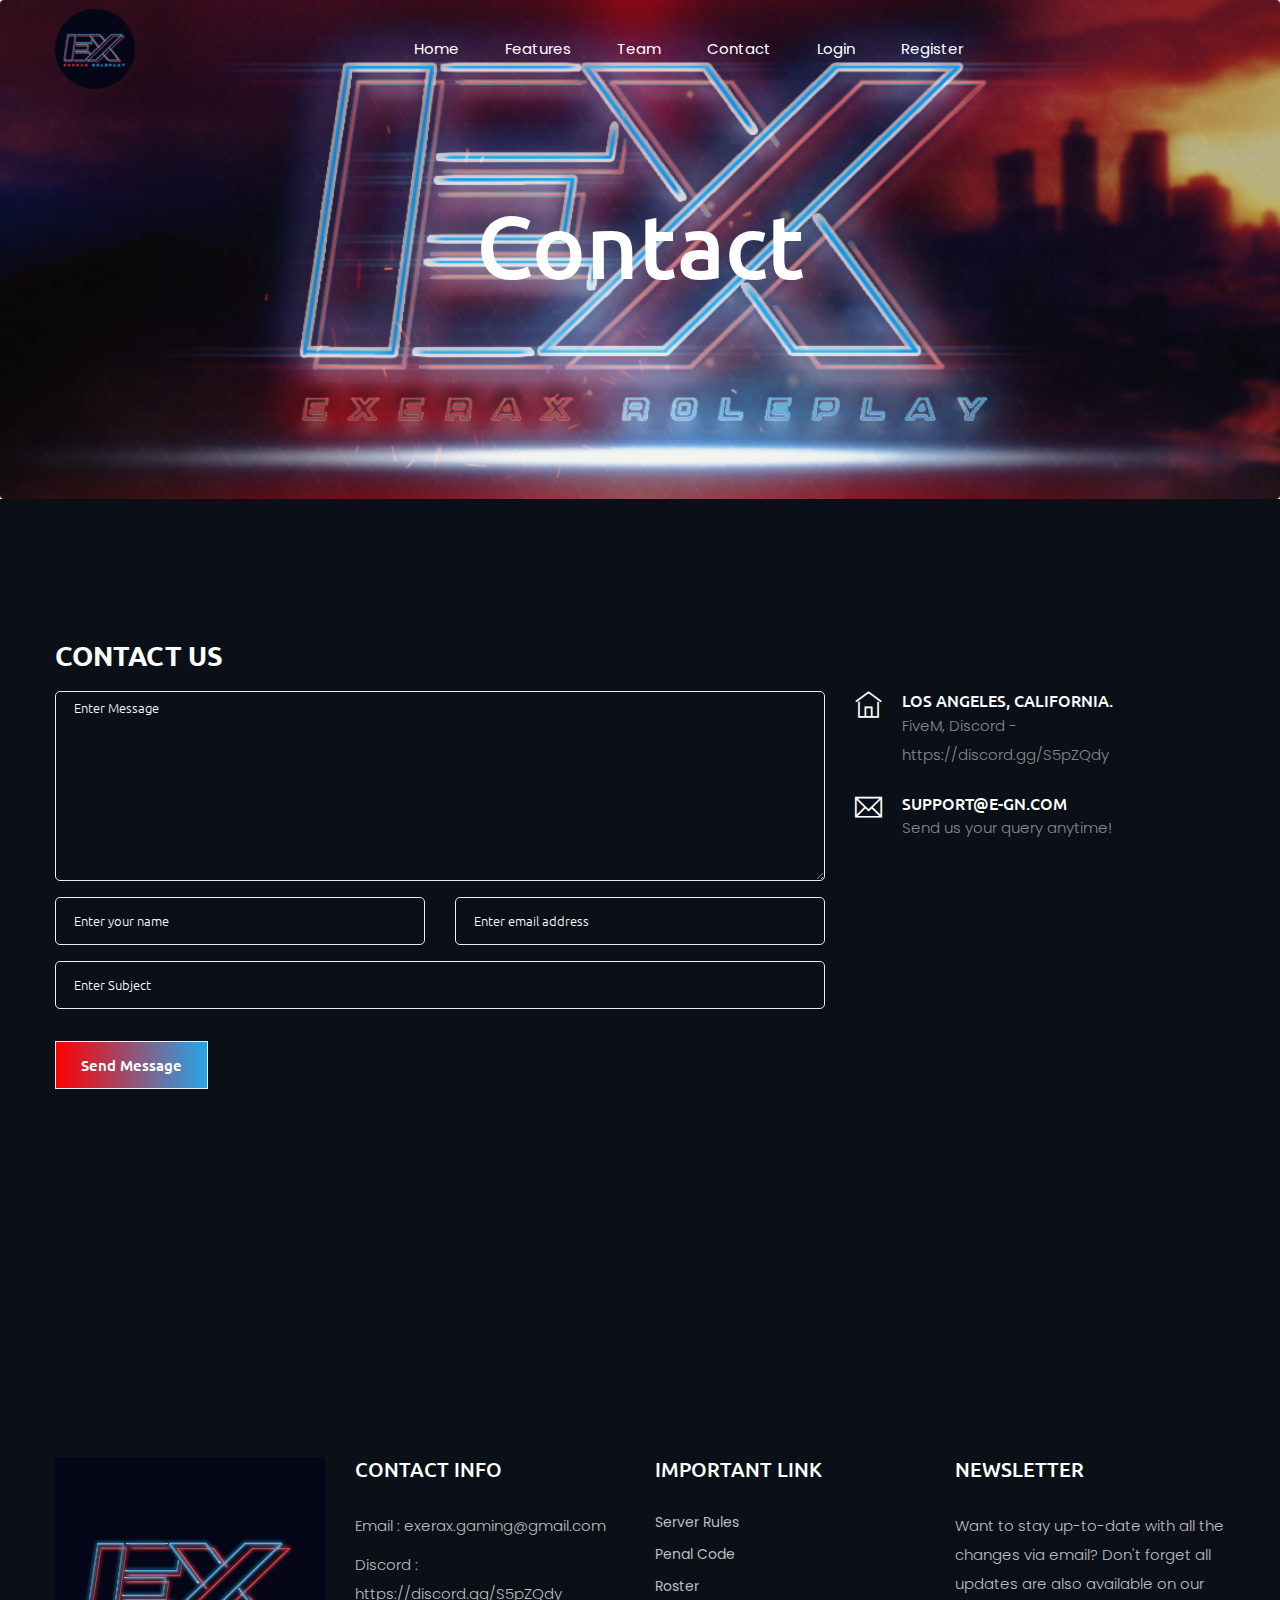
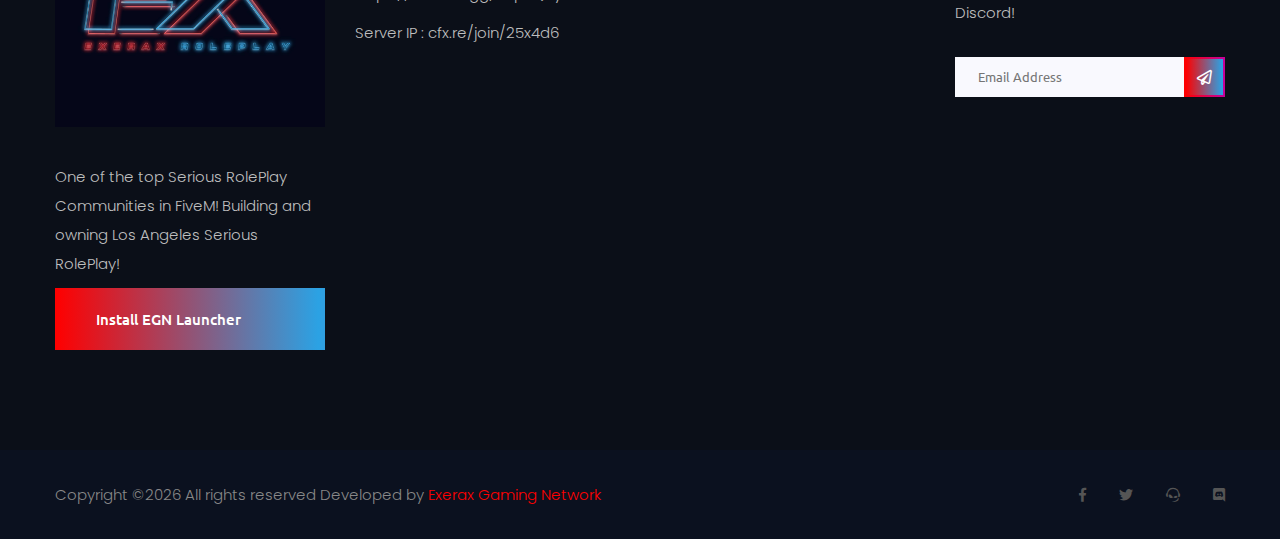
<file: contact.html>
<!doctype html>
<html lang="zxx">

<head>
  <!-- Required meta tags -->
  <meta charset="utf-8">
  <meta name="viewport" content="width=device-width, initial-scale=1, shrink-to-fit=no">
  <title>EGN RolePlay</title>
  <link rel="icon" href="img/egn_icon.jpg">
  <!-- Bootstrap CSS -->
  <link rel="stylesheet" href="css/bootstrap.min.css">
  <!-- animate CSS -->
  <link rel="stylesheet" href="css/animate.css">
  <!-- owl carousel CSS -->
  <link rel="stylesheet" href="css/owl.carousel.min.css">
  <!-- font awesome CSS -->
  <link rel="stylesheet" href="css/all.css">
  <!-- flaticon CSS -->
  <link rel="stylesheet" href="css/flaticon.css">
  <link rel="stylesheet" href="css/themify-icons.css">
  <!-- font awesome CSS -->
  <link rel="stylesheet" href="css/magnific-popup.css">
  <!-- swiper CSS -->
  <link rel="stylesheet" href="css/slick.css">
  <!-- style CSS -->
  <link rel="stylesheet" href="css/style.css">
</head>

<body>
  <!--::header part start::-->
  <header class="main_menu single_page_menu">
    <div class="container">
      <div class="row align-items-center">
        <div class="col-lg-12">
          <nav class="navbar navbar-expand-lg navbar-light">
            <a class="navbar-brand" href="index.html"> <img src="img/egn_icon.jpg" class="logo-img" alt="logo"> </a>
            <button class="navbar-toggler" type="button" data-toggle="collapse"
                data-target="#navbarSupportedContent" aria-controls="navbarSupportedContent"
                aria-expanded="false" aria-label="Toggle navigation">
                <span class="menu_icon"><i class="fas fa-bars"></i></span>
            </button>

            <div class="collapse navbar-collapse main-menu-item" id="navbarSupportedContent">
                <ul class="navbar-nav">
                    <li class="nav-item">
                        <a class="nav-link" href="index.html">Home</a>
                    </li>
                    <li class="nav-item">
                        <a class="nav-link" href="features.html">Features</a>
                    </li>
                    <li class="nav-item">
                        <a class="nav-link" href="team.html">Team</a>
                    </li>
                    <li class="nav-item">
                        <a class="nav-link" href="contact.html">Contact</a>
                    </li>
                    <li class="nav-item">
                      <a class="nav-link" href="#">Login</a>
                  </li>
                  <li class="nav-item">
                      <a class="nav-link" href="#">Register</a>
                  </li>
                </ul>
            </div>
        </nav>
      </div>
    </div>
  </div>
</header>
  <!-- Header part end-->

  <!-- breadcrumb start-->
  <section class="breadcrumb breadcrumb_bg">
    <div class="container">
      <div class="row">
        <div class="col-lg-12">
          <div class="breadcrumb_iner text-center">
            <div class="breadcrumb_iner_item">
              <h2>Contact</h2>
            </div>
          </div>
        </div>
      </div>
    </div>
  </section>
  <!-- breadcrumb start-->

  <!-- ================ contact section start ================= -->
  <section class="contact-section section_padding contact-bg">
    <div class="container">
      <div class="d-none d-sm-block mb-5 pb-4">
      <div class="row">
        <div class="col-12">
          <h2 class="contact-title">Contact Us</h2>
        </div>
        <div class="col-lg-8">
          <form class="form-contact contact_form" action="contact_process.php" method="post" id="contactForm"
            novalidate="novalidate">
            <div class="row">
              <div class="col-12">
                <div class="form-group">

                  <textarea class="form-control w-100" name="message" id="message" cols="30" rows="9"
                    onfocus="this.placeholder = ''" onblur="this.placeholder = 'Enter Message'"
                    placeholder='Enter Message'></textarea>
                </div>
              </div>
              <div class="col-sm-6">
                <div class="form-group">
                  <input class="form-control" name="name" id="name" type="text" onfocus="this.placeholder = ''"
                    onblur="this.placeholder = 'Enter your name'" placeholder='Enter your name'>
                </div>
              </div>
              <div class="col-sm-6">
                <div class="form-group">
                  <input class="form-control" name="email" id="email" type="email" onfocus="this.placeholder = ''"
                    onblur="this.placeholder = 'Enter email address'" placeholder='Enter email address'>
                </div>
              </div>
              <div class="col-12">
                <div class="form-group">
                  <input class="form-control" name="subject" id="subject" type="text" onfocus="this.placeholder = ''"
                    onblur="this.placeholder = 'Enter Subject'" placeholder='Enter Subject'>
                </div>
              </div>
            </div>
            <div class="form-group mt-3">
              <button type="submit" class="button-contactForm btn_1">Send Message </button>
            </div>
          </form>
        </div>
        <div class="col-lg-4">
          <div class="media contact-info">
            <span class="contact-info__icon"><i class="ti-home"></i></span>
            <div class="media-body">
              <h3>Los Angeles, California.</h3>
              <p>FiveM, Discord - https://discord.gg/S5pZQdy</p>
            </div>
          </div>
          <div class="media contact-info">
            <span class="contact-info__icon"><i class="ti-email"></i></span>
            <div class="media-body">
              <h3>support@e-gn.com</h3>
              <p>Send us your query anytime!</p>
            </div>
          </div>
        </div>
      </div>
    </div>
  </section>
  <!-- ================ contact section end ================= -->

  <!--::footer_part start::-->
        <footer class="footer_part contact-bg">
            <div class="footer_top">
                <div class="container">
                    <div class="row">
                        <div class="col-sm-6 col-lg-3">
                            <div class="single_footer_part">
                                <a href="index.html" class="footer_logo_iner"> <img src="img/egn_icon.jpg" alt="#"> </a>
                                <p>
                                  One of the top Serious RolePlay Communities in FiveM! Building and owning Los Angeles Serious RolePlay!
                                </p>
                                <a href="#" class="btn_1 d-none d-sm-block">Install EGN Launcher</a>
                            </div>
                        </div>
                        <div class="col-sm-6 col-lg-3">
                            <div class="single_footer_part">
                                <h4>Contact Info</h4>
                                <p>Email : exerax.gaming@gmail.com</p>
                                <p>Discord : https://discord.gg/S5pZQdy</p>
                                <p>Server IP : cfx.re/join/25x4d6</p>
                            </div>
                        </div>
                        <div class="col-sm-6 col-lg-3">
                            <div class="single_footer_part">
                                <h4>Important Link</h4>
                                <ul class="list-unstyled">
                                    <li><a href="">Server Rules</a></li>
                                    <li><a href="">Penal Code</a></li>
                                    <li><a href="">Roster</a></li>
                                </ul>
                            </div>
                        </div>
                        <div class="col-sm-6 col-lg-3">
                            <div class="single_footer_part">
                                <h4>Newsletter</h4>
                                <p>
                                    Want to stay up-to-date with all the changes via email? Don't forget all updates are also available on our Discord!
                                </p>
                                <div id="mc_embed_signup">
                                    <form target="_blank"
                                        action="https://spondonit.us12.list-manage.com/subscribe/post?u=1462626880ade1ac87bd9c93a&amp;id=92a4423d01"
                                        method="get" class="subscribe_form relative mail_part">
                                        <input type="email" name="email" id="newsletter-form-email"
                                            placeholder="Email Address" class="placeholder hide-on-focus"
                                            onfocus="this.placeholder = ''"
                                            onblur="this.placeholder = ' Email Address '">
                                        <button type="submit" name="submit" id="newsletter-submit"
                                            class="email_icon newsletter-submit button-contactForm"><i
                                                class="far fa-paper-plane"></i></button>
                                        <div class="mt-10 info"></div>
                                    </form>
                                </div>
                            </div>
                        </div>
                    </div>
                </div>
            </div>
            <div class="copygight_text">
                <div class="container">
                    <div class="row align-items-center">
                        <div class="col-lg-8">
                            <div class="copyright_text">
                                <P><!-- Link back to Colorlib can't be removed. Template is licensed under CC BY 3.0. -->
Copyright &copy;<script>document.write(new Date().getFullYear());</script> All rights reserved </i> Developed by <a href="https://#" target="_blank">Exerax Gaming Network</a>
<!-- Link back to Colorlib can't be removed. Template is licensed under CC BY 3.0. --></P>
                            </div>
                        </div>
                        <div class="col-lg-4">
                            <div class="footer_icon social_icon">
                                <ul class="list-unstyled">
                                    <li><a href="https://www.facebook.com/EGNFiveM/" class="single_social_icon"><i class="fab fa-facebook-f"></i></a>
                                    </li>
                                    <li><a href="https://twitter.com/ExeraxGaming" class="single_social_icon"><i class="fab fa-twitter"></i></a></li>
                                    <li><a href="#" class="single_social_icon"><i class="fab fa-teamspeak"></i></a></li>
                                    <li><a href="https://discord.gg/S5pZQdy" class="single_social_icon"><i class="fab fa-discord"></i></a></li>
                                </ul>
                            </div>
                        </div>
                    </div>
                </div>
            </div>
        </footer>
  <!--::footer_part end::-->
  <!-- jquery plugins here-->
  <script src="js/jquery-1.12.1.min.js"></script>
  <!-- popper js -->
  <script src="js/popper.min.js"></script>
  <!-- bootstrap js -->
  <script src="js/bootstrap.min.js"></script>
  <!-- easing js -->
  <script src="js/jquery.magnific-popup.js"></script>
  <!-- swiper js -->
  <script src="js/swiper.min.js"></script>
  <!-- swiper js -->
  <script src="js/masonry.pkgd.js"></script>
  <!-- particles js -->
  <script src="js/owl.carousel.min.js"></script>
  <script src="js/jquery.nice-select.min.js"></script>
  <!-- slick js -->
  <script src="js/slick.min.js"></script>
  <script src="js/jquery.counterup.min.js"></script>
  <script src="js/waypoints.min.js"></script>
  <script src="js/contact.js"></script>
  <script src="js/jquery.ajaxchimp.min.js"></script>
  <script src="js/jquery.form.js"></script>
  <script src="js/jquery.validate.min.js"></script>
  <script src="js/mail-script.js"></script>
  <!-- custom js -->
  <script src="js/custom.js"></script>
</body>

</html>
</file>
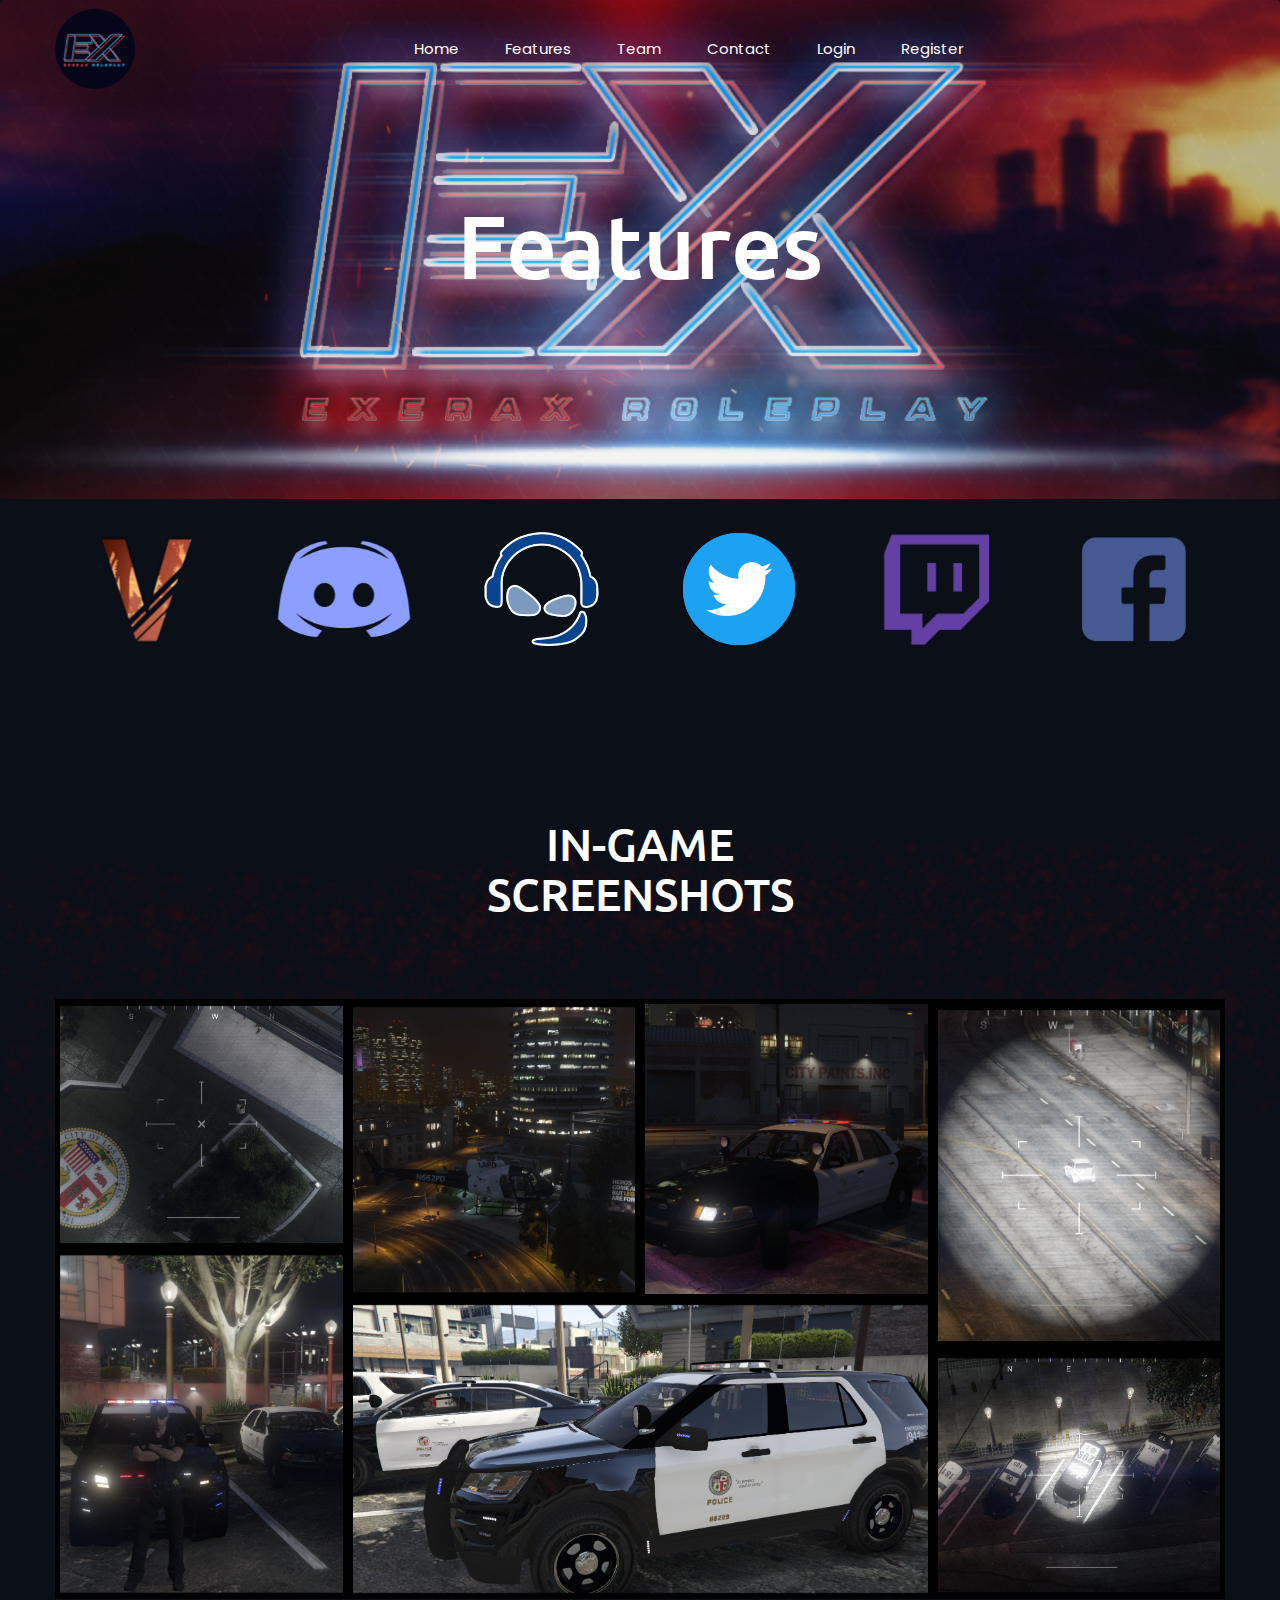
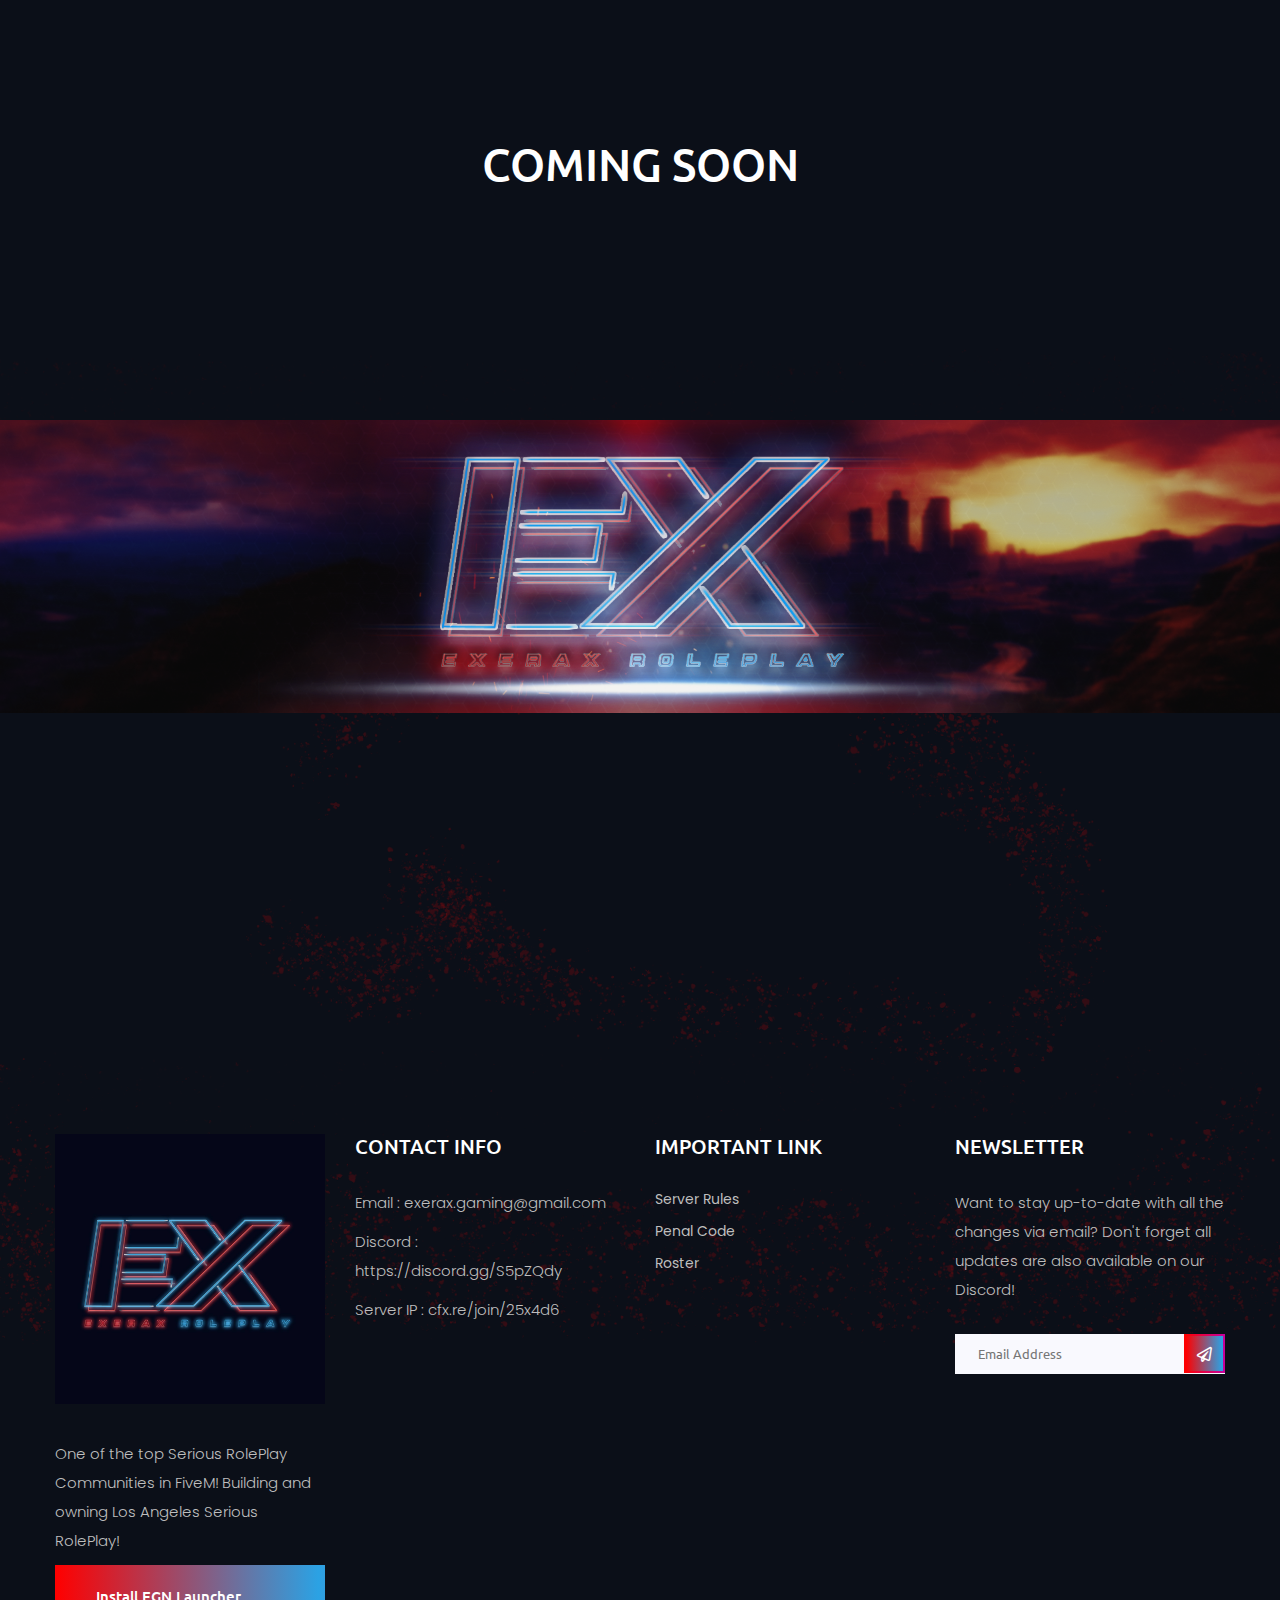
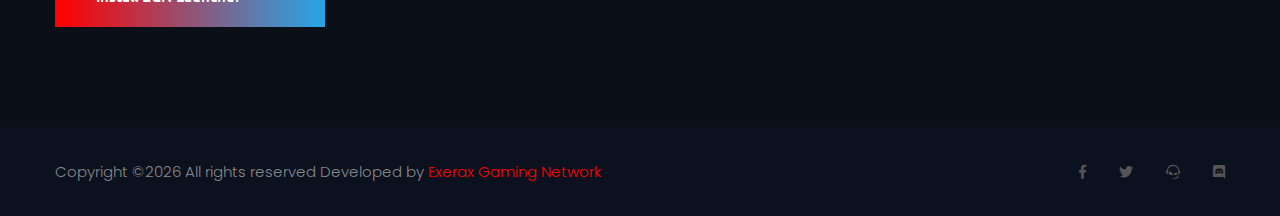
<file: features.html>
<!doctype html>
<html lang="zxx">

<head>
    <!-- Required meta tags -->
    <meta charset="utf-8">
    <meta name="viewport" content="width=device-width, initial-scale=1, shrink-to-fit=no">
    <title>EGN RolePlay</title>
    <link rel="icon" href="img/egn_icon.jpg">
    <!-- Bootstrap CSS -->
    <link rel="stylesheet" href="css/bootstrap.min.css">
    <!-- animate CSS -->
    <link rel="stylesheet" href="css/animate.css">
    <!-- owl carousel CSS -->
    <link rel="stylesheet" href="css/owl.carousel.min.css">
    <!-- font awesome CSS -->
    <link rel="stylesheet" href="css/all.css">
    <!-- flaticon CSS -->
    <link rel="stylesheet" href="css/flaticon.css">
    <link rel="stylesheet" href="css/themify-icons.css">
    <!-- font awesome CSS -->
    <link rel="stylesheet" href="css/magnific-popup.css">
    <!-- swiper CSS -->
    <link rel="stylesheet" href="css/slick.css">
    <!-- style CSS -->
    <link rel="stylesheet" href="css/style.css">
</head>

<body>
    <div class="body_bg">
        <!--::header part start::-->
        <header class="main_menu single_page_menu">
            <div class="container">
                <div class="row align-items-center">
                    <div class="col-lg-12">
                        <nav class="navbar navbar-expand-lg navbar-light">
                            <a class="navbar-brand" href="index.html"> <img src="img/egn_icon.jpg" class="logo-img" alt="logo"> </a>
                            <button class="navbar-toggler" type="button" data-toggle="collapse"
                                data-target="#navbarSupportedContent" aria-controls="navbarSupportedContent"
                                aria-expanded="false" aria-label="Toggle navigation">
                                <span class="menu_icon"><i class="fas fa-bars"></i></span>
                            </button>

                            <div class="collapse navbar-collapse main-menu-item" id="navbarSupportedContent">
                                <ul class="navbar-nav">
                                    <li class="nav-item">
                                        <a class="nav-link" href="index.html">Home</a>
                                    </li>
                                    <li class="nav-item">
                                        <a class="nav-link" href="features.html">Features</a>
                                    </li>
                                    <li class="nav-item">
                                        <a class="nav-link" href="team.html">Team</a>
                                    </li>
                                    <li class="nav-item">
                                        <a class="nav-link" href="contact.html">Contact</a>
                                    </li>
                                    <li class="nav-item">
                                        <a class="nav-link" href="#">Login</a>
                                    </li>
                                    <li class="nav-item">
                                        <a class="nav-link" href="#">Register</a>
                                    </li>
                                </ul>
                            </div>
                        </nav>
                    </div>
                </div>
            </div>
        </header>
        <!-- Header part end-->

        <!-- breadcrumb start-->
        <section class="breadcrumb breadcrumb_bg">
            <div class="container">
                <div class="row">
                    <div class="col-lg-12">
                        <div class="breadcrumb_iner text-center">
                            <div class="breadcrumb_iner_item">
                                <h2>Features</h2>
                            </div>
                        </div>
                    </div>
                </div>
            </div>
        </section>
        <!-- breadcrumb start-->

        <!--::client logo part end::-->
        <section class="client_logo">
            <div class="container">
                <div class="row align-items-center">
                    <div class="col-lg-12">
                        <div class="client_logo_slider owl-carousel d-flex justify-content-between">
                            <div class="single_client_logo">
                                <img src="img/fivem.png" class="flogo" alt="">
                            </div>
                            <div class="single_client_logo">
                                <img src="img/discord.png" class="dlogo" alt="">
                            </div>
                            <div class="single_client_logo">
                                <img src="img/teamspeak.png" class="tslogo" alt="">
                            </div>
                            <div class="single_client_logo">
                                <img src="img/twitter.png" class="twlogo" alt="">
                            </div>
                            <div class="single_client_logo">
                                <img src="img/twitch.png" class="tlogo" alt="">
                            </div>
                            <div class="single_client_logo">
                                <img src="img/fb.png" class="fblogo" alt="">
                            </div>
                        </div>
                    </div>
                </div>
            </div>
        </section>
        <!--::client logo part end::-->

        <!-- gallery_part part start-->
        <section class="gallery_part section_padding">
            <div class="container">
                <div class="row justify-content-center">
                    <div class="col-xl-5">
                        <div class="section_tittle text-center">
                            <h2>In-game Screenshots</h2>
                        </div>
                    </div>
                </div>
                <div class="row">
                    <div class="col-xl-12">
                        <div class="gallery_part_item">
                            <div class="grid">
                                <div class="grid-sizer"></div>
                                <a href="img/gallery/la.png"
                                    class="grid-item bg_img img-gal grid-item--height-1"
                                    style="background-image: url('img/gallery/la.png')">
                                    <div class="single_gallery_item">
                                        <div class="single_gallery_item_iner">
                                            <div class="gallery_item_text">
                                                <i class="ti-zoom-in"></i>
                                            </div>
                                        </div>
                                    </div>
                                </a>
                                <a href="img/gallery/more.png" class="grid-item bg_img img-gal"
                                    style="background-image: url('img/gallery/more.png')">
                                    <div class="single_gallery_item">
                                        <div class="single_gallery_item_iner">
                                            <div class="gallery_item_text">
                                                <i class="ti-zoom-in"></i>
                                            </div>
                                        </div>
                                    </div>
                                </a>
                                <a href="img/gallery/cvpi.png" class="grid-item bg_img img-gal"
                                    style="background-image: url('img/gallery/cvpi.png')">
                                    <div class="single_gallery_item">
                                        <div class="single_gallery_item_iner">
                                            <div class="gallery_item_text">
                                                <i class="ti-zoom-in"></i>
                                            </div>
                                        </div>
                                    </div>
                                </a>
                                <a href="img/gallery/lapdheli.png"
                                    class="grid-item bg_img img-gal grid-item--height-2"
                                    style="background-image: url('img/gallery/lapdheli.png')">
                                    <div class="single_gallery_item">
                                        <div class="single_gallery_item_iner">
                                            <div class="gallery_item_text">
                                                <i class="ti-zoom-in"></i>
                                            </div>
                                        </div>
                                    </div>
                                </a>
                                <a href="img/gallery/lapd2.png"
                                    class="grid-item bg_img img-gal grid-item--height-2"
                                    style="background-image: url('img/gallery/lapd2.png')">
                                    <div class="single_gallery_item">
                                        <div class="single_gallery_item_iner">
                                            <div class="gallery_item_text">
                                                <i class="ti-zoom-in"></i>
                                            </div>
                                        </div>
                                    </div>
                                </a>
                                <a href="img/gallery/lapd.png"
                                    class="grid-item bg_img img-gal grid-item--width-1"
                                    style="background-image: url('img/gallery/lapd.png')">
                                    <div class="single_gallery_item">
                                        <div class="single_gallery_item_iner">
                                            <div class="gallery_item_text">
                                                <i class="ti-zoom-in"></i>
                                            </div>
                                        </div>
                                    </div>
                                </a>
                                <a href="img/gallery/lapd3.png"
                                    class="grid-item bg_img img-gal sm_weight  grid-item--height-1"
                                    style="background-image: url('img/gallery/lapd3.png')">
                                    <div class="single_gallery_item">
                                        <div class="single_gallery_item_iner">
                                            <div class="gallery_item_text">
                                                <i class="ti-zoom-in"></i>
                                            </div>
                                        </div>
                                    </div>
                                </a>
                            </div>
                        </div>
                    </div>
                </div>
            </div>
        </section>
        <!-- gallery_part part end-->

        <!-- use sasu part end-->
        <section class="upcomming_war">
            <div class="container">
                <div class="row justify-content-center">
                    <div class="col-lg-8">
                        <div class="section_tittle text-center">
                            <h2>Coming Soon</h2>
                        </div>
                    </div>
                </div>
                <div class="upcomming_war_iner">
                    <div class="row justify-content-center align-items-center h-100">
                        <div class="col-10 col-sm-5 col-lg-3">
                            <div class="upcomming_war_counter text-center">
                                <div id="timer" class="d-flex justify-content-between">
                                </div>
                            </div>
                        </div>
                    </div>
                </div>
            </div>
        </section>
        <!-- use sasu part end-->

        <!--::footer_part start::-->
        <footer class="footer_part">
            <div class="footer_top">
                <div class="container">
                    <div class="row">
                        <div class="col-sm-6 col-lg-3">
                            <div class="single_footer_part">
                                <a href="index.html" class="footer_logo_iner"> <img src="img/egn_icon.jpg" alt="#"> </a>
                                <p>
                                    One of the top Serious RolePlay Communities in FiveM! Building and owning Los Angeles Serious RolePlay!
                                </p>
                                <a href="#" class="btn_1 d-none d-sm-block">Install EGN Launcher</a>
                            </div>
                        </div>
                        <div class="col-sm-6 col-lg-3">
                            <div class="single_footer_part">
                                <h4>Contact Info</h4>
                                <p>Email : exerax.gaming@gmail.com</p>
                                <p>Discord : https://discord.gg/S5pZQdy</p>
                                <p>Server IP : cfx.re/join/25x4d6</p>
                            </div>
                        </div>
                        <div class="col-sm-6 col-lg-3">
                            <div class="single_footer_part">
                                <h4>Important Link</h4>
                                <ul class="list-unstyled">
                                    <li><a href="">Server Rules</a></li>
                                    <li><a href="">Penal Code</a></li>
                                    <li><a href="">Roster</a></li>
                                </ul>
                            </div>
                        </div>
                        <div class="col-sm-6 col-lg-3">
                            <div class="single_footer_part">
                                <h4>Newsletter</h4>
                                <p>
                                    Want to stay up-to-date with all the changes via email? Don't forget all updates are also available on our Discord!
                                </p>
                                <div id="mc_embed_signup">
                                    <form target="_blank"
                                        action="https://spondonit.us12.list-manage.com/subscribe/post?u=1462626880ade1ac87bd9c93a&amp;id=92a4423d01"
                                        method="get" class="subscribe_form relative mail_part">
                                        <input type="email" name="email" id="newsletter-form-email"
                                            placeholder="Email Address" class="placeholder hide-on-focus"
                                            onfocus="this.placeholder = ''"
                                            onblur="this.placeholder = ' Email Address '">
                                        <button type="submit" name="submit" id="newsletter-submit"
                                            class="email_icon newsletter-submit button-contactForm"><i
                                                class="far fa-paper-plane"></i></button>
                                        <div class="mt-10 info"></div>
                                    </form>
                                </div>
                            </div>
                        </div>
                    </div>
                </div>
            </div>
            <div class="copygight_text">
                <div class="container">
                    <div class="row align-items-center">
                        <div class="col-lg-8">
                            <div class="copyright_text">
                                <P><!-- Link back to Colorlib can't be removed. Template is licensed under CC BY 3.0. -->
Copyright &copy;<script>document.write(new Date().getFullYear());</script> All rights reserved </i> Developed by <a href="https://#" target="_blank">Exerax Gaming Network</a>
<!-- Link back to Colorlib can't be removed. Template is licensed under CC BY 3.0. --></P>
                            </div>
                        </div>
                        <div class="col-lg-4">
                            <div class="footer_icon social_icon">
                                <ul class="list-unstyled">
                                    <li><a href="https://www.facebook.com/EGNFiveM/" class="single_social_icon"><i class="fab fa-facebook-f"></i></a>
                                    </li>
                                    <li><a href="https://twitter.com/ExeraxGaming" class="single_social_icon"><i class="fab fa-twitter"></i></a></li>
                                    <li><a href="#" class="single_social_icon"><i class="fab fa-teamspeak"></i></a></li>
                                    <li><a href="https://discord.gg/S5pZQdy" class="single_social_icon"><i class="fab fa-discord"></i></a></li>
                                </ul>
                            </div>
                        </div>
                    </div>
                </div>
            </div>
        </footer>
        <!--::footer_part end::-->
    </div>


    <!-- jquery plugins here-->
    <script src="js/jquery-1.12.1.min.js"></script>
    <!-- popper js -->
    <script src="js/popper.min.js"></script>
    <!-- bootstrap js -->
    <script src="js/bootstrap.min.js"></script>
    <!-- easing js -->
    <script src="js/jquery.magnific-popup.js"></script>
    <!-- swiper js -->
    <script src="js/swiper.min.js"></script>
    <!-- swiper js -->
    <script src="js/masonry.pkgd.js"></script>
    <!-- particles js -->
    <script src="js/owl.carousel.min.js"></script>
    <script src="js/jquery.nice-select.min.js"></script>
    <!-- slick js -->
    <script src="js/slick.min.js"></script>
    <script src="js/jquery.counterup.min.js"></script>
    <script src="js/waypoints.min.js"></script>
    <script src="js/contact.js"></script>
    <script src="js/jquery.ajaxchimp.min.js"></script>
    <script src="js/jquery.form.js"></script>
    <script src="js/jquery.validate.min.js"></script>
    <script src="js/mail-script.js"></script>
    <!-- custom js -->
    <script src="js/custom.js"></script>
</body>

</html>
</file>
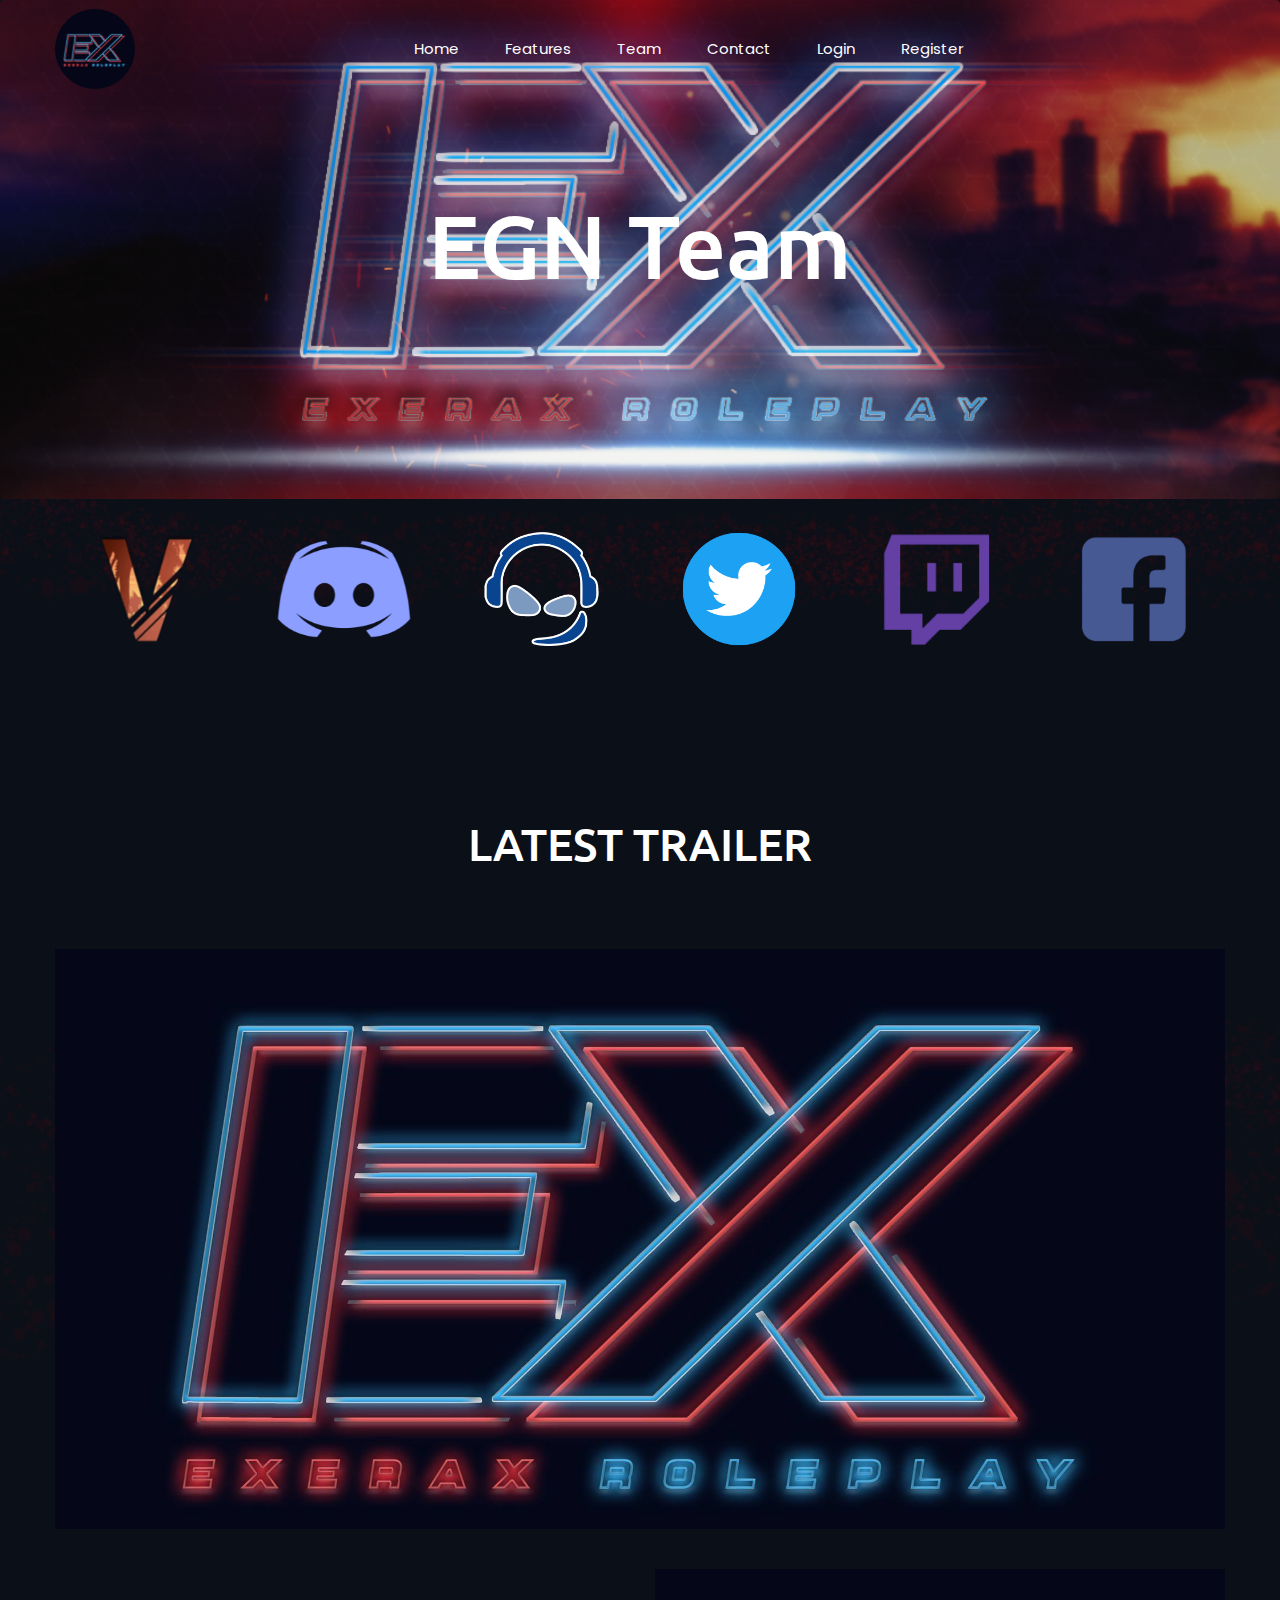
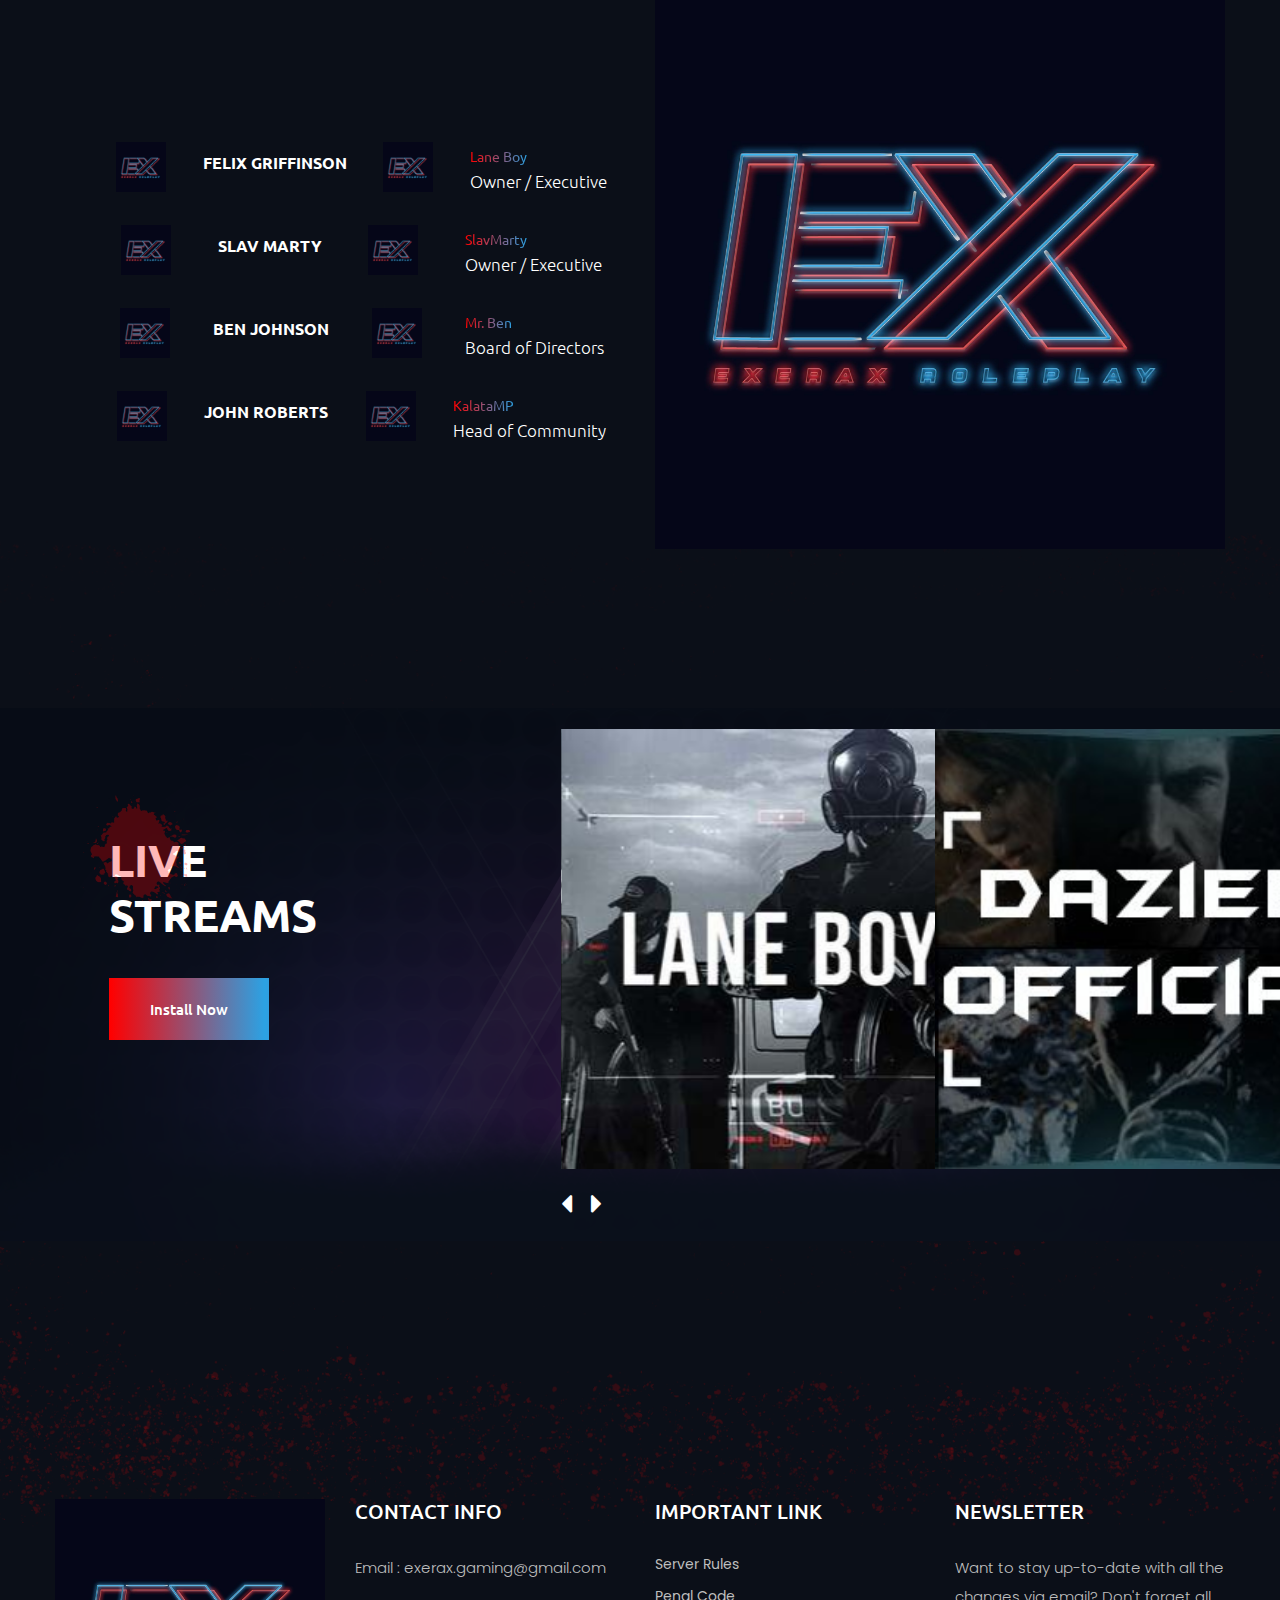
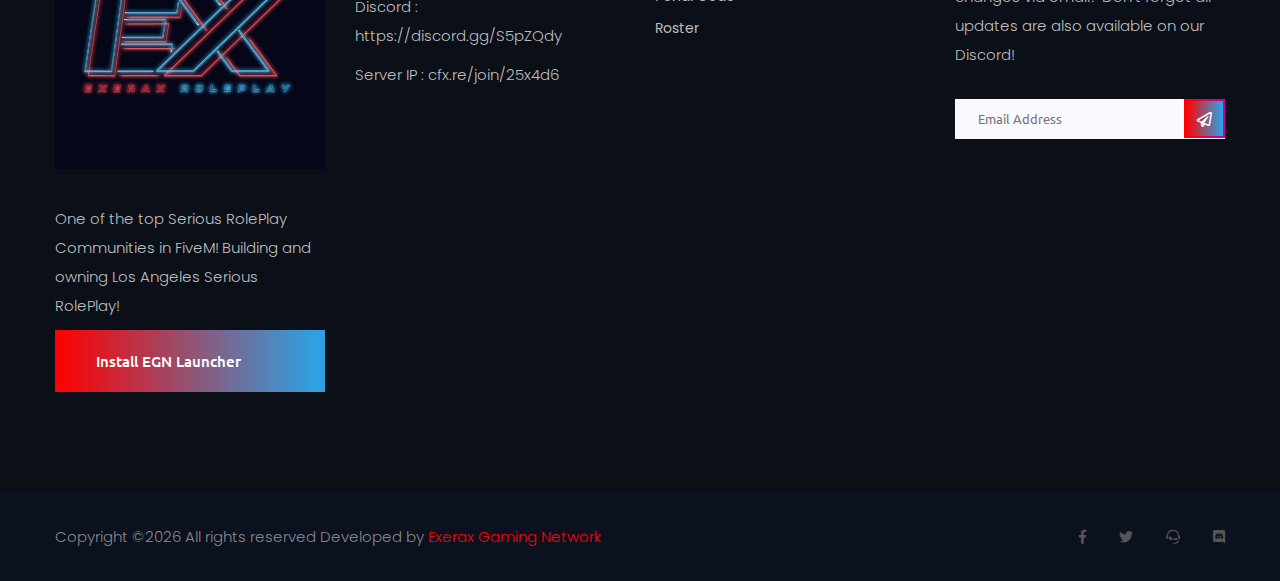
<file: team.html>
<!doctype html>
<html lang="zxx">

<head>
    <!-- Required meta tags -->
    <meta charset="utf-8">
    <meta name="viewport" content="width=device-width, initial-scale=1, shrink-to-fit=no">
    <title>EGN RolePlay</title>
    <link rel="icon" href="img/egn_icon.jpg">
    <!-- Bootstrap CSS -->
    <link rel="stylesheet" href="css/bootstrap.min.css">
    <!-- animate CSS -->
    <link rel="stylesheet" href="css/animate.css">
    <!-- owl carousel CSS -->
    <link rel="stylesheet" href="css/owl.carousel.min.css">
    <!-- font awesome CSS -->
    <link rel="stylesheet" href="css/all.css">
    <!-- flaticon CSS -->
    <link rel="stylesheet" href="css/flaticon.css">
    <link rel="stylesheet" href="css/themify-icons.css">
    <!-- font awesome CSS -->
    <link rel="stylesheet" href="css/magnific-popup.css">
    <!-- swiper CSS -->
    <link rel="stylesheet" href="css/slick.css">
    <!-- style CSS -->
    <link rel="stylesheet" href="css/style.css">
</head>

<body>
    <div class="body_bg">
        <!--::header part start::-->
        <header class="main_menu single_page_menu">
            <div class="container">
                <div class="row align-items-center">
                    <div class="col-lg-12">
                        <nav class="navbar navbar-expand-lg navbar-light">
                            <a class="navbar-brand" href="index.html"> <img src="img/egn_icon.jpg" class="logo-img" alt="logo"> </a>
                            <button class="navbar-toggler" type="button" data-toggle="collapse"
                                data-target="#navbarSupportedContent" aria-controls="navbarSupportedContent"
                                aria-expanded="false" aria-label="Toggle navigation">
                                <span class="menu_icon"><i class="fas fa-bars"></i></span>
                            </button>

                            <div class="collapse navbar-collapse main-menu-item" id="navbarSupportedContent">
                                <ul class="navbar-nav">
                                    <li class="nav-item">
                                        <a class="nav-link" href="index.html">Home</a>
                                    </li>
                                    <li class="nav-item">
                                        <a class="nav-link" href="features.html">Features</a>
                                    </li>
                                    <li class="nav-item">
                                        <a class="nav-link" href="team.html">Team</a>
                                    </li>
                                    <li class="nav-item">
                                        <a class="nav-link" href="contact.html">Contact</a>
                                    </li>
                                    <li class="nav-item">
                                        <a class="nav-link" href="#">Login</a>
                                    </li>
                                    <li class="nav-item">
                                        <a class="nav-link" href="#">Register</a>
                                    </li>
                                </ul>
                            </div>
                        </nav>
                    </div>
                </div>
            </div>
        </header>
        <!-- Header part end-->

        <!-- breadcrumb start-->
        <section class="breadcrumb breadcrumb_bg">
            <div class="container">
                <div class="row">
                    <div class="col-lg-12">
                        <div class="breadcrumb_iner text-center">
                            <div class="breadcrumb_iner_item">
                                <h2>EGN Team</h2>
                            </div>
                        </div>
                    </div>
                </div>
            </div>
        </section>
        <!-- breadcrumb start-->

        <!--::client logo part end::-->
        <section class="client_logo">
            <div class="container">
                <div class="row align-items-center">
                    <div class="col-lg-12">
                        <div class="client_logo_slider owl-carousel d-flex justify-content-between">
                            <div class="single_client_logo">
                                <img src="img/fivem.png" class="flogo" alt="">
                            </div>
                            <div class="single_client_logo">
                                <img src="img/discord.png" class="dlogo" alt="">
                            </div>
                            <div class="single_client_logo">
                                <img src="img/teamspeak.png" class="tslogo" alt="">
                            </div>
                            <div class="single_client_logo">
                                <img src="img/twitter.png" class="twlogo" alt="">
                            </div>
                            <div class="single_client_logo">
                                <img src="img/twitch.png" class="tlogo" alt="">
                            </div>
                            <div class="single_client_logo">
                                <img src="img/fb.png" class="fblogo" alt="">
                            </div>
                        </div>
                    </div>
                </div>
            </div>
        </section>
        <!--::client logo part end::-->

        <!-- use sasu part end-->
        <section class="Latest_War padding_top">
            <div class="container">
                <div class="row justify-content-center">
                    <div class="col-lg-8">
                        <div class="section_tittle text-center">
                            <h2>Latest Trailer</h2>
                        </div>
                    </div>
                </div>
                <div class="row justify-content-center align-items-center">
                    <div class="col-lg-12">
                        <div class="Latest_War_text">
                            <div class="row justify-content-center align-items-center h-100">
                                <div class="col-lg-6">
                                    <div class="single_war_text text-center">

                                    </div>
                                </div>
                            </div>
                            <a href="#" class="btn_2">Watch Trailer</a>
                        </div>
                    </div>
                    <div class="col-lg-6">
                        <div class="latest_war_list">
                            <div class="single_war_text">
                                <div class="war_text_item d-flex justify-content-around align-items-center">
                                    <img src="img/egn_icon.jpg" alt="">
                                    <h2>Felix Griffinson</h2>
                                    <img src="img/egn_icon.jpg" alt="">
                                    <div class="war_date">
                                        <a href="#">Lane Boy</a>
                                        <p>Owner / Executive</p>
                                    </div>
                                </div>
                            </div>
                            <div class="single_war_text">
                                <div class="war_text_item d-flex justify-content-around align-items-center">
                                    <img src="img/egn_icon.jpg" alt="">
                                    <h2>Slav Marty</h2>
                                    <img src="img/egn_icon.jpg" alt="">
                                    <div class="war_date">
                                        <a href="#">SlavMarty</a>
                                        <p>Owner / Executive</p>
                                    </div>
                                </div>
                            </div>
                            <div class="single_war_text">
                                <div class="war_text_item d-flex justify-content-around align-items-center">
                                    <img src="img/egn_icon.jpg" alt="">
                                    <h2>Ben Johnson</h2>
                                    <img src="img/egn_icon.jpg" alt="">
                                    <div class="war_date">
                                        <a href="#">Mr. Ben</a>
                                        <p>Board of Directors</p>
                                    </div>
                                </div>
                            </div>
                            <div class="single_war_text">
                                <div class="war_text_item d-flex justify-content-around align-items-center">
                                    <img src="img/egn_icon.jpg" alt="">
                                    <h2>John Roberts</h2>
                                    <img src="img/egn_icon.jpg" alt="">
                                    <div class="war_date">
                                        <a href="#">KalataMP</a>
                                        <p>Head of Community</p>
                                    </div>
                                </div>
                            </div>
                        </div>
                    </div>
                    <div class="col-lg-6">
                        <div class="Latest_War_text Latest_War_bg_1">
                            <div class="row justify-content-center align-items-center h-100">
                                <div class="col-lg-6">
                                    <div class="single_war_text text-center">
                                    </div>
                                </div>
                            </div>
                            <a href="#" class="btn_2">Watch Trailer</a>
                        </div>
                    </div>
                </div>
            </div>
        </section>
        <!-- use sasu part end-->

        <!--::about_us part start::-->
        <section class="live_stareams padding_bottom">
            <div class="container-fluid">
                <div class="row align-items-center justify-content-between">
                    <div class="col-md-3 offset-lg-1 offset-sm-1">
                        <div class="live_stareams_text">
                            <h2>Live <br> Streams</h2>
                            <div class="btn_1">install now</div>
                        </div>
                    </div>
                    <div class="col-md-7 offset-sm-1">
                        <div class="live_stareams_slide owl-carousel">
                            <div class="live_stareams_slide_img">
                                <img src="img/laneboy.jpg" alt="">
                                <div class="extends_video">
                                    <a id="play-video_1" class="video-play-button popup-youtube"
                                        href="https://www.twitch.tv/laney_tpk">
                                        <span class="fas fa-play"></span>
                                    </a>
                                </div>
                            </div>
                            <div class="live_stareams_slide_img">
                                <img src="img/dazier.jpg" alt="">
                                <div class="extends_video">
                                    <a id="play-video_1" class="video-play-button popup-youtube"
                                        href="https://www.twitch.tv/dazier_official">
                                        <span class="fas fa-play"></span>
                                    </a>
                                </div>
                            </div>
                            <div class="live_stareams_slide_img">
                                <img src="img/laneboy.jpg" alt="">
                                <div class="extends_video">
                                    <a id="play-video_1" class="video-play-button popup-youtube"
                                        href="https://www.twitch.tv/laney_tpk">
                                        <span class="fas fa-play"></span>
                                    </a>
                                </div>
                            </div>
                            <div class="live_stareams_slide_img">
                                <img src="img/dazier.jpg" alt="">
                                <div class="extends_video">
                                    <a id="play-video_1" class="video-play-button popup-youtube"
                                        href="https://www.twitch.tv/dazier_official">
                                        <span class="fas fa-play"></span>
                                    </a>
                                </div>
                            </div>
                            <!-- <div class="live_stareams_slide_img">
                                <img src="img/live_streams_1.png" alt="">
                                <div class="extends_video">
                                    <a id="play-video_1" class="video-play-button popup-youtube"
                                        href="#">
                                        <span class="fas fa-play"></span>
                                    </a>
                                </div>
                            </div>
                            <div class="live_stareams_slide_img">
                                <img src="img/live_streams_2.png" alt="">
                                <div class="extends_video">
                                    <a id="play-video_1" class="video-play-button popup-youtube"
                                        href="#">
                                        <span class="fas fa-play"></span>
                                    </a>
                                </div>
                            </div>
                            <div class="live_stareams_slide_img">
                                <img src="img/live_streams_1.png" alt="">
                                <div class="extends_video">
                                    <a id="play-video_1" class="video-play-button popup-youtube"
                                        href="#">
                                        <span class="fas fa-play"></span>
                                    </a>
                                </div>
                            </div>
                            <div class="live_stareams_slide_img">
                                <img src="img/live_streams_2.png" alt="">
                                <div class="extends_video">
                                    <a id="play-video_1" class="video-play-button popup-youtube"
                                        href="#">
                                        <span class="fas fa-play"></span>
                                    </a>
                                </div>
                            </div> -->
                        </div>
                    </div>
                </div>
            </div>
        </section>
        <!--::about_us part end::-->

        <!--::footer_part start::-->
        <footer class="footer_part">
            <div class="footer_top">
                <div class="container">
                    <div class="row">
                        <div class="col-sm-6 col-lg-3">
                            <div class="single_footer_part">
                                <a href="index.html" class="footer_logo_iner"> <img src="img/egn_icon.jpg" alt="#"> </a>
                                <p>
                                    One of the top Serious RolePlay Communities in FiveM! Building and owning Los Angeles Serious RolePlay!
                                </p>
                                <a href="#" class="btn_1 d-none d-sm-block">Install EGN Launcher</a>
                            </div>
                        </div>
                        <div class="col-sm-6 col-lg-3">
                            <div class="single_footer_part">
                                <h4>Contact Info</h4>
                                <p>Email : exerax.gaming@gmail.com</p>
                                <p>Discord : https://discord.gg/S5pZQdy</p>
                                <p>Server IP : cfx.re/join/25x4d6</p>
                            </div>
                        </div>
                        <div class="col-sm-6 col-lg-3">
                            <div class="single_footer_part">
                                <h4>Important Link</h4>
                                <ul class="list-unstyled">
                                    <li><a href="">Server Rules</a></li>
                                    <li><a href="">Penal Code</a></li>
                                    <li><a href="">Roster</a></li>
                                </ul>
                            </div>
                        </div>
                        <div class="col-sm-6 col-lg-3">
                            <div class="single_footer_part">
                                <h4>Newsletter</h4>
                                <p>
                                    Want to stay up-to-date with all the changes via email? Don't forget all updates are also available on our Discord!
                                </p>
                                <div id="mc_embed_signup">
                                    <form target="_blank"
                                        action="https://spondonit.us12.list-manage.com/subscribe/post?u=1462626880ade1ac87bd9c93a&amp;id=92a4423d01"
                                        method="get" class="subscribe_form relative mail_part">
                                        <input type="email" name="email" id="newsletter-form-email"
                                            placeholder="Email Address" class="placeholder hide-on-focus"
                                            onfocus="this.placeholder = ''"
                                            onblur="this.placeholder = ' Email Address '">
                                        <button type="submit" name="submit" id="newsletter-submit"
                                            class="email_icon newsletter-submit button-contactForm"><i
                                                class="far fa-paper-plane"></i></button>
                                        <div class="mt-10 info"></div>
                                    </form>
                                </div>
                            </div>
                        </div>
                    </div>
                </div>
            </div>
            <div class="copygight_text">
                <div class="container">
                    <div class="row align-items-center">
                        <div class="col-lg-8">
                            <div class="copyright_text">
                                <P><!-- Link back to Colorlib can't be removed. Template is licensed under CC BY 3.0. -->
Copyright &copy;<script>document.write(new Date().getFullYear());</script> All rights reserved </i> Developed by <a href="https://#" target="_blank">Exerax Gaming Network</a>
<!-- Link back to Colorlib can't be removed. Template is licensed under CC BY 3.0. --></P>
                            </div>
                        </div>
                        <div class="col-lg-4">
                            <div class="footer_icon social_icon">
                                <ul class="list-unstyled">
                                    <li><a href="https://www.facebook.com/EGNFiveM/" class="single_social_icon"><i class="fab fa-facebook-f"></i></a>
                                    </li>
                                    <li><a href="https://twitter.com/ExeraxGaming" class="single_social_icon"><i class="fab fa-twitter"></i></a></li>
                                    <li><a href="#" class="single_social_icon"><i class="fab fa-teamspeak"></i></a></li>
                                    <li><a href="https://discord.gg/S5pZQdy" class="single_social_icon"><i class="fab fa-discord"></i></a></li>
                                </ul>
                            </div>
                        </div>
                    </div>
                </div>
            </div>
        </footer>
        <!--::footer_part end::-->
    </div>

    <!-- jquery plugins here-->
    <script src="js/jquery-1.12.1.min.js"></script>
    <!-- popper js -->
    <script src="js/popper.min.js"></script>
    <!-- bootstrap js -->
    <script src="js/bootstrap.min.js"></script>
    <!-- easing js -->
    <script src="js/jquery.magnific-popup.js"></script>
    <!-- swiper js -->
    <script src="js/swiper.min.js"></script>
    <!-- swiper js -->
    <script src="js/masonry.pkgd.js"></script>
    <!-- particles js -->
    <script src="js/owl.carousel.min.js"></script>
    <script src="js/jquery.nice-select.min.js"></script>
    <!-- slick js -->
    <script src="js/slick.min.js"></script>
    <script src="js/jquery.counterup.min.js"></script>
    <script src="js/waypoints.min.js"></script>
    <script src="js/contact.js"></script>
    <script src="js/jquery.ajaxchimp.min.js"></script>
    <script src="js/jquery.form.js"></script>
    <script src="js/jquery.validate.min.js"></script>
    <script src="js/mail-script.js"></script>
    <!-- custom js -->
    <script src="js/custom.js"></script>
</body>

</html>
</file>
<file: css/flaticon.css>
/*
  	Flaticon icon font: Flaticon
  	Creation date: 13/06/2019 05:10
  	*/

@font-face {
  font-family: "Flaticon";
  src: url("../fonts/Flaticon.eot");
  src: url("../fonts/Flaticon.eot?#iefix") format("embedded-opentype"),
       url("../fonts/Flaticon.woff2") format("woff2"),
       url("../fonts/Flaticon.woff") format("woff"),
       url("../fonts/Flaticon.ttf") format("truetype"),
       url("../fonts/Flaticon.svg#Flaticon") format("svg");
  font-weight: normal;
  font-style: normal;
}

@media screen and (-webkit-min-device-pixel-ratio:0) {
  @font-face {
    font-family: "Flaticon";
    src: url("./Flaticon.svg#Flaticon") format("svg");
  }
}

[class^="flaticon-"]:before, [class*=" flaticon-"]:before,
[class^="flaticon-"]:after, [class*=" flaticon-"]:after {   
  font-family: Flaticon;
        font-size: 20px;
font-style: normal;
}

.flaticon-right-arrow:before { content: "\f100"; }
</file>
<file: css/themify-icons.css>
@font-face {
	font-family: 'themify';
	src:url('../fonts/themify.eot?-fvbane');
	src:url('../fonts/themify.eot?#iefix-fvbane') format('embedded-opentype'),
		url('../fonts/themify.woff?-fvbane') format('woff'),
		url('../fonts/themify.ttf?-fvbane') format('truetype'),
		url('../fonts/themify.svg?-fvbane#themify') format('svg');
	font-weight: normal;
	font-style: normal;
}

[class^="ti-"], [class*=" ti-"] {
	font-family: 'themify';
	speak: none;
	font-style: normal;
	font-weight: normal;
	font-variant: normal;
	text-transform: none;
	line-height: 1;

	/* Better Font Rendering =========== */
	-webkit-font-smoothing: antialiased;
	-moz-osx-font-smoothing: grayscale;
}

.ti-wand:before {
	content: "\e600";
}
.ti-volume:before {
	content: "\e601";
}
.ti-user:before {
	content: "\e602";
}
.ti-unlock:before {
	content: "\e603";
}
.ti-unlink:before {
	content: "\e604";
}
.ti-trash:before {
	content: "\e605";
}
.ti-thought:before {
	content: "\e606";
}
.ti-target:before {
	content: "\e607";
}
.ti-tag:before {
	content: "\e608";
}
.ti-tablet:before {
	content: "\e609";
}
.ti-star:before {
	content: "\e60a";
}
.ti-spray:before {
	content: "\e60b";
}
.ti-signal:before {
	content: "\e60c";
}
.ti-shopping-cart:before {
	content: "\e60d";
}
.ti-shopping-cart-full:before {
	content: "\e60e";
}
.ti-settings:before {
	content: "\e60f";
}
.ti-search:before {
	content: "\e610";
}
.ti-zoom-in:before {
	content: "\e611";
}
.ti-zoom-out:before {
	content: "\e612";
}
.ti-cut:before {
	content: "\e613";
}
.ti-ruler:before {
	content: "\e614";
}
.ti-ruler-pencil:before {
	content: "\e615";
}
.ti-ruler-alt:before {
	content: "\e616";
}
.ti-bookmark:before {
	content: "\e617";
}
.ti-bookmark-alt:before {
	content: "\e618";
}
.ti-reload:before {
	content: "\e619";
}
.ti-plus:before {
	content: "\e61a";
}
.ti-pin:before {
	content: "\e61b";
}
.ti-pencil:before {
	content: "\e61c";
}
.ti-pencil-alt:before {
	content: "\e61d";
}
.ti-paint-roller:before {
	content: "\e61e";
}
.ti-paint-bucket:before {
	content: "\e61f";
}
.ti-na:before {
	content: "\e620";
}
.ti-mobile:before {
	content: "\e621";
}
.ti-minus:before {
	content: "\e622";
}
.ti-medall:before {
	content: "\e623";
}
.ti-medall-alt:before {
	content: "\e624";
}
.ti-marker:before {
	content: "\e625";
}
.ti-marker-alt:before {
	content: "\e626";
}
.ti-arrow-up:before {
	content: "\e627";
}
.ti-arrow-right:before {
	content: "\e628";
}
.ti-arrow-left:before {
	content: "\e629";
}
.ti-arrow-down:before {
	content: "\e62a";
}
.ti-lock:before {
	content: "\e62b";
}
.ti-location-arrow:before {
	content: "\e62c";
}
.ti-link:before {
	content: "\e62d";
}
.ti-layout:before {
	content: "\e62e";
}
.ti-layers:before {
	content: "\e62f";
}
.ti-layers-alt:before {
	content: "\e630";
}
.ti-key:before {
	content: "\e631";
}
.ti-import:before {
	content: "\e632";
}
.ti-image:before {
	content: "\e633";
}
.ti-heart:before {
	content: "\e634";
}
.ti-heart-broken:before {
	content: "\e635";
}
.ti-hand-stop:before {
	content: "\e636";
}
.ti-hand-open:before {
	content: "\e637";
}
.ti-hand-drag:before {
	content: "\e638";
}
.ti-folder:before {
	content: "\e639";
}
.ti-flag:before {
	content: "\e63a";
}
.ti-flag-alt:before {
	content: "\e63b";
}
.ti-flag-alt-2:before {
	content: "\e63c";
}
.ti-eye:before {
	content: "\e63d";
}
.ti-export:before {
	content: "\e63e";
}
.ti-exchange-vertical:before {
	content: "\e63f";
}
.ti-desktop:before {
	content: "\e640";
}
.ti-cup:before {
	content: "\e641";
}
.ti-crown:before {
	content: "\e642";
}
.ti-comments:before {
	content: "\e643";
}
.ti-comment:before {
	content: "\e644";
}
.ti-comment-alt:before {
	content: "\e645";
}
.ti-close:before {
	content: "\e646";
}
.ti-clip:before {
	content: "\e647";
}
.ti-angle-up:before {
	content: "\e648";
}
.ti-angle-right:before {
	content: "\e649";
}
.ti-angle-left:before {
	content: "\e64a";
}
.ti-angle-down:before {
	content: "\e64b";
}
.ti-check:before {
	content: "\e64c";
}
.ti-check-box:before {
	content: "\e64d";
}
.ti-camera:before {
	content: "\e64e";
}
.ti-announcement:before {
	content: "\e64f";
}
.ti-brush:before {
	content: "\e650";
}
.ti-briefcase:before {
	content: "\e651";
}
.ti-bolt:before {
	content: "\e652";
}
.ti-bolt-alt:before {
	content: "\e653";
}
.ti-blackboard:before {
	content: "\e654";
}
.ti-bag:before {
	content: "\e655";
}
.ti-move:before {
	content: "\e656";
}
.ti-arrows-vertical:before {
	content: "\e657";
}
.ti-arrows-horizontal:before {
	content: "\e658";
}
.ti-fullscreen:before {
	content: "\e659";
}
.ti-arrow-top-right:before {
	content: "\e65a";
}
.ti-arrow-top-left:before {
	content: "\e65b";
}
.ti-arrow-circle-up:before {
	content: "\e65c";
}
.ti-arrow-circle-right:before {
	content: "\e65d";
}
.ti-arrow-circle-left:before {
	content: "\e65e";
}
.ti-arrow-circle-down:before {
	content: "\e65f";
}
.ti-angle-double-up:before {
	content: "\e660";
}
.ti-angle-double-right:before {
	content: "\e661";
}
.ti-angle-double-left:before {
	content: "\e662";
}
.ti-angle-double-down:before {
	content: "\e663";
}
.ti-zip:before {
	content: "\e664";
}
.ti-world:before {
	content: "\e665";
}
.ti-wheelchair:before {
	content: "\e666";
}
.ti-view-list:before {
	content: "\e667";
}
.ti-view-list-alt:before {
	content: "\e668";
}
.ti-view-grid:before {
	content: "\e669";
}
.ti-uppercase:before {
	content: "\e66a";
}
.ti-upload:before {
	content: "\e66b";
}
.ti-underline:before {
	content: "\e66c";
}
.ti-truck:before {
	content: "\e66d";
}
.ti-timer:before {
	content: "\e66e";
}
.ti-ticket:before {
	content: "\e66f";
}
.ti-thumb-up:before {
	content: "\e670";
}
.ti-thumb-down:before {
	content: "\e671";
}
.ti-text:before {
	content: "\e672";
}
.ti-stats-up:before {
	content: "\e673";
}
.ti-stats-down:before {
	content: "\e674";
}
.ti-split-v:before {
	content: "\e675";
}
.ti-split-h:before {
	content: "\e676";
}
.ti-smallcap:before {
	content: "\e677";
}
.ti-shine:before {
	content: "\e678";
}
.ti-shift-right:before {
	content: "\e679";
}
.ti-shift-left:before {
	content: "\e67a";
}
.ti-shield:before {
	content: "\e67b";
}
.ti-notepad:before {
	content: "\e67c";
}
.ti-server:before {
	content: "\e67d";
}
.ti-quote-right:before {
	content: "\e67e";
}
.ti-quote-left:before {
	content: "\e67f";
}
.ti-pulse:before {
	content: "\e680";
}
.ti-printer:before {
	content: "\e681";
}
.ti-power-off:before {
	content: "\e682";
}
.ti-plug:before {
	content: "\e683";
}
.ti-pie-chart:before {
	content: "\e684";
}
.ti-paragraph:before {
	content: "\e685";
}
.ti-panel:before {
	content: "\e686";
}
.ti-package:before {
	content: "\e687";
}
.ti-music:before {
	content: "\e688";
}
.ti-music-alt:before {
	content: "\e689";
}
.ti-mouse:before {
	content: "\e68a";
}
.ti-mouse-alt:before {
	content: "\e68b";
}
.ti-money:before {
	content: "\e68c";
}
.ti-microphone:before {
	content: "\e68d";
}
.ti-menu:before {
	content: "\e68e";
}
.ti-menu-alt:before {
	content: "\e68f";
}
.ti-map:before {
	content: "\e690";
}
.ti-map-alt:before {
	content: "\e691";
}
.ti-loop:before {
	content: "\e692";
}
.ti-location-pin:before {
	content: "\e693";
}
.ti-list:before {
	content: "\e694";
}
.ti-light-bulb:before {
	content: "\e695";
}
.ti-Italic:before {
	content: "\e696";
}
.ti-info:before {
	content: "\e697";
}
.ti-infinite:before {
	content: "\e698";
}
.ti-id-badge:before {
	content: "\e699";
}
.ti-hummer:before {
	content: "\e69a";
}
.ti-home:before {
	content: "\e69b";
}
.ti-help:before {
	content: "\e69c";
}
.ti-headphone:before {
	content: "\e69d";
}
.ti-harddrives:before {
	content: "\e69e";
}
.ti-harddrive:before {
	content: "\e69f";
}
.ti-gift:before {
	content: "\e6a0";
}
.ti-game:before {
	content: "\e6a1";
}
.ti-filter:before {
	content: "\e6a2";
}
.ti-files:before {
	content: "\e6a3";
}
.ti-file:before {
	content: "\e6a4";
}
.ti-eraser:before {
	content: "\e6a5";
}
.ti-envelope:before {
	content: "\e6a6";
}
.ti-download:before {
	content: "\e6a7";
}
.ti-direction:before {
	content: "\e6a8";
}
.ti-direction-alt:before {
	content: "\e6a9";
}
.ti-dashboard:before {
	content: "\e6aa";
}
.ti-control-stop:before {
	content: "\e6ab";
}
.ti-control-shuffle:before {
	content: "\e6ac";
}
.ti-control-play:before {
	content: "\e6ad";
}
.ti-control-pause:before {
	content: "\e6ae";
}
.ti-control-forward:before {
	content: "\e6af";
}
.ti-control-backward:before {
	content: "\e6b0";
}
.ti-cloud:before {
	content: "\e6b1";
}
.ti-cloud-up:before {
	content: "\e6b2";
}
.ti-cloud-down:before {
	content: "\e6b3";
}
.ti-clipboard:before {
	content: "\e6b4";
}
.ti-car:before {
	content: "\e6b5";
}
.ti-calendar:before {
	content: "\e6b6";
}
.ti-book:before {
	content: "\e6b7";
}
.ti-bell:before {
	content: "\e6b8";
}
.ti-basketball:before {
	content: "\e6b9";
}
.ti-bar-chart:before {
	content: "\e6ba";
}
.ti-bar-chart-alt:before {
	content: "\e6bb";
}
.ti-back-right:before {
	content: "\e6bc";
}
.ti-back-left:before {
	content: "\e6bd";
}
.ti-arrows-corner:before {
	content: "\e6be";
}
.ti-archive:before {
	content: "\e6bf";
}
.ti-anchor:before {
	content: "\e6c0";
}
.ti-align-right:before {
	content: "\e6c1";
}
.ti-align-left:before {
	content: "\e6c2";
}
.ti-align-justify:before {
	content: "\e6c3";
}
.ti-align-center:before {
	content: "\e6c4";
}
.ti-alert:before {
	content: "\e6c5";
}
.ti-alarm-clock:before {
	content: "\e6c6";
}
.ti-agenda:before {
	content: "\e6c7";
}
.ti-write:before {
	content: "\e6c8";
}
.ti-window:before {
	content: "\e6c9";
}
.ti-widgetized:before {
	content: "\e6ca";
}
.ti-widget:before {
	content: "\e6cb";
}
.ti-widget-alt:before {
	content: "\e6cc";
}
.ti-wallet:before {
	content: "\e6cd";
}
.ti-video-clapper:before {
	content: "\e6ce";
}
.ti-video-camera:before {
	content: "\e6cf";
}
.ti-vector:before {
	content: "\e6d0";
}
.ti-themify-logo:before {
	content: "\e6d1";
}
.ti-themify-favicon:before {
	content: "\e6d2";
}
.ti-themify-favicon-alt:before {
	content: "\e6d3";
}
.ti-support:before {
	content: "\e6d4";
}
.ti-stamp:before {
	content: "\e6d5";
}
.ti-split-v-alt:before {
	content: "\e6d6";
}
.ti-slice:before {
	content: "\e6d7";
}
.ti-shortcode:before {
	content: "\e6d8";
}
.ti-shift-right-alt:before {
	content: "\e6d9";
}
.ti-shift-left-alt:before {
	content: "\e6da";
}
.ti-ruler-alt-2:before {
	content: "\e6db";
}
.ti-receipt:before {
	content: "\e6dc";
}
.ti-pin2:before {
	content: "\e6dd";
}
.ti-pin-alt:before {
	content: "\e6de";
}
.ti-pencil-alt2:before {
	content: "\e6df";
}
.ti-palette:before {
	content: "\e6e0";
}
.ti-more:before {
	content: "\e6e1";
}
.ti-more-alt:before {
	content: "\e6e2";
}
.ti-microphone-alt:before {
	content: "\e6e3";
}
.ti-magnet:before {
	content: "\e6e4";
}
.ti-line-double:before {
	content: "\e6e5";
}
.ti-line-dotted:before {
	content: "\e6e6";
}
.ti-line-dashed:before {
	content: "\e6e7";
}
.ti-layout-width-full:before {
	content: "\e6e8";
}
.ti-layout-width-default:before {
	content: "\e6e9";
}
.ti-layout-width-default-alt:before {
	content: "\e6ea";
}
.ti-layout-tab:before {
	content: "\e6eb";
}
.ti-layout-tab-window:before {
	content: "\e6ec";
}
.ti-layout-tab-v:before {
	content: "\e6ed";
}
.ti-layout-tab-min:before {
	content: "\e6ee";
}
.ti-layout-slider:before {
	content: "\e6ef";
}
.ti-layout-slider-alt:before {
	content: "\e6f0";
}
.ti-layout-sidebar-right:before {
	content: "\e6f1";
}
.ti-layout-sidebar-none:before {
	content: "\e6f2";
}
.ti-layout-sidebar-left:before {
	content: "\e6f3";
}
.ti-layout-placeholder:before {
	content: "\e6f4";
}
.ti-layout-menu:before {
	content: "\e6f5";
}
.ti-layout-menu-v:before {
	content: "\e6f6";
}
.ti-layout-menu-separated:before {
	content: "\e6f7";
}
.ti-layout-menu-full:before {
	content: "\e6f8";
}
.ti-layout-media-right-alt:before {
	content: "\e6f9";
}
.ti-layout-media-right:before {
	content: "\e6fa";
}
.ti-layout-media-overlay:before {
	content: "\e6fb";
}
.ti-layout-media-overlay-alt:before {
	content: "\e6fc";
}
.ti-layout-media-overlay-alt-2:before {
	content: "\e6fd";
}
.ti-layout-media-left-alt:before {
	content: "\e6fe";
}
.ti-layout-media-left:before {
	content: "\e6ff";
}
.ti-layout-media-center-alt:before {
	content: "\e700";
}
.ti-layout-media-center:before {
	content: "\e701";
}
.ti-layout-list-thumb:before {
	content: "\e702";
}
.ti-layout-list-thumb-alt:before {
	content: "\e703";
}
.ti-layout-list-post:before {
	content: "\e704";
}
.ti-layout-list-large-image:before {
	content: "\e705";
}
.ti-layout-line-solid:before {
	content: "\e706";
}
.ti-layout-grid4:before {
	content: "\e707";
}
.ti-layout-grid3:before {
	content: "\e708";
}
.ti-layout-grid2:before {
	content: "\e709";
}
.ti-layout-grid2-thumb:before {
	content: "\e70a";
}
.ti-layout-cta-right:before {
	content: "\e70b";
}
.ti-layout-cta-left:before {
	content: "\e70c";
}
.ti-layout-cta-center:before {
	content: "\e70d";
}
.ti-layout-cta-btn-right:before {
	content: "\e70e";
}
.ti-layout-cta-btn-left:before {
	content: "\e70f";
}
.ti-layout-column4:before {
	content: "\e710";
}
.ti-layout-column3:before {
	content: "\e711";
}
.ti-layout-column2:before {
	content: "\e712";
}
.ti-layout-accordion-separated:before {
	content: "\e713";
}
.ti-layout-accordion-merged:before {
	content: "\e714";
}
.ti-layout-accordion-list:before {
	content: "\e715";
}
.ti-ink-pen:before {
	content: "\e716";
}
.ti-info-alt:before {
	content: "\e717";
}
.ti-help-alt:before {
	content: "\e718";
}
.ti-headphone-alt:before {
	content: "\e719";
}
.ti-hand-point-up:before {
	content: "\e71a";
}
.ti-hand-point-right:before {
	content: "\e71b";
}
.ti-hand-point-left:before {
	content: "\e71c";
}
.ti-hand-point-down:before {
	content: "\e71d";
}
.ti-gallery:before {
	content: "\e71e";
}
.ti-face-smile:before {
	content: "\e71f";
}
.ti-face-sad:before {
	content: "\e720";
}
.ti-credit-card:before {
	content: "\e721";
}
.ti-control-skip-forward:before {
	content: "\e722";
}
.ti-control-skip-backward:before {
	content: "\e723";
}
.ti-control-record:before {
	content: "\e724";
}
.ti-control-eject:before {
	content: "\e725";
}
.ti-comments-smiley:before {
	content: "\e726";
}
.ti-brush-alt:before {
	content: "\e727";
}
.ti-youtube:before {
	content: "\e728";
}
.ti-vimeo:before {
	content: "\e729";
}
.ti-twitter:before {
	content: "\e72a";
}
.ti-time:before {
	content: "\e72b";
}
.ti-tumblr:before {
	content: "\e72c";
}
.ti-skype:before {
	content: "\e72d";
}
.ti-share:before {
	content: "\e72e";
}
.ti-share-alt:before {
	content: "\e72f";
}
.ti-rocket:before {
	content: "\e730";
}
.ti-pinterest:before {
	content: "\e731";
}
.ti-new-window:before {
	content: "\e732";
}
.ti-microsoft:before {
	content: "\e733";
}
.ti-list-ol:before {
	content: "\e734";
}
.ti-linkedin:before {
	content: "\e735";
}
.ti-layout-sidebar-2:before {
	content: "\e736";
}
.ti-layout-grid4-alt:before {
	content: "\e737";
}
.ti-layout-grid3-alt:before {
	content: "\e738";
}
.ti-layout-grid2-alt:before {
	content: "\e739";
}
.ti-layout-column4-alt:before {
	content: "\e73a";
}
.ti-layout-column3-alt:before {
	content: "\e73b";
}
.ti-layout-column2-alt:before {
	content: "\e73c";
}
.ti-instagram:before {
	content: "\e73d";
}
.ti-google:before {
	content: "\e73e";
}
.ti-github:before {
	content: "\e73f";
}
.ti-flickr:before {
	content: "\e740";
}
.ti-facebook:before {
	content: "\e741";
}
.ti-dropbox:before {
	content: "\e742";
}
.ti-dribbble:before {
	content: "\e743";
}
.ti-apple:before {
	content: "\e744";
}
.ti-android:before {
	content: "\e745";
}
.ti-save:before {
	content: "\e746";
}
.ti-save-alt:before {
	content: "\e747";
}
.ti-yahoo:before {
	content: "\e748";
}
.ti-wordpress:before {
	content: "\e749";
}
.ti-vimeo-alt:before {
	content: "\e74a";
}
.ti-twitter-alt:before {
	content: "\e74b";
}
.ti-tumblr-alt:before {
	content: "\e74c";
}
.ti-trello:before {
	content: "\e74d";
}
.ti-stack-overflow:before {
	content: "\e74e";
}
.ti-soundcloud:before {
	content: "\e74f";
}
.ti-sharethis:before {
	content: "\e750";
}
.ti-sharethis-alt:before {
	content: "\e751";
}
.ti-reddit:before {
	content: "\e752";
}
.ti-pinterest-alt:before {
	content: "\e753";
}
.ti-microsoft-alt:before {
	content: "\e754";
}
.ti-linux:before {
	content: "\e755";
}
.ti-jsfiddle:before {
	content: "\e756";
}
.ti-joomla:before {
	content: "\e757";
}
.ti-html5:before {
	content: "\e758";
}
.ti-flickr-alt:before {
	content: "\e759";
}
.ti-email:before {
	content: "\e75a";
}
.ti-drupal:before {
	content: "\e75b";
}
.ti-dropbox-alt:before {
	content: "\e75c";
}
.ti-css3:before {
	content: "\e75d";
}
.ti-rss:before {
	content: "\e75e";
}
.ti-rss-alt:before {
	content: "\e75f";
}
</file>
<file: css/style.css>
/**************** extend css start ****************/
@import url("https://fonts.googleapis.com/css?family=Ubuntu|Poppins:300,400,500,600&display=swap");
/* line 2, ../../01 cl html template/03_jun 2019/186_Gaiming_html/sass/_extends.scss */
.btn_1, .live_stareams .live_stareams_slide .live_stareams_slide_img:after, .Latest_War .Latest_War_text:after, .gallery_part .single_gallery_item .single_gallery_item_iner:after, .footer_part .single_footer_part .mail_part .email_icon {
  background-image: -webkit-gradient(linear, right top, left top, from(#ff0000), color-stop(51%, #2ba2e4), to(#ff0000));
  background-image: -webkit-linear-gradient(right, #ff0000 0%, #2ba2e4 51%, #ff0000 100%);
  background-image: -o-linear-gradient(right, #ff0000 0%, #2ba2e4 51%, #ff0000 100%);
  background-image: linear-gradient(to left, #ff0000 0%, #2ba2e4 51%, #ff0000 100%);
}

/* line 8, ../../01 cl html template/03_jun 2019/186_Gaiming_html/sass/_extends.scss */
.main_menu .main-menu-item .nav-item a:before {
  background-image: -webkit-gradient(linear, right top, left top, from(#2ba2e4), to(#ff0000));
  background-image: -webkit-linear-gradient(right, #2ba2e4 0%, #ff0000 100%);
  background-image: -o-linear-gradient(right, #2ba2e4 0%, #ff0000 100%);
  background-image: linear-gradient(to left, #2ba2e4 0%, #ff0000 100%);
}

/* line 14, ../../01 cl html template/03_jun 2019/186_Gaiming_html/sass/_extends.scss */
.cta_part .banner_btn_1:hover, .cta_part .banner_btn_2:hover {
  background-image: -webkit-gradient(linear, right top, left top, from(#57ddff), color-stop(51%, #57ddff), to(#57ddff));
  background-image: -webkit-linear-gradient(right, #57ddff 0%, #57ddff 51%, #57ddff 100%);
  background-image: -o-linear-gradient(right, #57ddff 0%, #57ddff 51%, #57ddff 100%);
  background-image: linear-gradient(to left, #57ddff 0%, #57ddff 51%, #57ddff 100%);
}

/* line 26, ../../01 cl html template/03_jun 2019/186_Gaiming_html/sass/_extends.scss */
.single_page_menu .main-menu-item .nav-item a:before {
  background: -moz-linear-gradient(16deg, #000 0%, #000 100%);
  background: -webkit-linear-gradient(16deg, #000 0%, #000 100%);
  background: -ms-linear-gradient(16deg, #000 0%, #000 100%);
}

/**************** extend css start ****************/
/**************** common css start ****************/
/* line 3, ../../01 cl html template/03_jun 2019/186_Gaiming_html/sass/_common.scss */
body {
  font-family: 'Ubuntu', sans-serif;
  padding: 0;
  margin: 0;
  font-size: 14px;
}

.btn2 {
  display: inline-block;
  padding: 18.5px 40px;
  border-radius: 0;
  font-size: 15px;
  font-family: 'Ubuntu', sans-serif;
  font-weight: 500;
  color: #fff;
  -o-transition: all .4s ease-in-out;
  -webkit-transition: all .4s ease-in-out;
  transition: all .4s ease-in-out;
  text-transform: capitalize;
  background-size: 200% auto;
  border: 1px solid transparent;
  margin-left: 100px;

}

/* line 9, ../../01 cl html template/03_jun 2019/186_Gaiming_html/sass/_common.scss */
.message_submit_form:focus {
  outline: none;
}

/* line 12, ../../01 cl html template/03_jun 2019/186_Gaiming_html/sass/_common.scss */
input:hover, input:focus {
  outline: none !important;
}

/* line 15, ../../01 cl html template/03_jun 2019/186_Gaiming_html/sass/_common.scss */
.gray_bg {
  background-color: #f7f7f7;
}

/* line 18, ../../01 cl html template/03_jun 2019/186_Gaiming_html/sass/_common.scss */
.section_padding {
  padding: 140px 0px;
}

@media only screen and (min-width: 992px) and (max-width: 1200px) {
  /* line 18, ../../01 cl html template/03_jun 2019/186_Gaiming_html/sass/_common.scss */
  .section_padding {
    padding: 100px 0px;
  }
}

@media only screen and (min-width: 768px) and (max-width: 991px) {
  /* line 18, ../../01 cl html template/03_jun 2019/186_Gaiming_html/sass/_common.scss */
  .section_padding {
    padding: 70px 0px;
  }
}

@media (max-width: 576px) {
  /* line 18, ../../01 cl html template/03_jun 2019/186_Gaiming_html/sass/_common.scss */
  .section_padding {
    padding: 70px 0px;
  }
}

@media only screen and (min-width: 576px) and (max-width: 767px) {
  /* line 18, ../../01 cl html template/03_jun 2019/186_Gaiming_html/sass/_common.scss */
  .section_padding {
    padding: 70px 0px;
  }
}

/* line 33, ../../01 cl html template/03_jun 2019/186_Gaiming_html/sass/_common.scss */
.single_padding_top {
  padding-top: 140px !important;
}

@media only screen and (min-width: 992px) and (max-width: 1200px) {
  /* line 33, ../../01 cl html template/03_jun 2019/186_Gaiming_html/sass/_common.scss */
  .single_padding_top {
    padding-top: 70px !important;
  }
}

@media only screen and (min-width: 768px) and (max-width: 991px) {
  /* line 33, ../../01 cl html template/03_jun 2019/186_Gaiming_html/sass/_common.scss */
  .single_padding_top {
    padding-top: 70px !important;
  }
}

@media (max-width: 576px) {
  /* line 33, ../../01 cl html template/03_jun 2019/186_Gaiming_html/sass/_common.scss */
  .single_padding_top {
    padding-top: 70px !important;
  }
}

@media only screen and (min-width: 576px) and (max-width: 767px) {
  /* line 33, ../../01 cl html template/03_jun 2019/186_Gaiming_html/sass/_common.scss */
  .single_padding_top {
    padding-top: 100px !important;
  }
}

/* line 48, ../../01 cl html template/03_jun 2019/186_Gaiming_html/sass/_common.scss */
.padding_top {
  padding-top: 140px;
}

@media only screen and (min-width: 992px) and (max-width: 1200px) {
  /* line 48, ../../01 cl html template/03_jun 2019/186_Gaiming_html/sass/_common.scss */
  .padding_top {
    padding-top: 100px;
  }
}

@media only screen and (min-width: 768px) and (max-width: 991px) {
  /* line 48, ../../01 cl html template/03_jun 2019/186_Gaiming_html/sass/_common.scss */
  .padding_top {
    padding-top: 70px;
  }
}

@media (max-width: 576px) {
  /* line 48, ../../01 cl html template/03_jun 2019/186_Gaiming_html/sass/_common.scss */
  .padding_top {
    padding-top: 70px;
  }
}

@media only screen and (min-width: 576px) and (max-width: 767px) {
  /* line 48, ../../01 cl html template/03_jun 2019/186_Gaiming_html/sass/_common.scss */
  .padding_top {
    padding-top: 70px;
  }
}

/* line 63, ../../01 cl html template/03_jun 2019/186_Gaiming_html/sass/_common.scss */
.padding_bottom {
  padding-bottom: 140px;
}

@media only screen and (min-width: 992px) and (max-width: 1200px) {
  /* line 63, ../../01 cl html template/03_jun 2019/186_Gaiming_html/sass/_common.scss */
  .padding_bottom {
    padding-bottom: 100px;
  }
}

@media only screen and (min-width: 768px) and (max-width: 991px) {
  /* line 63, ../../01 cl html template/03_jun 2019/186_Gaiming_html/sass/_common.scss */
  .padding_bottom {
    padding-bottom: 70px;
  }
}

@media (max-width: 576px) {
  /* line 63, ../../01 cl html template/03_jun 2019/186_Gaiming_html/sass/_common.scss */
  .padding_bottom {
    padding-bottom: 70px;
  }
}

@media only screen and (min-width: 576px) and (max-width: 767px) {
  /* line 63, ../../01 cl html template/03_jun 2019/186_Gaiming_html/sass/_common.scss */
  .padding_bottom {
    padding-bottom: 70px;
  }
}

/* line 78, ../../01 cl html template/03_jun 2019/186_Gaiming_html/sass/_common.scss */
a {
  text-decoration: none;
  -webkit-transition: 0.5s;
  transition: 0.5s;
}

/* line 81, ../../01 cl html template/03_jun 2019/186_Gaiming_html/sass/_common.scss */
a:hover {
  outline: none;
  text-decoration: none;
}

/* line 87, ../../01 cl html template/03_jun 2019/186_Gaiming_html/sass/_common.scss */
h1, h2, h3, h4, h5, h6 {
  color: #fff;
  font-family: 'Ubuntu', sans-serif;
  text-transform: uppercase;
}

/* line 91, ../../01 cl html template/03_jun 2019/186_Gaiming_html/sass/_common.scss */
p {
  font-family: "Poppins", sans-serif;
  line-height: 29px;
  font-size: 15px;
  margin-bottom: 0px;
  color: #fff;
  font-weight: 300;
}

/* line 99, ../../01 cl html template/03_jun 2019/186_Gaiming_html/sass/_common.scss */
h2 {
  font-size: 44px;
  line-height: 28px;
  font-weight: 600;
  line-height: 1.222;
}

@media (max-width: 576px) {
  /* line 99, ../../01 cl html template/03_jun 2019/186_Gaiming_html/sass/_common.scss */
  h2 {
    font-size: 22px;
    line-height: 25px;
  }
}

@media only screen and (min-width: 576px) and (max-width: 767px) {
  /* line 99, ../../01 cl html template/03_jun 2019/186_Gaiming_html/sass/_common.scss */
  h2 {
    font-size: 24px;
    line-height: 25px;
  }
}

/* line 115, ../../01 cl html template/03_jun 2019/186_Gaiming_html/sass/_common.scss */
h3 {
  font-size: 24px;
  line-height: 25px;
}

@media (max-width: 576px) {
  /* line 115, ../../01 cl html template/03_jun 2019/186_Gaiming_html/sass/_common.scss */
  h3 {
    font-size: 20px;
  }
}

/* line 124, ../../01 cl html template/03_jun 2019/186_Gaiming_html/sass/_common.scss */
h5 {
  font-size: 18px;
  line-height: 22px;
}

/* line 129, ../../01 cl html template/03_jun 2019/186_Gaiming_html/sass/_common.scss */
img {
  max-width: 100%;
}

/* line 132, ../../01 cl html template/03_jun 2019/186_Gaiming_html/sass/_common.scss */
a:focus, .button:focus, button:focus, .btn:focus {
  text-decoration: none;
  outline: none;
  box-shadow: none;
  -webkit-transition: 1s;
  transition: 1s;
}

/* line 139, ../../01 cl html template/03_jun 2019/186_Gaiming_html/sass/_common.scss */
.section_tittle {
  margin-bottom: 80px;
}

@media (max-width: 991px) {
  /* line 139, ../../01 cl html template/03_jun 2019/186_Gaiming_html/sass/_common.scss */
  .section_tittle {
    margin-bottom: 40px;
  }
}

@media only screen and (min-width: 992px) and (max-width: 1200px) {
  /* line 139, ../../01 cl html template/03_jun 2019/186_Gaiming_html/sass/_common.scss */
  .section_tittle {
    margin-bottom: 50px;
  }
}

/* line 147, ../../01 cl html template/03_jun 2019/186_Gaiming_html/sass/_common.scss */
.section_tittle h2 {
  font-size: 45px;
  color: #fff;
  line-height: 50px;
  font-weight: 500;
  position: relative;
  margin-bottom: 28px;
}

@media (max-width: 576px) {
  /* line 147, ../../01 cl html template/03_jun 2019/186_Gaiming_html/sass/_common.scss */
  .section_tittle h2 {
    font-size: 25px;
    line-height: 35px;
    margin-bottom: 15px;
  }
}

@media only screen and (min-width: 576px) and (max-width: 767px) {
  /* line 147, ../../01 cl html template/03_jun 2019/186_Gaiming_html/sass/_common.scss */
  .section_tittle h2 {
    font-size: 25px;
    line-height: 35px;
    margin-bottom: 15px;
  }
}

@media only screen and (min-width: 768px) and (max-width: 991px) {
  /* line 147, ../../01 cl html template/03_jun 2019/186_Gaiming_html/sass/_common.scss */
  .section_tittle h2 {
    font-size: 30px;
    line-height: 40px;
    margin-bottom: 15px;
  }
}

@media only screen and (min-width: 992px) and (max-width: 1200px) {
  /* line 147, ../../01 cl html template/03_jun 2019/186_Gaiming_html/sass/_common.scss */
  .section_tittle h2 {
    font-size: 35px;
    line-height: 40px;
  }
}

/* line 175, ../../01 cl html template/03_jun 2019/186_Gaiming_html/sass/_common.scss */
.section_tittle p {
  text-transform: capitalize;
  line-height: 30px;
  font-family: "Poppins", sans-serif;
}

@media (max-width: 576px) {
  /* line 175, ../../01 cl html template/03_jun 2019/186_Gaiming_html/sass/_common.scss */
  .section_tittle p {
    margin-bottom: 10px;
  }
}

@media only screen and (min-width: 576px) and (max-width: 767px) {
  /* line 175, ../../01 cl html template/03_jun 2019/186_Gaiming_html/sass/_common.scss */
  .section_tittle p {
    margin-bottom: 10px;
  }
}

@media only screen and (min-width: 768px) and (max-width: 991px) {
  /* line 175, ../../01 cl html template/03_jun 2019/186_Gaiming_html/sass/_common.scss */
  .section_tittle p {
    margin-bottom: 10px;
  }
}

@media only screen and (min-width: 992px) and (max-width: 1200px) {
  /* line 175, ../../01 cl html template/03_jun 2019/186_Gaiming_html/sass/_common.scss */
  .section_tittle p {
    margin-bottom: 10px;
  }
}

/* line 193, ../../01 cl html template/03_jun 2019/186_Gaiming_html/sass/_common.scss */
ul {
  list-style: none;
  margin: 0;
  padding: 0;
}

/* line 198, ../../01 cl html template/03_jun 2019/186_Gaiming_html/sass/_common.scss */
.mb_110 {
  margin-bottom: 110px;
}

@media (max-width: 576px) {
  /* line 198, ../../01 cl html template/03_jun 2019/186_Gaiming_html/sass/_common.scss */
  .mb_110 {
    margin-bottom: 220px;
  }
}

/* line 205, ../../01 cl html template/03_jun 2019/186_Gaiming_html/sass/_common.scss */
.mt_130 {
  margin-top: 130px;
}

@media (max-width: 576px) {
  /* line 205, ../../01 cl html template/03_jun 2019/186_Gaiming_html/sass/_common.scss */
  .mt_130 {
    margin-top: 70px;
  }
}

@media only screen and (min-width: 576px) and (max-width: 767px) {
  /* line 205, ../../01 cl html template/03_jun 2019/186_Gaiming_html/sass/_common.scss */
  .mt_130 {
    margin-top: 70px;
  }
}

@media only screen and (min-width: 768px) and (max-width: 991px) {
  /* line 205, ../../01 cl html template/03_jun 2019/186_Gaiming_html/sass/_common.scss */
  .mt_130 {
    margin-top: 70px;
  }
}

@media only screen and (min-width: 992px) and (max-width: 1200px) {
  /* line 205, ../../01 cl html template/03_jun 2019/186_Gaiming_html/sass/_common.scss */
  .mt_130 {
    margin-top: 70px;
  }
}

/* line 220, ../../01 cl html template/03_jun 2019/186_Gaiming_html/sass/_common.scss */
.mb_130 {
  margin-bottom: 140px;
}

@media (max-width: 991px) {
  /* line 220, ../../01 cl html template/03_jun 2019/186_Gaiming_html/sass/_common.scss */
  .mb_130 {
    margin-bottom: 70px;
  }
}

@media only screen and (min-width: 992px) and (max-width: 1200px) {
  /* line 220, ../../01 cl html template/03_jun 2019/186_Gaiming_html/sass/_common.scss */
  .mb_130 {
    margin-bottom: 100px;
  }
}

/* line 229, ../../01 cl html template/03_jun 2019/186_Gaiming_html/sass/_common.scss */
.padding_less_40 {
  margin-bottom: -50px;
}

/* line 232, ../../01 cl html template/03_jun 2019/186_Gaiming_html/sass/_common.scss */
.z_index {
  z-index: 9 !important;
  position: relative;
}

@media only screen and (min-width: 1200px) and (max-width: 3640px) {
  .container {
    max-width: 1200px;
  }
}

@media (max-width: 1200px) {
  /* line 243, ../../01 cl html template/03_jun 2019/186_Gaiming_html/sass/_common.scss */
  [class*="hero-ani-"] {
    display: none !important;
  }
}

/* line 247, ../../01 cl html template/03_jun 2019/186_Gaiming_html/sass/_common.scss */
.body_bg {
  background-image: url("../img/body_bg.png");
  background-position: center;
  background-repeat: no-repeat;
  background-size: cover;
}

/* line 251, ../../01 cl html template/03_jun 2019/186_Gaiming_html/sass/_common.scss */
.black .footer_top {
  padding: 65px 0 100px !important;
}

@media (max-width: 991px) {
  /* line 251, ../../01 cl html template/03_jun 2019/186_Gaiming_html/sass/_common.scss */
  .black .footer_top {
    padding: 70px 0;
  }
}

@media only screen and (min-width: 992px) and (max-width: 1200px) {
  /* line 251, ../../01 cl html template/03_jun 2019/186_Gaiming_html/sass/_common.scss */
  .black .footer_top {
    padding: 100px 0;
  }
}

/* line 260, ../../01 cl html template/03_jun 2019/186_Gaiming_html/sass/_common.scss */
.black p {
  color: #888888;
}

/* line 266, ../../01 cl html template/03_jun 2019/186_Gaiming_html/sass/_common.scss */
.black .copygight_text {
  background-color: #ebebeb !important;
}

/**************** common css end ****************/
/* Main Button Area css
============================================================================================ */
/* line 3, ../../01 cl html template/03_jun 2019/186_Gaiming_html/sass/_button.scss */
.submit_btn {
  width: auto;
  display: inline-block;
  background: #fff;
  padding: 0px 50px;
  color: #fff;
  font-size: 13px;
  font-weight: 500;
  line-height: 50px;
  border-radius: 5px;
  outline: none !important;
  box-shadow: none !important;
  text-align: center;
  border: 1px solid #edeff2;
  cursor: pointer;
  -webkit-transition: 0.5s;
  transition: 0.5s;
}

/* line 19, ../../01 cl html template/03_jun 2019/186_Gaiming_html/sass/_button.scss */
.submit_btn:hover {
  background: transparent;
}

/* line 24, ../../01 cl html template/03_jun 2019/186_Gaiming_html/sass/_button.scss */
.btn_1 {
  display: inline-block;
  padding: 18.5px 40px;
  border-radius: 0;
  font-size: 15px;
  font-family: 'Ubuntu', sans-serif;
  font-weight: 500;
  color: #fff;
  -o-transition: all .4s ease-in-out;
  -webkit-transition: all .4s ease-in-out;
  transition: all .4s ease-in-out;
  text-transform: capitalize;
  background-size: 200% auto;
  border: 1px solid transparent;
}

/* line 39, ../../01 cl html template/03_jun 2019/186_Gaiming_html/sass/_button.scss */
.btn_1:hover {
  color: #fff !important;
  background-position: right center;
}

@media (max-width: 576px) {
  /* line 24, ../../01 cl html template/03_jun 2019/186_Gaiming_html/sass/_button.scss */
  .btn_1 {
    padding: 10px 30px;
    margin-top: 20px;
  }
}

@media only screen and (min-width: 576px) and (max-width: 767px) {
  /* line 24, ../../01 cl html template/03_jun 2019/186_Gaiming_html/sass/_button.scss */
  .btn_1 {
    padding: 10px 30px;
    margin-top: 20px;
  }
}

@media only screen and (min-width: 768px) and (max-width: 991px) {
  /* line 24, ../../01 cl html template/03_jun 2019/186_Gaiming_html/sass/_button.scss */
  .btn_1 {
    padding: 10px 30px;
    margin-top: 25px;
  }
}

/* line 60, ../../01 cl html template/03_jun 2019/186_Gaiming_html/sass/_button.scss */
.btn_2 {
  display: inline-block;
  padding: 18.5px 40px;
  border-radius: 0;
  background-color: #fff;
  font-size: 15px;
  font-family: 'Ubuntu', sans-serif;
  font-weight: 500;
  color: #1a1a1a;
  -o-transition: all .4s ease-in-out;
  -webkit-transition: all .4s ease-in-out;
  transition: all .4s ease-in-out;
  text-transform: capitalize;
  border: 1px solid #8f9091;
  background-size: 200% auto;
}

/* line 75, ../../01 cl html template/03_jun 2019/186_Gaiming_html/sass/_button.scss */
.btn_2:hover {
  color: #fff !important;
  border: 1px solid #ff0000;
  background-position: right center;
  background-color: #ff0000;
}

@media (max-width: 576px) {
  /* line 60, ../../01 cl html template/03_jun 2019/186_Gaiming_html/sass/_button.scss */
  .btn_2 {
    padding: 10px 30px;
    margin-top: 20px;
  }
}

@media only screen and (min-width: 576px) and (max-width: 767px) {
  /* line 60, ../../01 cl html template/03_jun 2019/186_Gaiming_html/sass/_button.scss */
  .btn_2 {
    padding: 10px 30px;
    margin-top: 20px;
  }
}

@media only screen and (min-width: 768px) and (max-width: 991px) {
  /* line 60, ../../01 cl html template/03_jun 2019/186_Gaiming_html/sass/_button.scss */
  .btn_2 {
    padding: 10px 30px;
    margin-top: 25px;
  }
}

/* line 97, ../../01 cl html template/03_jun 2019/186_Gaiming_html/sass/_button.scss */
.btn_4 {
  color: #ff0000;
  font-size: 15px;
  font-weight: 700;
  margin-top: 53px;
  display: inline-block;
}

@media (max-width: 991px) {
  /* line 97, ../../01 cl html template/03_jun 2019/186_Gaiming_html/sass/_button.scss */
  .btn_4 {
    margin-top: 30px;
  }
}

/* line 109, ../../01 cl html template/03_jun 2019/186_Gaiming_html/sass/_button.scss */
.btn_4 img {
  width: 20px;
  margin-left: 15px;
}

/*=================== custom button rule start ====================*/
/* line 117, ../../01 cl html template/03_jun 2019/186_Gaiming_html/sass/_button.scss */
.button {
  display: inline-block;
  border: 1px solid transparent;
  font-size: 15px;
  font-weight: 500;
  padding: 12px 54px;
  border-radius: 4px;
  color: #fff;
  border: 1px solid #edeff2;
  text-transform: uppercase;
  background-color: #ff0000;
  cursor: pointer;
  -webkit-transition: 0.5s;
  transition: 0.5s;
}

@media (max-width: 767px) {
  /* line 117, ../../01 cl html template/03_jun 2019/186_Gaiming_html/sass/_button.scss */
  .button {
    font-size: 13px;
    padding: 9px 24px;
  }
}

/* line 136, ../../01 cl html template/03_jun 2019/186_Gaiming_html/sass/_button.scss */
.button:hover {
  color: #fff;
}

/* line 141, ../../01 cl html template/03_jun 2019/186_Gaiming_html/sass/_button.scss */
.button-link {
  letter-spacing: 0;
  color: #3b1d82;
  border: 0;
  padding: 0;
}

/* line 147, ../../01 cl html template/03_jun 2019/186_Gaiming_html/sass/_button.scss */
.button-link:hover {
  background: transparent;
  color: #3b1d82;
}

/* line 153, ../../01 cl html template/03_jun 2019/186_Gaiming_html/sass/_button.scss */
.button-header {
  color: #fff;
  border-color: #edeff2;
}

/* line 157, ../../01 cl html template/03_jun 2019/186_Gaiming_html/sass/_button.scss */
.button-header:hover {
  background: #b8024c;
  color: #fff;
}

/* line 163, ../../01 cl html template/03_jun 2019/186_Gaiming_html/sass/_button.scss */
.button-contactForm {
  color: #fff;
  border-color: #edeff2;
  padding: 12px 25px;
}

/* End Main Button Area css
============================================================================================ */
/* Start Blog Area css
============================================================================================ */
/* line 5, ../../01 cl html template/03_jun 2019/186_Gaiming_html/sass/_blog.scss */
.latest-blog-area .area-heading {
  margin-bottom: 70px;
}

/* line 10, ../../01 cl html template/03_jun 2019/186_Gaiming_html/sass/_blog.scss */
.blog_area a {
  color: #666666 !important;
  text-decoration: none;
  -webkit-transition: 0.5s;
  transition: 0.5s;
}

/* line 14, ../../01 cl html template/03_jun 2019/186_Gaiming_html/sass/_blog.scss */
.blog_area a:hover, .blog_area a :hover {
  color: #ff0000;
}

/* line 18, ../../01 cl html template/03_jun 2019/186_Gaiming_html/sass/_blog.scss */
.blog_area p {
  color: #888888;
}

/* line 21, ../../01 cl html template/03_jun 2019/186_Gaiming_html/sass/_blog.scss */
.blog_area h1, .blog_area h2, .blog_area h3, .blog_area h4, .blog_area h5, .blog_area h6 {
  color: #2f2d4e;
}

/* line 26, ../../01 cl html template/03_jun 2019/186_Gaiming_html/sass/_blog.scss */
.single-blog {
  overflow: hidden;
  margin-bottom: 30px;
}

/* line 30, ../../01 cl html template/03_jun 2019/186_Gaiming_html/sass/_blog.scss */
.single-blog:hover {
  box-shadow: 0px 10px 20px 0px rgba(42, 34, 123, 0.1);
}

/* line 34, ../../01 cl html template/03_jun 2019/186_Gaiming_html/sass/_blog.scss */
.single-blog .thumb {
  overflow: hidden;
  position: relative;
}

/* line 38, ../../01 cl html template/03_jun 2019/186_Gaiming_html/sass/_blog.scss */
.single-blog .thumb:after {
  content: '';
  position: absolute;
  left: 0;
  top: 0;
  width: 100%;
  height: 100%;
  background: #000;
  opacity: 0;
  -webkit-transition: 0.5s;
  transition: 0.5s;
}

/* line 51, ../../01 cl html template/03_jun 2019/186_Gaiming_html/sass/_blog.scss */
.single-blog h4 {
  border-bottom: 1px solid #dfdfdf;
  padding-bottom: 34px;
  margin-bottom: 25px;
}

/* line 58, ../../01 cl html template/03_jun 2019/186_Gaiming_html/sass/_blog.scss */
.single-blog a {
  font-size: 20px;
  font-weight: 600;
}

/* line 68, ../../01 cl html template/03_jun 2019/186_Gaiming_html/sass/_blog.scss */
.single-blog .date {
  color: #888;
  text-align: left;
  display: inline-block;
  font-size: 13px;
  font-weight: 300;
}

/* line 76, ../../01 cl html template/03_jun 2019/186_Gaiming_html/sass/_blog.scss */
.single-blog .tag {
  text-align: left;
  display: inline-block;
  float: left;
  font-size: 13px;
  font-weight: 300;
  margin-right: 22px;
  position: relative;
}

/* line 86, ../../01 cl html template/03_jun 2019/186_Gaiming_html/sass/_blog.scss */
.single-blog .tag:after {
  content: '';
  position: absolute;
  width: 1px;
  height: 10px;
  background: #acacac;
  right: -12px;
  top: 7px;
}

@media (max-width: 1199px) {
  /* line 76, ../../01 cl html template/03_jun 2019/186_Gaiming_html/sass/_blog.scss */
  .single-blog .tag {
    margin-right: 8px;
  }
  /* line 100, ../../01 cl html template/03_jun 2019/186_Gaiming_html/sass/_blog.scss */
  .single-blog .tag:after {
    display: none;
  }
}

/* line 106, ../../01 cl html template/03_jun 2019/186_Gaiming_html/sass/_blog.scss */
.single-blog .likes {
  margin-right: 16px;
}

@media (max-width: 800px) {
  /* line 26, ../../01 cl html template/03_jun 2019/186_Gaiming_html/sass/_blog.scss */
  .single-blog {
    margin-bottom: 30px;
  }
}

/* line 114, ../../01 cl html template/03_jun 2019/186_Gaiming_html/sass/_blog.scss */
.single-blog .single-blog-content {
  padding: 30px;
}

/* line 118, ../../01 cl html template/03_jun 2019/186_Gaiming_html/sass/_blog.scss */
.single-blog .single-blog-content .meta-bottom p {
  font-size: 13px;
  font-weight: 300;
}

/* line 123, ../../01 cl html template/03_jun 2019/186_Gaiming_html/sass/_blog.scss */
.single-blog .single-blog-content .meta-bottom i {
  color: #edeff2;
  font-size: 13px;
  margin-right: 7px;
}

@media (max-width: 1199px) {
  /* line 114, ../../01 cl html template/03_jun 2019/186_Gaiming_html/sass/_blog.scss */
  .single-blog .single-blog-content {
    padding: 15px;
  }
}

/* line 137, ../../01 cl html template/03_jun 2019/186_Gaiming_html/sass/_blog.scss */
.single-blog:hover .thumb:after {
  opacity: .7;
  -webkit-transition: 0.5s;
  transition: 0.5s;
}

@media (max-width: 1199px) {
  /* line 145, ../../01 cl html template/03_jun 2019/186_Gaiming_html/sass/_blog.scss */
  .single-blog h4 {
    transition: all 300ms linear 0s;
    border-bottom: 1px solid #dfdfdf;
    padding-bottom: 14px;
    margin-bottom: 12px;
  }
  /* line 151, ../../01 cl html template/03_jun 2019/186_Gaiming_html/sass/_blog.scss */
  .single-blog h4 a {
    font-size: 18px;
  }
}

/* line 159, ../../01 cl html template/03_jun 2019/186_Gaiming_html/sass/_blog.scss */
.full_image.single-blog {
  position: relative;
}

/* line 162, ../../01 cl html template/03_jun 2019/186_Gaiming_html/sass/_blog.scss */
.full_image.single-blog .single-blog-content {
  position: absolute;
  left: 35px;
  bottom: 0;
  opacity: 0;
  visibility: hidden;
  -webkit-transition: 0.5s;
  transition: 0.5s;
}

@media (min-width: 992px) {
  /* line 162, ../../01 cl html template/03_jun 2019/186_Gaiming_html/sass/_blog.scss */
  .full_image.single-blog .single-blog-content {
    bottom: 100px;
  }
}

/* line 181, ../../01 cl html template/03_jun 2019/186_Gaiming_html/sass/_blog.scss */
.full_image.single-blog h4 {
  -webkit-transition: 0.5s;
  transition: 0.5s;
  border-bottom: none;
  padding-bottom: 5px;
}

/* line 187, ../../01 cl html template/03_jun 2019/186_Gaiming_html/sass/_blog.scss */
.full_image.single-blog a {
  font-size: 20px;
  font-weight: 600;
}

/* line 197, ../../01 cl html template/03_jun 2019/186_Gaiming_html/sass/_blog.scss */
.full_image.single-blog .date {
  color: #fff;
}

/* line 202, ../../01 cl html template/03_jun 2019/186_Gaiming_html/sass/_blog.scss */
.full_image.single-blog:hover .single-blog-content {
  opacity: 1;
  visibility: visible;
  -webkit-transition: 0.5s;
  transition: 0.5s;
}

/* End Blog Area css
============================================================================================ */
/* Latest Blog Area css
============================================================================================ */
/* line 226, ../../01 cl html template/03_jun 2019/186_Gaiming_html/sass/_blog.scss */
.l_blog_item .l_blog_text .date {
  margin-top: 24px;
  margin-bottom: 15px;
}

/* line 230, ../../01 cl html template/03_jun 2019/186_Gaiming_html/sass/_blog.scss */
.l_blog_item .l_blog_text .date a {
  font-size: 12px;
}

/* line 236, ../../01 cl html template/03_jun 2019/186_Gaiming_html/sass/_blog.scss */
.l_blog_item .l_blog_text h4 {
  font-size: 18px;
  border-bottom: 1px solid #eeeeee;
  margin-bottom: 0px;
  padding-bottom: 20px;
  -webkit-transition: 0.5s;
  transition: 0.5s;
}

/* line 249, ../../01 cl html template/03_jun 2019/186_Gaiming_html/sass/_blog.scss */
.l_blog_item .l_blog_text p {
  margin-bottom: 0px;
  padding-top: 20px;
}

/* End Latest Blog Area css
============================================================================================ */
/* Causes Area css
============================================================================================ */
/* line 265, ../../01 cl html template/03_jun 2019/186_Gaiming_html/sass/_blog.scss */
.causes_slider .owl-dots {
  text-align: center;
  margin-top: 80px;
}

/* line 269, ../../01 cl html template/03_jun 2019/186_Gaiming_html/sass/_blog.scss */
.causes_slider .owl-dots .owl-dot {
  height: 14px;
  width: 14px;
  background: #eeeeee;
  display: inline-block;
  margin-right: 7px;
}

/* line 276, ../../01 cl html template/03_jun 2019/186_Gaiming_html/sass/_blog.scss */
.causes_slider .owl-dots .owl-dot:last-child {
  margin-right: 0px;
}

/* line 287, ../../01 cl html template/03_jun 2019/186_Gaiming_html/sass/_blog.scss */
.causes_item {
  background: #fff;
}

/* line 290, ../../01 cl html template/03_jun 2019/186_Gaiming_html/sass/_blog.scss */
.causes_item .causes_img {
  position: relative;
}

/* line 293, ../../01 cl html template/03_jun 2019/186_Gaiming_html/sass/_blog.scss */
.causes_item .causes_img .c_parcent {
  position: absolute;
  bottom: 0px;
  width: 100%;
  left: 0px;
  height: 3px;
  background: rgba(255, 255, 255, 0.5);
}

/* line 301, ../../01 cl html template/03_jun 2019/186_Gaiming_html/sass/_blog.scss */
.causes_item .causes_img .c_parcent span {
  width: 70%;
  height: 3px;
  position: absolute;
  left: 0px;
  bottom: 0px;
}

/* line 309, ../../01 cl html template/03_jun 2019/186_Gaiming_html/sass/_blog.scss */
.causes_item .causes_img .c_parcent span:before {
  content: "75%";
  position: absolute;
  right: -10px;
  bottom: 0px;
  color: #fff;
  padding: 0px 5px;
}

/* line 322, ../../01 cl html template/03_jun 2019/186_Gaiming_html/sass/_blog.scss */
.causes_item .causes_text {
  padding: 30px 35px 40px 30px;
}

/* line 325, ../../01 cl html template/03_jun 2019/186_Gaiming_html/sass/_blog.scss */
.causes_item .causes_text h4 {
  font-size: 18px;
  font-weight: 600;
  margin-bottom: 15px;
  cursor: pointer;
}

/* line 338, ../../01 cl html template/03_jun 2019/186_Gaiming_html/sass/_blog.scss */
.causes_item .causes_text p {
  font-size: 14px;
  line-height: 24px;
  font-weight: 300;
  margin-bottom: 0px;
}

/* line 348, ../../01 cl html template/03_jun 2019/186_Gaiming_html/sass/_blog.scss */
.causes_item .causes_bottom a {
  width: 50%;
  border: 1px solid;
  text-align: center;
  float: left;
  line-height: 50px;
  color: #fff;
  font-size: 14px;
  font-weight: 500;
}

/* line 360, ../../01 cl html template/03_jun 2019/186_Gaiming_html/sass/_blog.scss */
.causes_item .causes_bottom a + a {
  border-color: #eeeeee;
  background: #fff;
  font-size: 14px;
}

/* End Causes Area css
============================================================================================ */
/*================= latest_blog_area css =============*/
/* line 376, ../../01 cl html template/03_jun 2019/186_Gaiming_html/sass/_blog.scss */
.latest_blog_area {
  background: #f9f9ff;
}

/* line 380, ../../01 cl html template/03_jun 2019/186_Gaiming_html/sass/_blog.scss */
.single-recent-blog-post {
  margin-bottom: 30px;
}

/* line 383, ../../01 cl html template/03_jun 2019/186_Gaiming_html/sass/_blog.scss */
.single-recent-blog-post .thumb {
  overflow: hidden;
}

/* line 386, ../../01 cl html template/03_jun 2019/186_Gaiming_html/sass/_blog.scss */
.single-recent-blog-post .thumb img {
  transition: all 0.7s linear;
}

/* line 391, ../../01 cl html template/03_jun 2019/186_Gaiming_html/sass/_blog.scss */
.single-recent-blog-post .details {
  padding-top: 30px;
}

/* line 394, ../../01 cl html template/03_jun 2019/186_Gaiming_html/sass/_blog.scss */
.single-recent-blog-post .details .sec_h4 {
  line-height: 24px;
  padding: 10px 0px 13px;
  transition: all 0.3s linear;
}

/* line 405, ../../01 cl html template/03_jun 2019/186_Gaiming_html/sass/_blog.scss */
.single-recent-blog-post .date {
  font-size: 14px;
  line-height: 24px;
  font-weight: 400;
}

/* line 412, ../../01 cl html template/03_jun 2019/186_Gaiming_html/sass/_blog.scss */
.single-recent-blog-post:hover img {
  transform: scale(1.23) rotate(10deg);
}

/* line 419, ../../01 cl html template/03_jun 2019/186_Gaiming_html/sass/_blog.scss */
.tags .tag_btn {
  font-size: 12px;
  font-weight: 500;
  line-height: 20px;
  border: 1px solid #eeeeee;
  display: inline-block;
  padding: 1px 18px;
  text-align: center;
}

/* line 433, ../../01 cl html template/03_jun 2019/186_Gaiming_html/sass/_blog.scss */
.tags .tag_btn + .tag_btn {
  margin-left: 2px;
}

/*========= blog_categorie_area css ===========*/
/* line 440, ../../01 cl html template/03_jun 2019/186_Gaiming_html/sass/_blog.scss */
.blog_categorie_area {
  padding-top: 30px;
  padding-bottom: 30px;
}

@media (min-width: 900px) {
  /* line 440, ../../01 cl html template/03_jun 2019/186_Gaiming_html/sass/_blog.scss */
  .blog_categorie_area {
    padding-top: 80px;
    padding-bottom: 80px;
  }
}

@media (min-width: 1100px) {
  /* line 440, ../../01 cl html template/03_jun 2019/186_Gaiming_html/sass/_blog.scss */
  .blog_categorie_area {
    padding-top: 120px;
    padding-bottom: 120px;
  }
}

/* line 456, ../../01 cl html template/03_jun 2019/186_Gaiming_html/sass/_blog.scss */
.categories_post {
  position: relative;
  text-align: center;
  cursor: pointer;
}

/* line 461, ../../01 cl html template/03_jun 2019/186_Gaiming_html/sass/_blog.scss */
.categories_post img {
  max-width: 100%;
}

/* line 465, ../../01 cl html template/03_jun 2019/186_Gaiming_html/sass/_blog.scss */
.categories_post .categories_details {
  position: absolute;
  top: 20px;
  left: 20px;
  right: 20px;
  bottom: 20px;
  background: rgba(34, 34, 34, 0.75);
  color: #fff;
  transition: all 0.3s linear;
  display: flex;
  align-items: center;
  justify-content: center;
}

/* line 478, ../../01 cl html template/03_jun 2019/186_Gaiming_html/sass/_blog.scss */
.categories_post .categories_details h5 {
  margin-bottom: 0px;
  font-size: 18px;
  line-height: 26px;
  text-transform: uppercase;
  color: #fff;
  position: relative;
}

/* line 496, ../../01 cl html template/03_jun 2019/186_Gaiming_html/sass/_blog.scss */
.categories_post .categories_details p {
  font-weight: 300;
  font-size: 14px;
  line-height: 26px;
  margin-bottom: 0px;
}

/* line 503, ../../01 cl html template/03_jun 2019/186_Gaiming_html/sass/_blog.scss */
.categories_post .categories_details .border_line {
  margin: 10px 0px;
  background: #fff;
  width: 100%;
  height: 1px;
}

/* line 512, ../../01 cl html template/03_jun 2019/186_Gaiming_html/sass/_blog.scss */
.categories_post:hover .categories_details {
  background: rgba(222, 99, 32, 0.85);
}

/*============ blog_left_sidebar css ==============*/
/* line 527, ../../01 cl html template/03_jun 2019/186_Gaiming_html/sass/_blog.scss */
.blog_item {
  margin-bottom: 50px;
}

/* line 531, ../../01 cl html template/03_jun 2019/186_Gaiming_html/sass/_blog.scss */
.blog_details {
  padding: 30px 0 20px 10px;
  box-shadow: 0px 10px 20px 0px rgba(221, 221, 221, 0.3);
}

@media (min-width: 768px) {
  /* line 531, ../../01 cl html template/03_jun 2019/186_Gaiming_html/sass/_blog.scss */
  .blog_details {
    padding: 60px 30px 35px 35px;
  }
}

/* line 539, ../../01 cl html template/03_jun 2019/186_Gaiming_html/sass/_blog.scss */
.blog_details p {
  margin-bottom: 30px;
}

/* line 543, ../../01 cl html template/03_jun 2019/186_Gaiming_html/sass/_blog.scss */
.blog_details a {
  color: #ff8b23;
}

/* line 546, ../../01 cl html template/03_jun 2019/186_Gaiming_html/sass/_blog.scss */
.blog_details a:hover {
  color: #ff0000 !important;
}

/* line 551, ../../01 cl html template/03_jun 2019/186_Gaiming_html/sass/_blog.scss */
.blog_details h2 {
  font-size: 18px;
  font-weight: 600;
  margin-bottom: 8px;
}

@media (min-width: 768px) {
  /* line 551, ../../01 cl html template/03_jun 2019/186_Gaiming_html/sass/_blog.scss */
  .blog_details h2 {
    font-size: 24px;
    margin-bottom: 15px;
  }
}

/* line 565, ../../01 cl html template/03_jun 2019/186_Gaiming_html/sass/_blog.scss */
.blog-info-link li {
  float: left;
  font-size: 14px;
}

/* line 569, ../../01 cl html template/03_jun 2019/186_Gaiming_html/sass/_blog.scss */
.blog-info-link li a {
  color: #999999;
}

/* line 573, ../../01 cl html template/03_jun 2019/186_Gaiming_html/sass/_blog.scss */
.blog-info-link li i,
.blog-info-link li span {
  font-size: 13px;
  margin-right: 5px;
}

/* line 579, ../../01 cl html template/03_jun 2019/186_Gaiming_html/sass/_blog.scss */
.blog-info-link li::after {
  content: "|";
  padding-left: 10px;
  padding-right: 10px;
}

/* line 585, ../../01 cl html template/03_jun 2019/186_Gaiming_html/sass/_blog.scss */
.blog-info-link li:last-child::after {
  display: none;
}

/* line 590, ../../01 cl html template/03_jun 2019/186_Gaiming_html/sass/_blog.scss */
.blog-info-link::after {
  content: "";
  display: block;
  clear: both;
  display: table;
}

/* line 598, ../../01 cl html template/03_jun 2019/186_Gaiming_html/sass/_blog.scss */
.blog_item_img {
  position: relative;
}

/* line 601, ../../01 cl html template/03_jun 2019/186_Gaiming_html/sass/_blog.scss */
.blog_item_img .blog_item_date {
  position: absolute;
  bottom: -10px;
  left: 10px;
  display: block;
  color: #fff;
  background-color: #ff0000;
  padding: 8px 15px;
  border-radius: 5px;
}

@media (min-width: 768px) {
  /* line 601, ../../01 cl html template/03_jun 2019/186_Gaiming_html/sass/_blog.scss */
  .blog_item_img .blog_item_date {
    bottom: -20px;
    left: 40px;
    padding: 13px 30px;
  }
}

/* line 617, ../../01 cl html template/03_jun 2019/186_Gaiming_html/sass/_blog.scss */
.blog_item_img .blog_item_date h3 {
  font-size: 22px;
  font-weight: 600;
  color: #fff;
  margin-bottom: 0;
  line-height: 1.2;
}

@media (min-width: 768px) {
  /* line 617, ../../01 cl html template/03_jun 2019/186_Gaiming_html/sass/_blog.scss */
  .blog_item_img .blog_item_date h3 {
    font-size: 30px;
  }
}

/* line 629, ../../01 cl html template/03_jun 2019/186_Gaiming_html/sass/_blog.scss */
.blog_item_img .blog_item_date p {
  font-size: 18px;
  margin-bottom: 0;
  color: #fff;
}

@media (min-width: 768px) {
  /* line 629, ../../01 cl html template/03_jun 2019/186_Gaiming_html/sass/_blog.scss */
  .blog_item_img .blog_item_date p {
    font-size: 18px;
  }
}

/* line 649, ../../01 cl html template/03_jun 2019/186_Gaiming_html/sass/_blog.scss */
.blog_right_sidebar .widget_title {
  font-size: 20px;
  margin-bottom: 40px;
}

/* line 654, ../../01 cl html template/03_jun 2019/186_Gaiming_html/sass/_blog.scss */
.blog_right_sidebar .widget_title::after {
  content: "";
  display: block;
  padding-top: 15px;
  border-bottom: 1px solid #f0e9ff;
}

/* line 662, ../../01 cl html template/03_jun 2019/186_Gaiming_html/sass/_blog.scss */
.blog_right_sidebar .single_sidebar_widget {
  background: #fbf9ff;
  padding: 30px;
  margin-bottom: 30px;
}

/* line 671, ../../01 cl html template/03_jun 2019/186_Gaiming_html/sass/_blog.scss */
.blog_right_sidebar .search_widget .form-control {
  height: 50px;
  border-color: #f0e9ff;
  font-size: 13px;
  color: #999999;
  padding-left: 20px;
  border-radius: 0;
  border-right: 0;
}

/* line 680, ../../01 cl html template/03_jun 2019/186_Gaiming_html/sass/_blog.scss */
.blog_right_sidebar .search_widget .form-control::placeholder {
  color: #999999;
}

/* line 684, ../../01 cl html template/03_jun 2019/186_Gaiming_html/sass/_blog.scss */
.blog_right_sidebar .search_widget .form-control:focus {
  border-color: #f0e9ff;
  outline: 0;
  box-shadow: none;
}

/* line 693, ../../01 cl html template/03_jun 2019/186_Gaiming_html/sass/_blog.scss */
.blog_right_sidebar .search_widget .input-group button {
  background: #fff;
  border-left: 0;
  border: 1px solid #f0e9ff;
  padding: 4px 15px;
  border-left: 0;
}

/* line 700, ../../01 cl html template/03_jun 2019/186_Gaiming_html/sass/_blog.scss */
.blog_right_sidebar .search_widget .input-group button i,
.blog_right_sidebar .search_widget .input-group button span {
  font-size: 14px;
  color: #999999;
}

/* line 712, ../../01 cl html template/03_jun 2019/186_Gaiming_html/sass/_blog.scss */
.blog_right_sidebar .newsletter_widget .form-control {
  height: 50px;
  border-color: #f0e9ff;
  font-size: 13px;
  color: #999999;
  padding-left: 20px;
  border-radius: 0;
}

/* line 721, ../../01 cl html template/03_jun 2019/186_Gaiming_html/sass/_blog.scss */
.blog_right_sidebar .newsletter_widget .form-control::placeholder {
  color: #999999;
}

/* line 725, ../../01 cl html template/03_jun 2019/186_Gaiming_html/sass/_blog.scss */
.blog_right_sidebar .newsletter_widget .form-control:focus {
  border-color: #f0e9ff;
  outline: 0;
  box-shadow: none;
}

/* line 734, ../../01 cl html template/03_jun 2019/186_Gaiming_html/sass/_blog.scss */
.blog_right_sidebar .newsletter_widget .input-group button {
  background: #fff;
  border-left: 0;
  border: 1px solid #f0e9ff;
  padding: 4px 15px;
  border-left: 0;
}

/* line 741, ../../01 cl html template/03_jun 2019/186_Gaiming_html/sass/_blog.scss */
.blog_right_sidebar .newsletter_widget .input-group button i,
.blog_right_sidebar .newsletter_widget .input-group button span {
  font-size: 14px;
  color: #999999;
}

/* line 754, ../../01 cl html template/03_jun 2019/186_Gaiming_html/sass/_blog.scss */
.blog_right_sidebar .post_category_widget .cat-list li {
  border-bottom: 1px solid #f0e9ff;
  transition: all 0.3s ease 0s;
  padding-bottom: 12px;
}

/* line 759, ../../01 cl html template/03_jun 2019/186_Gaiming_html/sass/_blog.scss */
.blog_right_sidebar .post_category_widget .cat-list li:last-child {
  border-bottom: 0;
}

/* line 763, ../../01 cl html template/03_jun 2019/186_Gaiming_html/sass/_blog.scss */
.blog_right_sidebar .post_category_widget .cat-list li a {
  font-size: 14px;
  line-height: 20px;
  color: #888888;
}

/* line 768, ../../01 cl html template/03_jun 2019/186_Gaiming_html/sass/_blog.scss */
.blog_right_sidebar .post_category_widget .cat-list li a p {
  margin-bottom: 0px;
}

/* line 773, ../../01 cl html template/03_jun 2019/186_Gaiming_html/sass/_blog.scss */
.blog_right_sidebar .post_category_widget .cat-list li + li {
  padding-top: 15px;
}

/* line 790, ../../01 cl html template/03_jun 2019/186_Gaiming_html/sass/_blog.scss */
.blog_right_sidebar .popular_post_widget .post_item .media-body {
  justify-content: center;
  align-self: center;
  padding-left: 20px;
}

/* line 795, ../../01 cl html template/03_jun 2019/186_Gaiming_html/sass/_blog.scss */
.blog_right_sidebar .popular_post_widget .post_item .media-body h3 {
  font-size: 16px;
  line-height: 20px;
  margin-bottom: 6px;
  transition: all 0.3s linear;
}

/* line 806, ../../01 cl html template/03_jun 2019/186_Gaiming_html/sass/_blog.scss */
.blog_right_sidebar .popular_post_widget .post_item .media-body a:hover {
  color: #fff;
}

/* line 812, ../../01 cl html template/03_jun 2019/186_Gaiming_html/sass/_blog.scss */
.blog_right_sidebar .popular_post_widget .post_item .media-body p {
  font-size: 14px;
  line-height: 21px;
  margin-bottom: 0px;
}

/* line 819, ../../01 cl html template/03_jun 2019/186_Gaiming_html/sass/_blog.scss */
.blog_right_sidebar .popular_post_widget .post_item + .post_item {
  margin-top: 20px;
}

/* line 827, ../../01 cl html template/03_jun 2019/186_Gaiming_html/sass/_blog.scss */
.blog_right_sidebar .tag_cloud_widget ul li {
  display: inline-block;
}

/* line 830, ../../01 cl html template/03_jun 2019/186_Gaiming_html/sass/_blog.scss */
.blog_right_sidebar .tag_cloud_widget ul li a {
  display: inline-block;
  border: 1px solid #eeeeee;
  background: #fff;
  padding: 4px 20px;
  margin-bottom: 8px;
  margin-right: 3px;
  transition: all 0.3s ease 0s;
  color: #888888;
  font-size: 13px;
}

/* line 841, ../../01 cl html template/03_jun 2019/186_Gaiming_html/sass/_blog.scss */
.blog_right_sidebar .tag_cloud_widget ul li a:hover {
  background: #ff0000;
  color: #fff !important;
  -webkit-text-fill-color: #fff;
  text-decoration: none;
  -webkit-transition: 0.5s;
  transition: 0.5s;
}

/* line 856, ../../01 cl html template/03_jun 2019/186_Gaiming_html/sass/_blog.scss */
.blog_right_sidebar .instagram_feeds .instagram_row {
  display: flex;
  margin-right: -6px;
  margin-left: -6px;
}

/* line 862, ../../01 cl html template/03_jun 2019/186_Gaiming_html/sass/_blog.scss */
.blog_right_sidebar .instagram_feeds .instagram_row li {
  width: 33.33%;
  float: left;
  padding-right: 6px;
  padding-left: 6px;
  margin-bottom: 15px;
}

/* line 962, ../../01 cl html template/03_jun 2019/186_Gaiming_html/sass/_blog.scss */
.blog_right_sidebar .br {
  width: 100%;
  height: 1px;
  background: #eeeeee;
  margin: 30px 0px;
}

/* line 983, ../../01 cl html template/03_jun 2019/186_Gaiming_html/sass/_blog.scss */
.blog-pagination {
  margin-top: 80px;
}

/* line 987, ../../01 cl html template/03_jun 2019/186_Gaiming_html/sass/_blog.scss */
.blog-pagination .page-link {
  font-size: 14px;
  position: relative;
  display: block;
  padding: 0;
  text-align: center;
  margin-left: -1px;
  line-height: 45px;
  width: 45px;
  height: 45px;
  border-radius: 0 !important;
  color: #8a8a8a;
  border: 1px solid #f0e9ff;
  margin-right: 10px;
}

/* line 1004, ../../01 cl html template/03_jun 2019/186_Gaiming_html/sass/_blog.scss */
.blog-pagination .page-link i,
.blog-pagination .page-link span {
  font-size: 13px;
}

/* line 1016, ../../01 cl html template/03_jun 2019/186_Gaiming_html/sass/_blog.scss */
.blog-pagination .page-item.active .page-link {
  background-color: #fbf9ff;
  border-color: #f0e9ff;
  color: #888888;
}

/* line 1023, ../../01 cl html template/03_jun 2019/186_Gaiming_html/sass/_blog.scss */
.blog-pagination .page-item:last-child .page-link {
  margin-right: 0;
}

/*============ Start Blog Single Styles  =============*/
/* line 1048, ../../01 cl html template/03_jun 2019/186_Gaiming_html/sass/_blog.scss */
.single-post-area .blog_details {
  box-shadow: none;
  padding: 0;
}

/* line 1053, ../../01 cl html template/03_jun 2019/186_Gaiming_html/sass/_blog.scss */
.single-post-area .social-links {
  padding-top: 10px;
}

/* line 1056, ../../01 cl html template/03_jun 2019/186_Gaiming_html/sass/_blog.scss */
.single-post-area .social-links li {
  display: inline-block;
  margin-bottom: 10px;
}

/* line 1060, ../../01 cl html template/03_jun 2019/186_Gaiming_html/sass/_blog.scss */
.single-post-area .social-links li a {
  color: #cccccc;
  padding: 7px;
  font-size: 14px;
  transition: all 0.2s linear;
}

/* line 1073, ../../01 cl html template/03_jun 2019/186_Gaiming_html/sass/_blog.scss */
.single-post-area .blog_details {
  padding-top: 26px;
}

/* line 1076, ../../01 cl html template/03_jun 2019/186_Gaiming_html/sass/_blog.scss */
.single-post-area .blog_details p {
  margin-bottom: 20px;
  font-size: 15px;
}

/* line 1086, ../../01 cl html template/03_jun 2019/186_Gaiming_html/sass/_blog.scss */
.single-post-area .quote-wrapper {
  background: rgba(130, 139, 178, 0.1);
  padding: 15px;
  line-height: 1.733;
  color: #888888;
  font-style: italic;
  margin-top: 25px;
  margin-bottom: 25px;
}

@media (min-width: 768px) {
  /* line 1086, ../../01 cl html template/03_jun 2019/186_Gaiming_html/sass/_blog.scss */
  .single-post-area .quote-wrapper {
    padding: 30px;
  }
}

/* line 1100, ../../01 cl html template/03_jun 2019/186_Gaiming_html/sass/_blog.scss */
.single-post-area .quotes {
  background: #fff;
  padding: 15px 15px 15px 20px;
  border-left: 2px solid;
}

@media (min-width: 768px) {
  /* line 1100, ../../01 cl html template/03_jun 2019/186_Gaiming_html/sass/_blog.scss */
  .single-post-area .quotes {
    padding: 25px 25px 25px 30px;
  }
}

/* line 1110, ../../01 cl html template/03_jun 2019/186_Gaiming_html/sass/_blog.scss */
.single-post-area .arrow {
  position: absolute;
}

/* line 1113, ../../01 cl html template/03_jun 2019/186_Gaiming_html/sass/_blog.scss */
.single-post-area .arrow .lnr {
  font-size: 20px;
  font-weight: 600;
}

/* line 1120, ../../01 cl html template/03_jun 2019/186_Gaiming_html/sass/_blog.scss */
.single-post-area .thumb .overlay-bg {
  background: rgba(0, 0, 0, 0.8);
}

/* line 1125, ../../01 cl html template/03_jun 2019/186_Gaiming_html/sass/_blog.scss */
.single-post-area .navigation-top {
  padding-top: 15px;
  border-top: 1px solid #f0e9ff;
}

/* line 1129, ../../01 cl html template/03_jun 2019/186_Gaiming_html/sass/_blog.scss */
.single-post-area .navigation-top p {
  margin-bottom: 0;
}

/* line 1133, ../../01 cl html template/03_jun 2019/186_Gaiming_html/sass/_blog.scss */
.single-post-area .navigation-top .like-info {
  font-size: 14px;
}

/* line 1136, ../../01 cl html template/03_jun 2019/186_Gaiming_html/sass/_blog.scss */
.single-post-area .navigation-top .like-info i,
.single-post-area .navigation-top .like-info span {
  font-size: 16px;
  margin-right: 5px;
}

/* line 1143, ../../01 cl html template/03_jun 2019/186_Gaiming_html/sass/_blog.scss */
.single-post-area .navigation-top .comment-count {
  font-size: 14px;
}

/* line 1146, ../../01 cl html template/03_jun 2019/186_Gaiming_html/sass/_blog.scss */
.single-post-area .navigation-top .comment-count i,
.single-post-area .navigation-top .comment-count span {
  font-size: 16px;
  margin-right: 5px;
}

/* line 1155, ../../01 cl html template/03_jun 2019/186_Gaiming_html/sass/_blog.scss */
.single-post-area .navigation-top .social-icons li {
  display: inline-block;
  margin-right: 15px;
}

/* line 1159, ../../01 cl html template/03_jun 2019/186_Gaiming_html/sass/_blog.scss */
.single-post-area .navigation-top .social-icons li:last-child {
  margin: 0;
}

/* line 1163, ../../01 cl html template/03_jun 2019/186_Gaiming_html/sass/_blog.scss */
.single-post-area .navigation-top .social-icons li i,
.single-post-area .navigation-top .social-icons li span {
  font-size: 14px;
  color: #999999;
}

/* line 1181, ../../01 cl html template/03_jun 2019/186_Gaiming_html/sass/_blog.scss */
.single-post-area .blog-author {
  padding: 40px 30px;
  background: #fbf9ff;
  margin-top: 50px;
}

@media (max-width: 600px) {
  /* line 1181, ../../01 cl html template/03_jun 2019/186_Gaiming_html/sass/_blog.scss */
  .single-post-area .blog-author {
    padding: 20px 8px;
  }
}

/* line 1190, ../../01 cl html template/03_jun 2019/186_Gaiming_html/sass/_blog.scss */
.single-post-area .blog-author img {
  width: 90px;
  height: 90px;
  border-radius: 50%;
  margin-right: 30px;
}

@media (max-width: 600px) {
  /* line 1190, ../../01 cl html template/03_jun 2019/186_Gaiming_html/sass/_blog.scss */
  .single-post-area .blog-author img {
    margin-right: 15px;
    width: 45px;
    height: 45px;
  }
}

/* line 1203, ../../01 cl html template/03_jun 2019/186_Gaiming_html/sass/_blog.scss */
.single-post-area .blog-author a {
  display: inline-block;
}

/* line 1207, ../../01 cl html template/03_jun 2019/186_Gaiming_html/sass/_blog.scss */
.single-post-area .blog-author a:hover {
  color: #ff0000;
}

/* line 1212, ../../01 cl html template/03_jun 2019/186_Gaiming_html/sass/_blog.scss */
.single-post-area .blog-author p {
  margin-bottom: 0;
  font-size: 15px;
}

/* line 1217, ../../01 cl html template/03_jun 2019/186_Gaiming_html/sass/_blog.scss */
.single-post-area .blog-author h4 {
  font-size: 16px;
}

/* line 1224, ../../01 cl html template/03_jun 2019/186_Gaiming_html/sass/_blog.scss */
.single-post-area .navigation-area {
  border-bottom: 1px solid #eee;
  padding-bottom: 30px;
  margin-top: 55px;
}

/* line 1229, ../../01 cl html template/03_jun 2019/186_Gaiming_html/sass/_blog.scss */
.single-post-area .navigation-area p {
  margin-bottom: 0px;
}

/* line 1233, ../../01 cl html template/03_jun 2019/186_Gaiming_html/sass/_blog.scss */
.single-post-area .navigation-area h4 {
  font-size: 18px;
  line-height: 25px;
}

/* line 1239, ../../01 cl html template/03_jun 2019/186_Gaiming_html/sass/_blog.scss */
.single-post-area .navigation-area .nav-left {
  text-align: left;
}

/* line 1242, ../../01 cl html template/03_jun 2019/186_Gaiming_html/sass/_blog.scss */
.single-post-area .navigation-area .nav-left .thumb {
  margin-right: 20px;
  background: #000;
}

/* line 1246, ../../01 cl html template/03_jun 2019/186_Gaiming_html/sass/_blog.scss */
.single-post-area .navigation-area .nav-left .thumb img {
  -webkit-transition: 0.5s;
  transition: 0.5s;
}

/* line 1251, ../../01 cl html template/03_jun 2019/186_Gaiming_html/sass/_blog.scss */
.single-post-area .navigation-area .nav-left .lnr {
  margin-left: 20px;
  opacity: 0;
  -webkit-transition: 0.5s;
  transition: 0.5s;
}

/* line 1258, ../../01 cl html template/03_jun 2019/186_Gaiming_html/sass/_blog.scss */
.single-post-area .navigation-area .nav-left:hover .lnr {
  opacity: 1;
}

/* line 1263, ../../01 cl html template/03_jun 2019/186_Gaiming_html/sass/_blog.scss */
.single-post-area .navigation-area .nav-left:hover .thumb img {
  opacity: .5;
}

@media (max-width: 767px) {
  /* line 1239, ../../01 cl html template/03_jun 2019/186_Gaiming_html/sass/_blog.scss */
  .single-post-area .navigation-area .nav-left {
    margin-bottom: 30px;
  }
}

/* line 1274, ../../01 cl html template/03_jun 2019/186_Gaiming_html/sass/_blog.scss */
.single-post-area .navigation-area .nav-right {
  text-align: right;
}

/* line 1277, ../../01 cl html template/03_jun 2019/186_Gaiming_html/sass/_blog.scss */
.single-post-area .navigation-area .nav-right .thumb {
  margin-left: 20px;
  background: #000;
}

/* line 1281, ../../01 cl html template/03_jun 2019/186_Gaiming_html/sass/_blog.scss */
.single-post-area .navigation-area .nav-right .thumb img {
  -webkit-transition: 0.5s;
  transition: 0.5s;
}

/* line 1286, ../../01 cl html template/03_jun 2019/186_Gaiming_html/sass/_blog.scss */
.single-post-area .navigation-area .nav-right .lnr {
  margin-right: 20px;
  opacity: 0;
  -webkit-transition: 0.5s;
  transition: 0.5s;
}

/* line 1293, ../../01 cl html template/03_jun 2019/186_Gaiming_html/sass/_blog.scss */
.single-post-area .navigation-area .nav-right:hover .lnr {
  opacity: 1;
}

/* line 1298, ../../01 cl html template/03_jun 2019/186_Gaiming_html/sass/_blog.scss */
.single-post-area .navigation-area .nav-right:hover .thumb img {
  opacity: .5;
}

@media (max-width: 991px) {
  /* line 1306, ../../01 cl html template/03_jun 2019/186_Gaiming_html/sass/_blog.scss */
  .single-post-area .sidebar-widgets {
    padding-bottom: 0px;
  }
}

/* line 1313, ../../01 cl html template/03_jun 2019/186_Gaiming_html/sass/_blog.scss */
.comments-area {
  background: transparent;
  border-top: 1px solid #eee;
  padding: 45px 0;
  margin-top: 50px;
}

@media (max-width: 414px) {
  /* line 1313, ../../01 cl html template/03_jun 2019/186_Gaiming_html/sass/_blog.scss */
  .comments-area {
    padding: 50px 8px;
  }
}

/* line 1324, ../../01 cl html template/03_jun 2019/186_Gaiming_html/sass/_blog.scss */
.comments-area h4 {
  margin-bottom: 35px;
  font-size: 18px;
}

/* line 1331, ../../01 cl html template/03_jun 2019/186_Gaiming_html/sass/_blog.scss */
.comments-area h5 {
  font-size: 16px;
  margin-bottom: 0px;
}

/* line 1340, ../../01 cl html template/03_jun 2019/186_Gaiming_html/sass/_blog.scss */
.comments-area .comment-list {
  padding-bottom: 48px;
}

/* line 1343, ../../01 cl html template/03_jun 2019/186_Gaiming_html/sass/_blog.scss */
.comments-area .comment-list:last-child {
  padding-bottom: 0px;
}

/* line 1347, ../../01 cl html template/03_jun 2019/186_Gaiming_html/sass/_blog.scss */
.comments-area .comment-list.left-padding {
  padding-left: 25px;
}

@media (max-width: 413px) {
  /* line 1353, ../../01 cl html template/03_jun 2019/186_Gaiming_html/sass/_blog.scss */
  .comments-area .comment-list .single-comment h5 {
    font-size: 12px;
  }
  /* line 1357, ../../01 cl html template/03_jun 2019/186_Gaiming_html/sass/_blog.scss */
  .comments-area .comment-list .single-comment .date {
    font-size: 11px;
  }
  /* line 1361, ../../01 cl html template/03_jun 2019/186_Gaiming_html/sass/_blog.scss */
  .comments-area .comment-list .single-comment .comment {
    font-size: 10px;
  }
}

/* line 1368, ../../01 cl html template/03_jun 2019/186_Gaiming_html/sass/_blog.scss */
.comments-area .thumb {
  margin-right: 20px;
}

/* line 1371, ../../01 cl html template/03_jun 2019/186_Gaiming_html/sass/_blog.scss */
.comments-area .thumb img {
  width: 70px;
  border-radius: 50%;
}

/* line 1377, ../../01 cl html template/03_jun 2019/186_Gaiming_html/sass/_blog.scss */
.comments-area .date {
  font-size: 14px;
  color: #999999;
  margin-bottom: 0;
  margin-left: 20px;
}

/* line 1384, ../../01 cl html template/03_jun 2019/186_Gaiming_html/sass/_blog.scss */
.comments-area .comment {
  margin-bottom: 10px;
  color: #777777;
  font-size: 15px;
}

/* line 1390, ../../01 cl html template/03_jun 2019/186_Gaiming_html/sass/_blog.scss */
.comments-area .btn-reply {
  background-color: transparent;
  color: #888888;
  padding: 5px 18px;
  font-size: 14px;
  display: block;
  font-weight: 400;
}

/* line 1407, ../../01 cl html template/03_jun 2019/186_Gaiming_html/sass/_blog.scss */
.comment-form {
  border-top: 1px solid #eee;
  padding-top: 45px;
  margin-top: 50px;
  margin-bottom: 20px;
}

/* line 1415, ../../01 cl html template/03_jun 2019/186_Gaiming_html/sass/_blog.scss */
.comment-form .form-group {
  margin-bottom: 30px;
}

/* line 1419, ../../01 cl html template/03_jun 2019/186_Gaiming_html/sass/_blog.scss */
.comment-form h4 {
  margin-bottom: 40px;
  font-size: 18px;
  line-height: 22px;
}

/* line 1427, ../../01 cl html template/03_jun 2019/186_Gaiming_html/sass/_blog.scss */
.comment-form .name {
  padding-left: 0px;
}

@media (max-width: 767px) {
  /* line 1427, ../../01 cl html template/03_jun 2019/186_Gaiming_html/sass/_blog.scss */
  .comment-form .name {
    padding-right: 0px;
    margin-bottom: 1rem;
  }
}

/* line 1436, ../../01 cl html template/03_jun 2019/186_Gaiming_html/sass/_blog.scss */
.comment-form .email {
  padding-right: 0px;
}

@media (max-width: 991px) {
  /* line 1436, ../../01 cl html template/03_jun 2019/186_Gaiming_html/sass/_blog.scss */
  .comment-form .email {
    padding-left: 0px;
  }
}

/* line 1444, ../../01 cl html template/03_jun 2019/186_Gaiming_html/sass/_blog.scss */
.comment-form .form-control {
  border: 1px solid #f0e9ff;
  border-radius: 5px;
  height: 48px;
  padding-left: 18px;
  font-size: 13px;
  background: transparent;
}

/* line 1452, ../../01 cl html template/03_jun 2019/186_Gaiming_html/sass/_blog.scss */
.comment-form .form-control:focus {
  outline: 0;
  box-shadow: none;
}

/* line 1457, ../../01 cl html template/03_jun 2019/186_Gaiming_html/sass/_blog.scss */
.comment-form .form-control::placeholder {
  font-weight: 300;
  color: #999999;
}

/* line 1462, ../../01 cl html template/03_jun 2019/186_Gaiming_html/sass/_blog.scss */
.comment-form .form-control::placeholder {
  color: #777777;
}

/* line 1467, ../../01 cl html template/03_jun 2019/186_Gaiming_html/sass/_blog.scss */
.comment-form textarea {
  padding-top: 18px;
  border-radius: 12px;
  height: 100% !important;
}

/* line 1473, ../../01 cl html template/03_jun 2019/186_Gaiming_html/sass/_blog.scss */
.comment-form ::-webkit-input-placeholder {
  /* Chrome/Opera/Safari */
  font-size: 13px;
  color: #777;
}

/* line 1479, ../../01 cl html template/03_jun 2019/186_Gaiming_html/sass/_blog.scss */
.comment-form ::-moz-placeholder {
  /* Firefox 19+ */
  font-size: 13px;
  color: #777;
}

/* line 1485, ../../01 cl html template/03_jun 2019/186_Gaiming_html/sass/_blog.scss */
.comment-form :-ms-input-placeholder {
  /* IE 10+ */
  font-size: 13px;
  color: #777;
}

/* line 1491, ../../01 cl html template/03_jun 2019/186_Gaiming_html/sass/_blog.scss */
.comment-form :-moz-placeholder {
  /* Firefox 18- */
  font-size: 13px;
  color: #777;
}

/* line 1499, ../../01 cl html template/03_jun 2019/186_Gaiming_html/sass/_blog.scss */
.single_sidebar_widget .btn_1 {
  margin-top: 0px;
  padding: 15px 24px;
}

/*============ End Blog Single Styles  =============*/
/* line 4, ../../01 cl html template/03_jun 2019/186_Gaiming_html/sass/_single_blog.scss */
.single_blog_post .desc a {
  font-size: 16px;
  color: #232b2b !important;
}

/* line 10, ../../01 cl html template/03_jun 2019/186_Gaiming_html/sass/_single_blog.scss */
.single_blog_post .single_blog .single_appartment_content {
  padding: 38px 38px 23px;
  border: 0px solid #edeff2;
  box-shadow: 0px 10px 20px 0px rgba(221, 221, 221, 0.3);
}

/* line 14, ../../01 cl html template/03_jun 2019/186_Gaiming_html/sass/_single_blog.scss */
.single_blog_post .single_blog .single_appartment_content p {
  font-size: 12px;
  text-transform: uppercase;
  margin-bottom: 20px;
}

/* line 18, ../../01 cl html template/03_jun 2019/186_Gaiming_html/sass/_single_blog.scss */
.single_blog_post .single_blog .single_appartment_content p a {
  color: #ff0000;
}

/* line 22, ../../01 cl html template/03_jun 2019/186_Gaiming_html/sass/_single_blog.scss */
.single_blog_post .single_blog .single_appartment_content h4 {
  font-size: 24px;
  font-weight: 600;
  line-height: 1.481;
  margin-bottom: 16px;
}

/* line 28, ../../01 cl html template/03_jun 2019/186_Gaiming_html/sass/_single_blog.scss */
.single_blog_post .single_blog .single_appartment_content h5 {
  font-size: 15px;
  color: #8a8a8a;
  font-weight: 400;
}

/* line 33, ../../01 cl html template/03_jun 2019/186_Gaiming_html/sass/_single_blog.scss */
.single_blog_post .single_blog .single_appartment_content .list-unstyled {
  margin-top: 33px;
}

/* line 35, ../../01 cl html template/03_jun 2019/186_Gaiming_html/sass/_single_blog.scss */
.single_blog_post .single_blog .single_appartment_content .list-unstyled li {
  display: inline;
  margin-right: 17px;
  color: #999999;
}

/* line 39, ../../01 cl html template/03_jun 2019/186_Gaiming_html/sass/_single_blog.scss */
.single_blog_post .single_blog .single_appartment_content .list-unstyled li a {
  margin-right: 8px;
  color: #999999;
}

/**************menu part start*****************/
/* line 2, ../../01 cl html template/03_jun 2019/186_Gaiming_html/sass/_menu.scss */
.main_menu {
  position: absolute;
  left: 0;
  top: 0;
  width: 100%;
  z-index: 999;
}

/* line 9, ../../01 cl html template/03_jun 2019/186_Gaiming_html/sass/_menu.scss */
.main_menu .navbar-brand {
  padding-top: 0rem;
  padding-bottom: 0px;
}

/* line 14, ../../01 cl html template/03_jun 2019/186_Gaiming_html/sass/_menu.scss */
.main_menu .navbar {
  padding: 0px;
}

/* line 18, ../../01 cl html template/03_jun 2019/186_Gaiming_html/sass/_menu.scss */
.main_menu .main-menu-item {
  justify-content: center;
}

/* line 21, ../../01 cl html template/03_jun 2019/186_Gaiming_html/sass/_menu.scss */
.main_menu .main-menu-item ul li .nav-link {
  color: #fff;
  font-size: 15px;
  padding: 43px 23px;
  font-family: "Poppins", sans-serif;
  text-transform: capitalize;
  line-height: 12px;
  font-weight: 400;
}

/* line 29, ../../01 cl html template/03_jun 2019/186_Gaiming_html/sass/_menu.scss */
.main_menu .main-menu-item ul li .nav-link:hover {
  color: #fff;
}

@media only screen and (min-width: 992px) and (max-width: 1200px) {
  /* line 21, ../../01 cl html template/03_jun 2019/186_Gaiming_html/sass/_menu.scss */
  .main_menu .main-menu-item ul li .nav-link {
    padding: 35px 20px;
  }
}

/* line 39, ../../01 cl html template/03_jun 2019/186_Gaiming_html/sass/_menu.scss */
.main_menu .main-menu-item .nav-item a {
  position: relative;
  z-index: 1;
}

/* line 42, ../../01 cl html template/03_jun 2019/186_Gaiming_html/sass/_menu.scss */
/* .main_menu .main-menu-item .nav-item a:before {
  position: absolute;
  left: 16%;
  top: 49px;
  width: 0%;
  height: 2px;
  content: "";
  -webkit-transition: 0.5s;
  transition: 0.5s;
} */

.single_page_menu .main-menu-item .nav-item a:hover {
  color: #ff0000 !important;
}

/* line 53, ../../01 cl html template/03_jun 2019/186_Gaiming_html/sass/_menu.scss */
.main_menu .main-menu-item .nav-item a:hover:before {
  width: 67%;
}

/* line 62, ../../01 cl html template/03_jun 2019/186_Gaiming_html/sass/_menu.scss */
.main_menu #search_1 i {
  color: #fff;
}

/* line 69, ../../01 cl html template/03_jun 2019/186_Gaiming_html/sass/_menu.scss */
.main_menu .dropdown-toggle:hover .nav-item .dropdown {
  color: #ff0000 !important;
}

/* line 75, ../../01 cl html template/03_jun 2019/186_Gaiming_html/sass/_menu.scss */
.main_menu #search_input_box {
  position: fixed;
  left: 50%;
  -webkit-transform: translateX(-50%);
  -moz-transform: translateX(-50%);
  -ms-transform: translateX(-50%);
  -o-transform: translateX(-50%);
  transform: translateX(-50%);
  width: 100%;
  max-width: 1140px;
  z-index: 999;
  text-align: center;
  background: #ff0000;
}

/* line 89, ../../01 cl html template/03_jun 2019/186_Gaiming_html/sass/_menu.scss */
.main_menu #search_input_box ::placeholder {
  color: #fff;
}

@media (max-width: 991px) {
  /* line 75, ../../01 cl html template/03_jun 2019/186_Gaiming_html/sass/_menu.scss */
  .main_menu #search_input_box {
    margin-top: 15px;
  }
}

/* line 99, ../../01 cl html template/03_jun 2019/186_Gaiming_html/sass/_menu.scss */
.main_menu #search_input_box .form-control {
  background: transparent;
  border: 0;
  color: #ffffff;
  font-weight: 400;
  font-size: 15px;
  padding: 0;
}

/* line 108, ../../01 cl html template/03_jun 2019/186_Gaiming_html/sass/_menu.scss */
.main_menu #search_input_box .btn {
  width: 0;
  height: 0;
  padding: 0;
  border: 0;
}

/* line 115, ../../01 cl html template/03_jun 2019/186_Gaiming_html/sass/_menu.scss */
.main_menu #search_input_box .ti-close {
  color: #fff;
  font-weight: 600;
  cursor: pointer;
  padding: 10px;
  padding-right: 0;
}

/* line 124, ../../01 cl html template/03_jun 2019/186_Gaiming_html/sass/_menu.scss */
.main_menu .search-inner {
  padding: 5px 5px;
}

/* line 128, ../../01 cl html template/03_jun 2019/186_Gaiming_html/sass/_menu.scss */
.main_menu .form-control:focus {
  box-shadow: none;
}

/* line 132, ../../01 cl html template/03_jun 2019/186_Gaiming_html/sass/_menu.scss */
.main_menu .active_color {
  color: #f5790b !important;
}

/* line 137, ../../01 cl html template/03_jun 2019/186_Gaiming_html/sass/_menu.scss */
.cart {
  margin-left: 20px;
}

/* line 140, ../../01 cl html template/03_jun 2019/186_Gaiming_html/sass/_menu.scss */
.cart .dropdown-toggle::after {
  display: inline-block;
  margin-left: .255em;
  vertical-align: .255em;
  content: "";
  border: 0px solid transparent;
}

/* line 148, ../../01 cl html template/03_jun 2019/186_Gaiming_html/sass/_menu.scss */
.cart i {
  color: #fff;
  position: relative;
  z-index: 1;
  font-size: 15px;
}

/* line 154, ../../01 cl html template/03_jun 2019/186_Gaiming_html/sass/_menu.scss */
.cart i:after {
  position: absolute;
  border-radius: 50%;
  background-color: #f13d80;
  width: 14px;
  height: 14px;
  right: -8px;
  top: -8px;
  content: "5";
  text-align: center;
  line-height: 15px;
  font-size: 10px;
}

/* line 171, ../../01 cl html template/03_jun 2019/186_Gaiming_html/sass/_menu.scss */
.menu_fixed {
  position: fixed;
  z-index: 9999 !important;
  width: 100%;
  box-shadow: 0px 10px 15px rgba(0, 0, 0, 0.05);
  top: 0;
  background-color: rgba(5, 6, 24, 0.9);
}

/* line 179, ../../01 cl html template/03_jun 2019/186_Gaiming_html/sass/_menu.scss */
.menu_fixed .active_color {
  color: #050618 !important;
}

/* line 185, ../../01 cl html template/03_jun 2019/186_Gaiming_html/sass/_menu.scss */
.dropdown .dropdown-menu {
  transition: all 0.5s;
  overflow: hidden;
  transform-origin: top center;
  transform: scale(1, 0);
  display: block;
  border: 0px solid transparent;
  background-color: #2ba2e4;
}

/* line 194, ../../01 cl html template/03_jun 2019/186_Gaiming_html/sass/_menu.scss */
.dropdown .dropdown-menu .dropdown-item {
  font-size: 14px;
  padding: 8px 20px !important;
  color: #fff !important;
  background-color: #2ba2e4;
  text-transform: capitalize;
}

/* line 205, ../../01 cl html template/03_jun 2019/186_Gaiming_html/sass/_menu.scss */
.dropdown:hover .dropdown-menu {
  transform: scale(1);
}

@media (max-width: 991px) {
  /* line 214, ../../01 cl html template/03_jun 2019/186_Gaiming_html/sass/_menu.scss */
  .main_menu {
    padding: 26px 0px;
  }
  /* line 218, ../../01 cl html template/03_jun 2019/186_Gaiming_html/sass/_menu.scss */
  .home_menu .main-menu-item {
    padding-left: 0px;
  }
  /* line 222, ../../01 cl html template/03_jun 2019/186_Gaiming_html/sass/_menu.scss */
  .main_menu .main-menu-item {
    text-align: left !important;
  }
  /* line 225, ../../01 cl html template/03_jun 2019/186_Gaiming_html/sass/_menu.scss */
  .main_menu .main-menu-item .nav-item {
    padding: 10px 15px !important;
  }
  /* line 228, ../../01 cl html template/03_jun 2019/186_Gaiming_html/sass/_menu.scss */
  .main_menu .main-menu-item .nav-item .nav-link {
    padding: 5px 15px !important;
    color: #000;
  }
  /* line 235, ../../01 cl html template/03_jun 2019/186_Gaiming_html/sass/_menu.scss */
  .navbar-collapse {
    z-index: 9999 !important;
    position: absolute;
    left: 0;
    top: 50px;
    width: 100%;
    background-color: #fff;
    text-align: center !important;
  }
  /* line 246, ../../01 cl html template/03_jun 2019/186_Gaiming_html/sass/_menu.scss */
  .dropdown .dropdown-menu {
    transform: scale(1, 0);
    display: none;
    margin-top: 10px;
  }
  /* line 253, ../../01 cl html template/03_jun 2019/186_Gaiming_html/sass/_menu.scss */
  .dropdown:hover .dropdown-menu {
    transform: scale(1);
    display: block;
    color: #2ba2e4;
  }
  /* line 260, ../../01 cl html template/03_jun 2019/186_Gaiming_html/sass/_menu.scss */
  .dropdown .dropdown-item:hover {
    color: #2ba2e4 !important;
  }
  /* line 265, ../../01 cl html template/03_jun 2019/186_Gaiming_html/sass/_menu.scss */
  .navbar-brand img {
    max-width: 100px;
  }
  /* line 269, ../../01 cl html template/03_jun 2019/186_Gaiming_html/sass/_menu.scss */
  .navbar-light .navbar-toggler {
    border-color: transparent;
  }
  /* line 274, ../../01 cl html template/03_jun 2019/186_Gaiming_html/sass/_menu.scss */
  .menu_icon i {
    color: #fff;
  }
}

@media only screen and (min-width: 576px) and (max-width: 767px) {
  /* line 281, ../../01 cl html template/03_jun 2019/186_Gaiming_html/sass/_menu.scss */
  .navbar-collapse {
    z-index: 9999 !important;
    position: absolute;
    left: 0;
    top: 50px;
    width: 100%;
    background-color: #fff;
    text-align: center !important;
  }
  /* line 291, ../../01 cl html template/03_jun 2019/186_Gaiming_html/sass/_menu.scss */
  .navbar-brand img {
    max-width: 100px;
    margin: 0 auto;
    position: absolute;
    left: 0;
    right: 0;
    display: inline-block;
    top: 10px;
  }
  /* line 301, ../../01 cl html template/03_jun 2019/186_Gaiming_html/sass/_menu.scss */
  .navbar-light .navbar-toggler {
    border-color: transparent;
    position: absolute;
    left: 0;
  }
  /* line 307, ../../01 cl html template/03_jun 2019/186_Gaiming_html/sass/_menu.scss */
  .btn_1 {
    margin-top: 0;
  }
}

@media only screen and (min-width: 768px) and (max-width: 991px) {
  /* line 313, ../../01 cl html template/03_jun 2019/186_Gaiming_html/sass/_menu.scss */
  .navbar-collapse {
    z-index: 9999 !important;
    position: absolute;
    left: 0;
    top: 50px;
    width: 100%;
    background-color: #fff;
    text-align: center !important;
  }
  /* line 323, ../../01 cl html template/03_jun 2019/186_Gaiming_html/sass/_menu.scss */
  .navbar-brand img {
    max-width: 100px;
    margin: 0 auto;
    position: absolute;
    left: 0;
    right: 0;
    display: inline-block;
    top: 10px;
  }
  /* line 333, ../../01 cl html template/03_jun 2019/186_Gaiming_html/sass/_menu.scss */
  .navbar-light .navbar-toggler {
    border-color: transparent;
    position: absolute;
    left: 0;
  }
  /* line 339, ../../01 cl html template/03_jun 2019/186_Gaiming_html/sass/_menu.scss */
  .btn_1 {
    margin-top: 0;
  }
}

/* line 344, ../../01 cl html template/03_jun 2019/186_Gaiming_html/sass/_menu.scss */
.dropdown-menu {
  border: 0px solid rgba(0, 0, 0, 0.15) !important;
  background-color: #fafafa;
}

/* line 350, ../../01 cl html template/03_jun 2019/186_Gaiming_html/sass/_menu.scss */
.dropdown:hover .dropdown-menu {
  display: block;
}

/* line 358, ../../01 cl html template/03_jun 2019/186_Gaiming_html/sass/_menu.scss */
.single_page_menu .main-menu-item .nav-item a {
  position: relative;
  z-index: 1;
}

/* line 361, ../../01 cl html template/03_jun 2019/186_Gaiming_html/sass/_menu.scss */
/* .single_page_menu .main-menu-item .nav-item a:before {
  position: absolute;
  left: 16%;
  top: 49px;
  width: 0%;
  height: 2px;
  content: "";
  -webkit-transition: 0.5s;
  transition: 0.5s;
} */

/* line 372, ../../01 cl html template/03_jun 2019/186_Gaiming_html/sass/_menu.scss */
.single_page_menu .main-menu-item .nav-item a:hover:before {
  width: 67%;
}

/**************** banner part css start ****************/
/* line 2, ../../01 cl html template/03_jun 2019/186_Gaiming_html/sass/_banner.scss */
.banner_part {
  position: relative;
  background-image: url(../img/bg3.jpg);
  background-repeat: no-repeat;
  background-size: cover;
  background-position: center;
}

/* line 8, ../../01 cl html template/03_jun 2019/186_Gaiming_html/sass/_banner.scss */
.banner_part .banner_text {
  display: table;
  width: 100%;
  height: 1020px;
}

/* line 12, ../../01 cl html template/03_jun 2019/186_Gaiming_html/sass/_banner.scss */
.banner_part .banner_text .banner_text_iner {
  display: table-cell;
  vertical-align: middle;
}

@media (max-width: 991px) {
  /* line 8, ../../01 cl html template/03_jun 2019/186_Gaiming_html/sass/_banner.scss */
  .banner_part .banner_text {
    height: 650px;
  }
}

@media only screen and (min-width: 992px) and (max-width: 1200px) {
  /* line 8, ../../01 cl html template/03_jun 2019/186_Gaiming_html/sass/_banner.scss */
  .banner_part .banner_text {
    height: 650px;
  }
}

/* line 22, ../../01 cl html template/03_jun 2019/186_Gaiming_html/sass/_banner.scss */
.banner_part .banner_text h1 {
  font-size: 60px;
  text-transform: uppercase;
  font-weight: 700;
  margin-bottom: 32px;
  line-height: 70px;
  color: #fff;
}

@media (max-width: 576px) {
  /* line 22, ../../01 cl html template/03_jun 2019/186_Gaiming_html/sass/_banner.scss */
  .banner_part .banner_text h1 {
    font-size: 25px;
    margin-bottom: 15px;
    line-height: 1.3;
  }
}

@media only screen and (min-width: 576px) and (max-width: 767px) {
  /* line 22, ../../01 cl html template/03_jun 2019/186_Gaiming_html/sass/_banner.scss */
  .banner_part .banner_text h1 {
    font-size: 30px;
    margin-bottom: 15px;
    line-height: 1.3;
  }
}

@media only screen and (min-width: 768px) and (max-width: 991px) {
  /* line 22, ../../01 cl html template/03_jun 2019/186_Gaiming_html/sass/_banner.scss */
  .banner_part .banner_text h1 {
    font-size: 40px;
    margin-bottom: 15px;
    line-height: 1.3;
  }
}

@media only screen and (min-width: 992px) and (max-width: 1200px) {
  /* line 22, ../../01 cl html template/03_jun 2019/186_Gaiming_html/sass/_banner.scss */
  .banner_part .banner_text h1 {
    font-size: 40px;
    margin-bottom: 15px;
    line-height: 1.4;
  }
}

/* line 49, ../../01 cl html template/03_jun 2019/186_Gaiming_html/sass/_banner.scss */
.banner_part .banner_text h1 span {
  color: #2ba2e4;
}

/* line 53, ../../01 cl html template/03_jun 2019/186_Gaiming_html/sass/_banner.scss */
.banner_part .banner_text p {
  font-size: 15px;
  line-height: 1.8;
  font-family: "Poppins", sans-serif;
  color: #fff;
  margin-bottom: 45px;
  padding-right: 140px;
}

@media (max-width: 991px) {
  /* line 53, ../../01 cl html template/03_jun 2019/186_Gaiming_html/sass/_banner.scss */
  .banner_part .banner_text p {
    padding-right: 0;
    margin-bottom: 10px;
  }
}

@media only screen and (min-width: 992px) and (max-width: 1200px) {
  /* line 53, ../../01 cl html template/03_jun 2019/186_Gaiming_html/sass/_banner.scss */
  .banner_part .banner_text p {
    padding-right: 0;
  }
}

@media (max-width: 991px) {
  /* line 68, ../../01 cl html template/03_jun 2019/186_Gaiming_html/sass/_banner.scss */
  .banner_part .banner_text .btn_1 {
    margin-top: 30px;
  }
}

/**************** hero part css end ****************/
/************client css start***************/
/* line 3, ../../01 cl html template/03_jun 2019/186_Gaiming_html/sass/_client_logo.scss */
.client_logo .single_client_logo {
  display: flex;
  align-items: center;
}

/* line 7, ../../01 cl html template/03_jun 2019/186_Gaiming_html/sass/_client_logo.scss */
.client_logo .owl-carousel .owl-item img {
  width: auto;
}

/* line 10, ../../01 cl html template/03_jun 2019/186_Gaiming_html/sass/_client_logo.scss */
.client_logo .single_client_logo {
  height: 180px;
}

.flogo {
  height: 70%;
}

.dlogo {
  height: 80%;
}

.tslogo {
  border-radius: 100px;
  height: 70%;
}

.twlogo {
  border-radius: 100px;
  height: 80%;
}

.tlogo {
  height: 80%;
}

.fblogo {
  height: 90%
}

/* line 12, ../../01 cl html template/03_jun 2019/186_Gaiming_html/sass/_client_logo.scss */
.client_logo .single_client_logo img {
  margin: 0 auto;
}

/************review_part css start***************/
/* line 2, ../../01 cl html template/03_jun 2019/186_Gaiming_html/sass/_live_stareams.scss */
.live_stareams {
  position: relative;
  z-index: 99;
  background: url(../img/live_stareams_bg.png);
  background-position: center;
  background-repeat: no-repeat;
  background-size: contain;
  padding: 140px 0 190px;
  overflow: hidden;
}

@media (max-width: 991px) {
  /* line 2, ../../01 cl html template/03_jun 2019/186_Gaiming_html/sass/_live_stareams.scss */
  .live_stareams {
    padding: 70px 0 115px 15px;
  }
}

@media only screen and (min-width: 992px) and (max-width: 1200px) {
  /* line 2, ../../01 cl html template/03_jun 2019/186_Gaiming_html/sass/_live_stareams.scss */
  .live_stareams {
    padding: 100px 0 145px 15px;
  }
}

/* line 17, ../../01 cl html template/03_jun 2019/186_Gaiming_html/sass/_live_stareams.scss */
.live_stareams .container-fluid {
  padding-right: 0;
  padding-left: 0;
}

/* line 21, ../../01 cl html template/03_jun 2019/186_Gaiming_html/sass/_live_stareams.scss */
.live_stareams .live_stareams_text {
  margin-bottom: 25px;
}

/* line 23, ../../01 cl html template/03_jun 2019/186_Gaiming_html/sass/_live_stareams.scss */
.live_stareams .live_stareams_text h2 {
  font-size: 45px;
  line-height: 55px;
  margin-bottom: 35px;
  position: relative;
  z-index: 1;
}

@media (max-width: 991px) {
  /* line 23, ../../01 cl html template/03_jun 2019/186_Gaiming_html/sass/_live_stareams.scss */
  .live_stareams .live_stareams_text h2 {
    margin-bottom: 20px;
    font-size: 25px;
    line-height: 30px;
  }
}

@media only screen and (min-width: 768px) and (max-width: 991px) {
  /* line 23, ../../01 cl html template/03_jun 2019/186_Gaiming_html/sass/_live_stareams.scss */
  .live_stareams .live_stareams_text h2 {
    font-size: 30px;
    line-height: 40px;
  }
}

/* line 38, ../../01 cl html template/03_jun 2019/186_Gaiming_html/sass/_live_stareams.scss */
.live_stareams .live_stareams_text h2:after {
  position: absolute;
  content: "";
  left: -26px;
  top: -38px;
  width: 100%;
  height: 100%;
  background-image: url(../img/Shape_text.png);
  background-repeat: no-repeat;
  z-index: 1;
}

/* line 51, ../../01 cl html template/03_jun 2019/186_Gaiming_html/sass/_live_stareams.scss */
.live_stareams .live_stareams_slide {
  margin-left: 15px;
}

@media (max-width: 991px) {
  /* line 51, ../../01 cl html template/03_jun 2019/186_Gaiming_html/sass/_live_stareams.scss */
  .live_stareams .live_stareams_slide {
    margin-left: 0;
  }
}

@media only screen and (min-width: 992px) and (max-width: 1200px) {
  /* line 51, ../../01 cl html template/03_jun 2019/186_Gaiming_html/sass/_live_stareams.scss */
  .live_stareams .live_stareams_slide {
    margin-left: 0;
  }
}

/* line 59, ../../01 cl html template/03_jun 2019/186_Gaiming_html/sass/_live_stareams.scss */
.live_stareams .live_stareams_slide .live_stareams_slide_img {
  position: relative;
  z-index: 1;
  width: 440px;
  height: 440px;
}

/* line 65, ../../01 cl html template/03_jun 2019/186_Gaiming_html/sass/_live_stareams.scss */
.live_stareams .live_stareams_slide .live_stareams_slide_img:after {
  position: absolute;
  content: "";
  left: 0;
  top: 0;
  width: 100%;
  height: 100%;
  background-size: 200% auto;
  opacity: 0;
  z-index: 1;
  -webkit-transition: 0.5s;
  transition: 0.5s;
}

/* line 79, ../../01 cl html template/03_jun 2019/186_Gaiming_html/sass/_live_stareams.scss */
.live_stareams .live_stareams_slide .live_stareams_slide_img img {
  width: 100%;
  height: 100%;
}

/* line 84, ../../01 cl html template/03_jun 2019/186_Gaiming_html/sass/_live_stareams.scss */
.live_stareams .live_stareams_slide .live_stareams_slide_img .video-play-button {
  position: absolute;
  left: 0;
  right: 0;
  margin: 0 auto;
  text-align: center;
  top: 42%;
  z-index: 2;
  opacity: 0;
  visibility: hidden;
  -webkit-transition: 0.5s;
  transition: 0.5s;
}

/* line 96, ../../01 cl html template/03_jun 2019/186_Gaiming_html/sass/_live_stareams.scss */
.live_stareams .live_stareams_slide .live_stareams_slide_img .video-play-button span {
  width: 60px;
  height: 60px;
  line-height: 60px;
  background-color: #fff;
  display: inline-block;
  color: #ff0000;
  border-radius: 50%;
  text-align: center;
  padding-left: 4px;
  font-size: 16px;
}

/* line 111, ../../01 cl html template/03_jun 2019/186_Gaiming_html/sass/_live_stareams.scss */
.live_stareams .live_stareams_slide .live_stareams_slide_img:hover:after {
  opacity: .5;
}

/* line 114, ../../01 cl html template/03_jun 2019/186_Gaiming_html/sass/_live_stareams.scss */
.live_stareams .live_stareams_slide .live_stareams_slide_img:hover .video-play-button {
  opacity: 1;
  visibility: visible;
}

/* line 138, ../../01 cl html template/03_jun 2019/186_Gaiming_html/sass/_live_stareams.scss */
.live_stareams .owl-next, .live_stareams .owl-prev {
  position: absolute;
  margin-top: 20px;
}

/* line 141, ../../01 cl html template/03_jun 2019/186_Gaiming_html/sass/_live_stareams.scss */
.live_stareams .owl-next i, .live_stareams .owl-prev i {
  font-size: 30px;
  color: #fff;
}

/* line 146, ../../01 cl html template/03_jun 2019/186_Gaiming_html/sass/_live_stareams.scss */
.live_stareams .owl-next {
  margin-left: 30px;
}

/* line 3, ../../01 cl html template/03_jun 2019/186_Gaiming_html/sass/_Latest_War.scss */
.Latest_War .Latest_War_text {
  background-image: url("../img/egn_icon.jpg");
  background-position: center;
  background-repeat: no-repeat;
  background-size: cover;
  height: 580px;
  position: relative;
  z-index: 1;
  margin-bottom: 40px;
}

@media (max-width: 991px) {
  /* line 3, ../../01 cl html template/03_jun 2019/186_Gaiming_html/sass/_Latest_War.scss */
  .Latest_War .Latest_War_text {
    height: 400px;
    margin-bottom: 0;
  }
}

/* line 16, ../../01 cl html template/03_jun 2019/186_Gaiming_html/sass/_Latest_War.scss */
.Latest_War .Latest_War_text:after {
  position: absolute;
  left: 0;
  top: 0;
  width: 100%;
  height: 100%;
  content: "";
  background-size: 200% auto;
  opacity: 0;
  -webkit-transition: all 0.6s ease 0s;
  -moz-transition: all 0.6s ease 0s;
  -o-transition: all 0.6s ease 0s;
  transition: all 0.6s ease 0s;
}

/* line 28, ../../01 cl html template/03_jun 2019/186_Gaiming_html/sass/_Latest_War.scss */
.Latest_War .Latest_War_text .btn_2 {
  position: absolute;
  left: 0;
  right: 0;
  margin: 0 auto;
  top: 45%;
  text-align: center;
  display: inline-block;
  z-index: 9;
  opacity: 0;
  width: 200px;
  padding: 18.5px 0;
}

/* line 43, ../../01 cl html template/03_jun 2019/186_Gaiming_html/sass/_Latest_War.scss */
.Latest_War .Latest_War_text:hover:after {
  opacity: .7;
}

/* line 47, ../../01 cl html template/03_jun 2019/186_Gaiming_html/sass/_Latest_War.scss */
.Latest_War .Latest_War_text:hover .btn_2 {
  opacity: 1;
  visibility: visible;
  z-index: 99;
}

/* line 54, ../../01 cl html template/03_jun 2019/186_Gaiming_html/sass/_Latest_War.scss */
.Latest_War .Latest_War_bg_1 {
  background-image: url("../img/egn_icon.jpg");
  background-position: center;
  background-repeat: no-repeat;
  background-size: cover;
}

/* line 57, ../../01 cl html template/03_jun 2019/186_Gaiming_html/sass/_Latest_War.scss */
.Latest_War .single_war_text {
  height: 100%;
}

/* line 60, ../../01 cl html template/03_jun 2019/186_Gaiming_html/sass/_Latest_War.scss */
.Latest_War .single_war_text h4 {
  font-size: 24px;
  line-height: 30px;
  margin-bottom: 16px;
}

/* line 66, ../../01 cl html template/03_jun 2019/186_Gaiming_html/sass/_Latest_War.scss */
.Latest_War .single_war_text p {
  font-size: 16px;
  font-family: 'Ubuntu', sans-serif;
}

/* line 71, ../../01 cl html template/03_jun 2019/186_Gaiming_html/sass/_Latest_War.scss */
.Latest_War .single_war_text a {
  display: inline-block;
  background: linear-gradient(to right, #ff0000 0%, #2ba2e4 50%, #ff0000 100%);
  -webkit-background-clip: text;
  -webkit-text-fill-color: transparent;
  background-size: 200% auto;
  -webkit-transition: all 0.6s ease 0s;
  -moz-transition: all 0.6s ease 0s;
  -o-transition: all 0.6s ease 0s;
  transition: all 0.6s ease 0s;
  font-size: 14px;
  text-transform: capitalize;
  margin-top: 8px;
}

/* line 19, ../../01 cl html template/03_jun 2019/186_Gaiming_html/sass/_mixins.scss */
.Latest_War .single_war_text a:hover {
  background-position: center right;
}

/* line 80, ../../01 cl html template/03_jun 2019/186_Gaiming_html/sass/_Latest_War.scss */
.Latest_War .war_text_item {
  margin-top: 25px;
}

@media (max-width: 991px) {
  /* line 83, ../../01 cl html template/03_jun 2019/186_Gaiming_html/sass/_Latest_War.scss */
  .Latest_War .war_text_item img {
    max-width: 50px;
  }
}

/* line 90, ../../01 cl html template/03_jun 2019/186_Gaiming_html/sass/_Latest_War.scss */
.Latest_War .war_text_item h2 {
  font-size: 30px;
}

@media (max-width: 991px) {
  /* line 90, ../../01 cl html template/03_jun 2019/186_Gaiming_html/sass/_Latest_War.scss */
  .Latest_War .war_text_item h2 {
    font-size: 20px;
  }
}

@media only screen and (min-width: 992px) and (max-width: 1200px) {
  /* line 90, ../../01 cl html template/03_jun 2019/186_Gaiming_html/sass/_Latest_War.scss */
  .Latest_War .war_text_item h2 {
    font-size: 20px;
  }
}

/* line 100, ../../01 cl html template/03_jun 2019/186_Gaiming_html/sass/_Latest_War.scss */
.Latest_War .war_text_item span {
  margin: 0 15px;
}

@media (max-width: 991px) {
  /* line 105, ../../01 cl html template/03_jun 2019/186_Gaiming_html/sass/_Latest_War.scss */
  .Latest_War .latest_war_list {
    margin-bottom: 40px;
  }
}

/* line 109, ../../01 cl html template/03_jun 2019/186_Gaiming_html/sass/_Latest_War.scss */
.Latest_War .latest_war_list .war_text_item {
  padding-left: 43px;
}

@media (max-width: 991px) {
  /* line 109, ../../01 cl html template/03_jun 2019/186_Gaiming_html/sass/_Latest_War.scss */
  .Latest_War .latest_war_list .war_text_item {
    padding-left: 0;
  }
}

@media (max-width: 576px) {
  /* line 109, ../../01 cl html template/03_jun 2019/186_Gaiming_html/sass/_Latest_War.scss */
  .Latest_War .latest_war_list .war_text_item {
    padding-left: 0;
    display: block !important;
    text-align: center;
  }
}

/* line 120, ../../01 cl html template/03_jun 2019/186_Gaiming_html/sass/_Latest_War.scss */
.Latest_War .latest_war_list .war_text_item img {
  max-width: 50px;
}

/* line 123, ../../01 cl html template/03_jun 2019/186_Gaiming_html/sass/_Latest_War.scss */
.Latest_War .latest_war_list .war_text_item h2 {
  font-size: 16px;
}

/* line 127, ../../01 cl html template/03_jun 2019/186_Gaiming_html/sass/_Latest_War.scss */
.Latest_War .latest_war_list .war_text_item .war_date p {
  font-size: 17px;
}

/**************** gallery_part css start ****************/
/* line 2, ../../01 cl html template/03_jun 2019/186_Gaiming_html/sass/_gallery_part.scss */
.gallery_part {
  position: relative;
  z-index: 1;
  /* clearfix */
  /* ---- grid-item ---- */
}

/* line 5, ../../01 cl html template/03_jun 2019/186_Gaiming_html/sass/_gallery_part.scss */
.gallery_part .single_gallery_item {
  position: relative;
  width: 100%;
  height: 100%;
  z-index: 1;
  overflow: hidden;
}

/* line 12, ../../01 cl html template/03_jun 2019/186_Gaiming_html/sass/_gallery_part.scss */
.gallery_part .single_gallery_item .single_gallery_item_iner:after {
  position: absolute;
  content: "";
  left: 0;
  top: 0;
  width: 100%;
  height: 100%;
  z-index: -1;
  opacity: 0;
  -webkit-transition: 0.5s;
  transition: 0.5s;
  transform: scale(0.7);
  background-size: 200% auto;
}

/* line 27, ../../01 cl html template/03_jun 2019/186_Gaiming_html/sass/_gallery_part.scss */
.gallery_part .single_gallery_item .single_gallery_item_iner .gallery_item_text {
  position: absolute;
  left: 0;
  right: 0;
  top: 42%;
  z-index: 5;
  visibility: hidden;
  opacity: 0;
  -webkit-transition: 0.5s;
  transition: 0.5s;
  width: 100%;
  overflow: hidden;
  text-align: center;
  margin: 0 auto;
  font-size: 40px;
  color: #fff;
}

/* line 42, ../../01 cl html template/03_jun 2019/186_Gaiming_html/sass/_gallery_part.scss */
.gallery_part .single_gallery_item .single_gallery_item_iner .gallery_item_text h3 {
  color: #fff;
  font-size: 20px;
  position: relative;
  display: block;
  overflow: hidden;
}

/* line 50, ../../01 cl html template/03_jun 2019/186_Gaiming_html/sass/_gallery_part.scss */
.gallery_part .single_gallery_item .single_gallery_item_iner .gallery_item_text p {
  color: #fff;
}

/* line 57, ../../01 cl html template/03_jun 2019/186_Gaiming_html/sass/_gallery_part.scss */
.gallery_part .single_gallery_item:hover .gallery_item_text {
  opacity: 1;
  visibility: visible;
}

/* line 62, ../../01 cl html template/03_jun 2019/186_Gaiming_html/sass/_gallery_part.scss */
.gallery_part .single_gallery_item:hover .single_gallery_item_iner:after {
  opacity: 0.7;
  transform: scale(1);
}

/* line 70, ../../01 cl html template/03_jun 2019/186_Gaiming_html/sass/_gallery_part.scss */
.gallery_part .grid:after {
  content: '';
  display: block;
  clear: both;
}

/* line 78, ../../01 cl html template/03_jun 2019/186_Gaiming_html/sass/_gallery_part.scss */
.gallery_part .grid-sizer,
.gallery_part .grid-item {
  width: 25%;
}

@media (max-width: 576px) {
  /* line 78, ../../01 cl html template/03_jun 2019/186_Gaiming_html/sass/_gallery_part.scss */
  .gallery_part .grid-sizer,
  .gallery_part .grid-item {
    width: 100%;
  }
}

@media only screen and (min-width: 576px) and (max-width: 767px) {
  /* line 78, ../../01 cl html template/03_jun 2019/186_Gaiming_html/sass/_gallery_part.scss */
  .gallery_part .grid-sizer,
  .gallery_part .grid-item {
    width: 50%;
  }
}

@media only screen and (min-width: 768px) and (max-width: 991px) {
  /* line 78, ../../01 cl html template/03_jun 2019/186_Gaiming_html/sass/_gallery_part.scss */
  .gallery_part .grid-sizer,
  .gallery_part .grid-item {
    width: 50%;
  }
}

/* line 98, ../../01 cl html template/03_jun 2019/186_Gaiming_html/sass/_gallery_part.scss */
.gallery_part .grid-item {
  height: 300px;
  float: left;
  border: 5px solid #000;
  border-bottom: 5px solid #000;
}

@media (max-width: 991px) {
  /* line 98, ../../01 cl html template/03_jun 2019/186_Gaiming_html/sass/_gallery_part.scss */
  .gallery_part .grid-item {
    border: 0px solid transparent;
    border-bottom: 0px solid transparent;
  }
}

/* line 108, ../../01 cl html template/03_jun 2019/186_Gaiming_html/sass/_gallery_part.scss */
.gallery_part .grid-item--width-1 {
  width: 50%;
}

@media (max-width: 576px) {
  /* line 108, ../../01 cl html template/03_jun 2019/186_Gaiming_html/sass/_gallery_part.scss */
  .gallery_part .grid-item--width-1 {
    width: 100%;
  }
}

@media only screen and (min-width: 576px) and (max-width: 767px) {
  /* line 108, ../../01 cl html template/03_jun 2019/186_Gaiming_html/sass/_gallery_part.scss */
  .gallery_part .grid-item--width-1 {
    width: 50%;
  }
}

@media only screen and (min-width: 768px) and (max-width: 991px) {
  /* line 108, ../../01 cl html template/03_jun 2019/186_Gaiming_html/sass/_gallery_part.scss */
  .gallery_part .grid-item--width-1 {
    width: 50%;
  }
}

/* line 124, ../../01 cl html template/03_jun 2019/186_Gaiming_html/sass/_gallery_part.scss */
.gallery_part .grid-item--height-1 {
  height: 250px;
}

/* line 127, ../../01 cl html template/03_jun 2019/186_Gaiming_html/sass/_gallery_part.scss */
.gallery_part .grid-item--height-2 {
  height: 350px;
}

@media (max-width: 991px) {
  /* line 131, ../../01 cl html template/03_jun 2019/186_Gaiming_html/sass/_gallery_part.scss */
  .gallery_part .sm_weight {
    width: 100%;
  }
}

/* line 140, ../../01 cl html template/03_jun 2019/186_Gaiming_html/sass/_gallery_part.scss */
.gallery_part .bg_img {
  background-position: center;
  background-repeat: no-repeat;
  background-size: cover;
}

/**************** upcomming war css start ****************/
/* line 2, ../../01 cl html template/03_jun 2019/186_Gaiming_html/sass/_upcomming_war.scss */
.upcomming_war {
  background-image: url(../img/banner.png);
  background-size: 100%;
  background-repeat: no-repeat;
  background-position: center;
}

/* line 7, ../../01 cl html template/03_jun 2019/186_Gaiming_html/sass/_upcomming_war.scss */
.upcomming_war .upcomming_war_iner {
  height: 725px;
}

@media (max-width: 991px) {
  /* line 7, ../../01 cl html template/03_jun 2019/186_Gaiming_html/sass/_upcomming_war.scss */
  .upcomming_war .upcomming_war_iner {
    height: 350px;
  }
}

@media only screen and (min-width: 992px) and (max-width: 1200px) {
  /* line 7, ../../01 cl html template/03_jun 2019/186_Gaiming_html/sass/_upcomming_war.scss */
  .upcomming_war .upcomming_war_iner {
    height: 450px;
  }
}

/* line 15, ../../01 cl html template/03_jun 2019/186_Gaiming_html/sass/_upcomming_war.scss */
.upcomming_war .upcomming_war_iner h2 {
  margin-bottom: 25px;
}

@media (max-width: 991px) {
  /* line 15, ../../01 cl html template/03_jun 2019/186_Gaiming_html/sass/_upcomming_war.scss */
  .upcomming_war .upcomming_war_iner h2 {
    font-size: 25px;
  }
}

@media only screen and (min-width: 992px) and (max-width: 1200px) {
  /* line 15, ../../01 cl html template/03_jun 2019/186_Gaiming_html/sass/_upcomming_war.scss */
  .upcomming_war .upcomming_war_iner h2 {
    font-size: 29px;
  }
}

/* line 25, ../../01 cl html template/03_jun 2019/186_Gaiming_html/sass/_upcomming_war.scss */
.upcomming_war span {
  display: block;
  font-size: 20px;
  color: white;
}

/* line 30, ../../01 cl html template/03_jun 2019/186_Gaiming_html/sass/_upcomming_war.scss */
.upcomming_war #days {
  font-size: 48px;
  color: #ffffff;
}

/* line 34, ../../01 cl html template/03_jun 2019/186_Gaiming_html/sass/_upcomming_war.scss */
.upcomming_war #hours {
  font-size: 48px;
  color: #fff;
}

/**************** service_part css start ****************/
/* line 2, ../../01 cl html template/03_jun 2019/186_Gaiming_html/sass/_feature_part.scss */
.feature_part {
  position: relative;
  z-index: 1;
}

/* line 5, ../../01 cl html template/03_jun 2019/186_Gaiming_html/sass/_feature_part.scss */
.feature_part .feature_icon_1 {
  position: absolute;
  left: 19%;
  top: 50%;
  z-index: -1;
}

/* line 12, ../../01 cl html template/03_jun 2019/186_Gaiming_html/sass/_feature_part.scss */
.feature_part .feature_icon_2 {
  left: 35%;
  top: 23%;
  position: absolute;
  z-index: -1;
}

/* line 18, ../../01 cl html template/03_jun 2019/186_Gaiming_html/sass/_feature_part.scss */
.feature_part .feature_icon_3 {
  position: absolute;
  left: 48%;
  z-index: -1;
  bottom: 18%;
}

/* line 24, ../../01 cl html template/03_jun 2019/186_Gaiming_html/sass/_feature_part.scss */
.feature_part .feature_icon_4 {
  position: absolute;
  right: 35%;
  top: 7%;
  z-index: -1;
}

@media (max-width: 576px) {
  /* line 30, ../../01 cl html template/03_jun 2019/186_Gaiming_html/sass/_feature_part.scss */
  .feature_part .feature_part_text {
    padding-left: 0;
  }
}

@media only screen and (min-width: 576px) and (max-width: 767px) {
  /* line 30, ../../01 cl html template/03_jun 2019/186_Gaiming_html/sass/_feature_part.scss */
  .feature_part .feature_part_text {
    padding-left: 0;
  }
}

@media only screen and (min-width: 768px) and (max-width: 991px) {
  /* line 30, ../../01 cl html template/03_jun 2019/186_Gaiming_html/sass/_feature_part.scss */
  .feature_part .feature_part_text {
    padding-left: 0;
  }
}

@media only screen and (min-width: 992px) and (max-width: 1200px) {
  /* line 30, ../../01 cl html template/03_jun 2019/186_Gaiming_html/sass/_feature_part.scss */
  .feature_part .feature_part_text {
    padding-left: 0;
  }
}

/* line 47, ../../01 cl html template/03_jun 2019/186_Gaiming_html/sass/_feature_part.scss */
.feature_part .feature_part_text h2 {
  font-size: 45px;
  font-weight: 500;
  line-height: 1.1;
  margin-bottom: 21px;
  position: relative;
  text-transform: capitalize;
}

@media (max-width: 576px) {
  /* line 47, ../../01 cl html template/03_jun 2019/186_Gaiming_html/sass/_feature_part.scss */
  .feature_part .feature_part_text h2 {
    font-size: 25px;
    margin-bottom: 10px;
    line-height: 35px;
    margin-top: 15px;
  }
}

@media only screen and (min-width: 576px) and (max-width: 767px) {
  /* line 47, ../../01 cl html template/03_jun 2019/186_Gaiming_html/sass/_feature_part.scss */
  .feature_part .feature_part_text h2 {
    font-size: 25px;
    margin-bottom: 10px;
    line-height: 35px;
    margin-top: 20px;
  }
}

@media only screen and (min-width: 768px) and (max-width: 991px) {
  /* line 47, ../../01 cl html template/03_jun 2019/186_Gaiming_html/sass/_feature_part.scss */
  .feature_part .feature_part_text h2 {
    font-size: 25px;
    margin-bottom: 10px;
    line-height: 35px;
    margin-top: 20px;
  }
}

@media only screen and (min-width: 992px) and (max-width: 1200px) {
  /* line 47, ../../01 cl html template/03_jun 2019/186_Gaiming_html/sass/_feature_part.scss */
  .feature_part .feature_part_text h2 {
    font-size: 28px;
    margin-bottom: 20px;
    line-height: 40px;
  }
}

/* line 81, ../../01 cl html template/03_jun 2019/186_Gaiming_html/sass/_feature_part.scss */
.feature_part .feature_part_text p {
  margin-bottom: 46px;
}

/* line 84, ../../01 cl html template/03_jun 2019/186_Gaiming_html/sass/_feature_part.scss */
.feature_part .feature_part_text .feature_part_text_iner {
  border-radius: 50px;
  border-top-right-radius: 0;
  border: 1px solid #eeeeee;
  text-align: center;
  padding: 34px 27px 31px;
  -webkit-transition: 0.5s;
  transition: 0.5s;
}

@media (max-width: 991px) {
  /* line 84, ../../01 cl html template/03_jun 2019/186_Gaiming_html/sass/_feature_part.scss */
  .feature_part .feature_part_text .feature_part_text_iner {
    padding: 20px 15px 15px;
    margin-bottom: 15px;
  }
}

/* line 98, ../../01 cl html template/03_jun 2019/186_Gaiming_html/sass/_feature_part.scss */
.feature_part .feature_part_text .feature_part_text_iner:hover {
  border: 1px solid #ff0000;
}

/* line 101, ../../01 cl html template/03_jun 2019/186_Gaiming_html/sass/_feature_part.scss */
.feature_part .feature_part_text .feature_part_text_iner h4 {
  font-size: 40px;
  font-weight: 700;
  font-family: 'Ubuntu', sans-serif;
}

/* line 106, ../../01 cl html template/03_jun 2019/186_Gaiming_html/sass/_feature_part.scss */
.feature_part .feature_part_text .feature_part_text_iner p {
  margin-bottom: 0;
  font-size: 18px;
  font-weight: 300;
  line-height: 1.667;
}

/* line 115, ../../01 cl html template/03_jun 2019/186_Gaiming_html/sass/_feature_part.scss */
.feature_part .single_feature {
  margin: 0 11px;
}

@media (max-width: 991px) {
  /* line 115, ../../01 cl html template/03_jun 2019/186_Gaiming_html/sass/_feature_part.scss */
  .feature_part .single_feature {
    margin: 0;
  }
}

@media only screen and (min-width: 992px) and (max-width: 1200px) {
  /* line 115, ../../01 cl html template/03_jun 2019/186_Gaiming_html/sass/_feature_part.scss */
  .feature_part .single_feature {
    margin: 0;
  }
}

/* line 124, ../../01 cl html template/03_jun 2019/186_Gaiming_html/sass/_feature_part.scss */
.feature_part .single_feature:nth-child(2) {
  margin-top: 60px;
}

@media (max-width: 991px) {
  /* line 124, ../../01 cl html template/03_jun 2019/186_Gaiming_html/sass/_feature_part.scss */
  .feature_part .single_feature:nth-child(2) {
    margin-top: 30px;
  }
}

@media only screen and (min-width: 992px) and (max-width: 1200px) {
  /* line 124, ../../01 cl html template/03_jun 2019/186_Gaiming_html/sass/_feature_part.scss */
  .feature_part .single_feature:nth-child(2) {
    margin-top: 30px;
  }
}

/* line 135, ../../01 cl html template/03_jun 2019/186_Gaiming_html/sass/_feature_part.scss */
.feature_part .single_feature_part {
  padding: 40px 25px 31px;
  text-align: center;
  border-radius: 5px;
  box-shadow: 0px 3px 81px 0px rgba(216, 216, 216, 0.45);
  background-color: #fff;
  -webkit-transition: 0.6s;
  transition: 0.6s;
}

@media (max-width: 991px) {
  /* line 135, ../../01 cl html template/03_jun 2019/186_Gaiming_html/sass/_feature_part.scss */
  .feature_part .single_feature_part {
    padding: 25px 15px;
    margin-top: 25px;
  }
}

@media only screen and (min-width: 992px) and (max-width: 1200px) {
  /* line 135, ../../01 cl html template/03_jun 2019/186_Gaiming_html/sass/_feature_part.scss */
  .feature_part .single_feature_part {
    margin-top: 25px;
  }
}

/* line 152, ../../01 cl html template/03_jun 2019/186_Gaiming_html/sass/_feature_part.scss */
.feature_part .single_feature_part img {
  margin-bottom: 21px;
  height: 65px;
}

@media (max-width: 991px) {
  /* line 152, ../../01 cl html template/03_jun 2019/186_Gaiming_html/sass/_feature_part.scss */
  .feature_part .single_feature_part img {
    margin-bottom: 21px;
  }
}

/* line 162, ../../01 cl html template/03_jun 2019/186_Gaiming_html/sass/_feature_part.scss */
.feature_part .single_feature_part img i {
  color: #0c2e60;
  font-size: 24px;
  -webkit-transition: 0.6s;
  transition: 0.6s;
}

/* line 168, ../../01 cl html template/03_jun 2019/186_Gaiming_html/sass/_feature_part.scss */
.feature_part .single_feature_part h4 {
  font-weight: 600;
  font-size: 20px;
  margin-bottom: 22px;
}

@media (max-width: 576px) {
  /* line 168, ../../01 cl html template/03_jun 2019/186_Gaiming_html/sass/_feature_part.scss */
  .feature_part .single_feature_part h4 {
    margin-bottom: 15px;
  }
}

@media only screen and (min-width: 576px) and (max-width: 767px) {
  /* line 168, ../../01 cl html template/03_jun 2019/186_Gaiming_html/sass/_feature_part.scss */
  .feature_part .single_feature_part h4 {
    margin-bottom: 15px;
  }
}

@media only screen and (min-width: 768px) and (max-width: 991px) {
  /* line 168, ../../01 cl html template/03_jun 2019/186_Gaiming_html/sass/_feature_part.scss */
  .feature_part .single_feature_part h4 {
    margin-bottom: 15px;
  }
}

/* line 189, ../../01 cl html template/03_jun 2019/186_Gaiming_html/sass/_feature_part.scss */
.feature_part .single_feature_part p {
  color: #7f7f7f;
  line-height: 1.8;
  font-size: 15px;
}

/* line 196, ../../01 cl html template/03_jun 2019/186_Gaiming_html/sass/_feature_part.scss */
.single_feature_padding {
  padding-top: 140px;
}

@media (max-width: 576px) {
  /* line 196, ../../01 cl html template/03_jun 2019/186_Gaiming_html/sass/_feature_part.scss */
  .single_feature_padding {
    padding-top: 70px;
  }
}

@media only screen and (min-width: 576px) and (max-width: 767px) {
  /* line 196, ../../01 cl html template/03_jun 2019/186_Gaiming_html/sass/_feature_part.scss */
  .single_feature_padding {
    padding-top: 70px;
  }
}

@media only screen and (min-width: 768px) and (max-width: 991px) {
  /* line 196, ../../01 cl html template/03_jun 2019/186_Gaiming_html/sass/_feature_part.scss */
  .single_feature_padding {
    padding-top: 70px;
  }
}

@media only screen and (min-width: 992px) and (max-width: 1200px) {
  /* line 196, ../../01 cl html template/03_jun 2019/186_Gaiming_html/sass/_feature_part.scss */
  .single_feature_padding {
    padding-top: 70px;
  }
}

/************about_us css start***************/
/* line 2, ../../01 cl html template/03_jun 2019/186_Gaiming_html/sass/_about_us.scss */
.about_us {
  position: relative;
  z-index: 99;
}

/* line 10, ../../01 cl html template/03_jun 2019/186_Gaiming_html/sass/_about_us.scss */
.about_us .about_us_text h2 {
  font-size: 45px;
  font-weight: 500;
  line-height: 55px;
  margin-bottom: 8px;
  position: relative;
}

@media (max-width: 576px) {
  /* line 10, ../../01 cl html template/03_jun 2019/186_Gaiming_html/sass/_about_us.scss */
  .about_us .about_us_text h2 {
    font-size: 25px;
    margin-bottom: 10px;
    line-height: 35px;
  }
}

@media only screen and (min-width: 576px) and (max-width: 767px) {
  /* line 10, ../../01 cl html template/03_jun 2019/186_Gaiming_html/sass/_about_us.scss */
  .about_us .about_us_text h2 {
    font-size: 25px;
    margin-bottom: 10px;
    line-height: 35px;
  }
}

@media only screen and (min-width: 768px) and (max-width: 991px) {
  /* line 10, ../../01 cl html template/03_jun 2019/186_Gaiming_html/sass/_about_us.scss */
  .about_us .about_us_text h2 {
    font-size: 25px;
    margin-bottom: 10px;
    line-height: 35px;
  }
}

@media only screen and (min-width: 992px) and (max-width: 1200px) {
  /* line 10, ../../01 cl html template/03_jun 2019/186_Gaiming_html/sass/_about_us.scss */
  .about_us .about_us_text h2 {
    font-size: 28px;
    margin-bottom: 20px;
    line-height: 40px;
  }
}

/* line 41, ../../01 cl html template/03_jun 2019/186_Gaiming_html/sass/_about_us.scss */
.about_us .about_us_text p {
  line-height: 36px;
  margin-bottom: 57px;
}

@media (max-width: 576px) {
  /* line 41, ../../01 cl html template/03_jun 2019/186_Gaiming_html/sass/_about_us.scss */
  .about_us .about_us_text p {
    margin-bottom: 10px;
  }
}

@media only screen and (min-width: 576px) and (max-width: 767px) {
  /* line 41, ../../01 cl html template/03_jun 2019/186_Gaiming_html/sass/_about_us.scss */
  .about_us .about_us_text p {
    margin-bottom: 20px;
  }
}

@media only screen and (min-width: 768px) and (max-width: 991px) {
  /* line 41, ../../01 cl html template/03_jun 2019/186_Gaiming_html/sass/_about_us.scss */
  .about_us .about_us_text p {
    margin-bottom: 20px;
  }
}

/* line 60, ../../01 cl html template/03_jun 2019/186_Gaiming_html/sass/_about_us.scss */
.about_us .about_us_text .btn_1 {
  margin-right: 27px;
}

@media (max-width: 991px) {
  /* line 60, ../../01 cl html template/03_jun 2019/186_Gaiming_html/sass/_about_us.scss */
  .about_us .about_us_text .btn_1 {
    margin-right: 10px;
  }
}

@media only screen and (min-width: 992px) and (max-width: 1200px) {
  /* line 60, ../../01 cl html template/03_jun 2019/186_Gaiming_html/sass/_about_us.scss */
  .about_us .about_us_text .btn_1 {
    margin-right: 10px;
  }
}

@media (max-width: 576px) {
  /* line 73, ../../01 cl html template/03_jun 2019/186_Gaiming_html/sass/_about_us.scss */
  .learning_img {
    margin-top: 30px;
  }
  /* line 77, ../../01 cl html template/03_jun 2019/186_Gaiming_html/sass/_about_us.scss */
  .right_time .learning_img {
    margin-top: 0;
  }
}

@media only screen and (min-width: 576px) and (max-width: 767px) {
  /* line 84, ../../01 cl html template/03_jun 2019/186_Gaiming_html/sass/_about_us.scss */
  .learning_img {
    margin-top: 40px;
  }
  /* line 89, ../../01 cl html template/03_jun 2019/186_Gaiming_html/sass/_about_us.scss */
  .right_time .learning_img {
    margin-top: 0;
  }
}

@media (max-width: 991px) {
  /* line 98, ../../01 cl html template/03_jun 2019/186_Gaiming_html/sass/_about_us.scss */
  .right_time .about_us_text h2 {
    margin-top: 30px;
  }
}

/************use_sasu css start***************/
/* line 2, ../../01 cl html template/03_jun 2019/186_Gaiming_html/sass/_use_sasu.scss */
.use_sasu {
  position: relative;
  z-index: 1;
  position: relative;
  z-index: 99;
}

/* line 8, ../../01 cl html template/03_jun 2019/186_Gaiming_html/sass/_use_sasu.scss */
.use_sasu .feature_icon_1 {
  position: absolute;
  left: 22%;
  top: 42%;
  z-index: -1;
}

/* line 15, ../../01 cl html template/03_jun 2019/186_Gaiming_html/sass/_use_sasu.scss */
.use_sasu .feature_icon_2 {
  right: 20%;
  top: 50%;
  position: absolute;
  z-index: -1;
}

/* line 21, ../../01 cl html template/03_jun 2019/186_Gaiming_html/sass/_use_sasu.scss */
.use_sasu .feature_icon_3 {
  position: absolute;
  left: 3%;
  z-index: -1;
  bottom: 70%;
}

/* line 27, ../../01 cl html template/03_jun 2019/186_Gaiming_html/sass/_use_sasu.scss */
.use_sasu .feature_icon_4 {
  position: absolute;
  right: 15%;
  top: 7%;
  z-index: -1;
}

/* line 33, ../../01 cl html template/03_jun 2019/186_Gaiming_html/sass/_use_sasu.scss */
.use_sasu .single_feature_part {
  padding: 40px 25px 31px;
  text-align: center;
  border-radius: 5px;
  box-shadow: 0px 3px 81px 0px rgba(216, 216, 216, 0.45);
  -webkit-transition: 0.6s;
  transition: 0.6s;
  background-color: #fff;
}

@media (max-width: 576px) {
  /* line 33, ../../01 cl html template/03_jun 2019/186_Gaiming_html/sass/_use_sasu.scss */
  .use_sasu .single_feature_part {
    padding: 25px 10px;
    margin-top: 25px;
  }
}

@media only screen and (min-width: 576px) and (max-width: 767px) {
  /* line 33, ../../01 cl html template/03_jun 2019/186_Gaiming_html/sass/_use_sasu.scss */
  .use_sasu .single_feature_part {
    padding: 30px 15px;
    margin-top: 25px;
  }
}

@media only screen and (min-width: 768px) and (max-width: 991px) {
  /* line 33, ../../01 cl html template/03_jun 2019/186_Gaiming_html/sass/_use_sasu.scss */
  .use_sasu .single_feature_part {
    padding: 30px 25px;
    margin-top: 25px;
  }
}

@media only screen and (min-width: 992px) and (max-width: 1200px) {
  /* line 33, ../../01 cl html template/03_jun 2019/186_Gaiming_html/sass/_use_sasu.scss */
  .use_sasu .single_feature_part {
    margin-top: 25px;
  }
}

/* line 60, ../../01 cl html template/03_jun 2019/186_Gaiming_html/sass/_use_sasu.scss */
.use_sasu .single_feature_part img {
  margin-bottom: 21px;
  height: 65px;
}

@media (max-width: 991px) {
  /* line 60, ../../01 cl html template/03_jun 2019/186_Gaiming_html/sass/_use_sasu.scss */
  .use_sasu .single_feature_part img {
    margin-bottom: 21px;
  }
}

/* line 69, ../../01 cl html template/03_jun 2019/186_Gaiming_html/sass/_use_sasu.scss */
.use_sasu .single_feature_part img i {
  color: #0c2e60;
  font-size: 24px;
  -webkit-transition: 0.6s;
  transition: 0.6s;
}

/* line 76, ../../01 cl html template/03_jun 2019/186_Gaiming_html/sass/_use_sasu.scss */
.use_sasu .single_feature_part h4 {
  font-weight: 600;
  font-size: 20px;
  margin-bottom: 22px;
}

@media (max-width: 576px) {
  /* line 76, ../../01 cl html template/03_jun 2019/186_Gaiming_html/sass/_use_sasu.scss */
  .use_sasu .single_feature_part h4 {
    margin-bottom: 15px;
  }
}

@media only screen and (min-width: 576px) and (max-width: 767px) {
  /* line 76, ../../01 cl html template/03_jun 2019/186_Gaiming_html/sass/_use_sasu.scss */
  .use_sasu .single_feature_part h4 {
    margin-bottom: 15px;
  }
}

@media only screen and (min-width: 768px) and (max-width: 991px) {
  /* line 76, ../../01 cl html template/03_jun 2019/186_Gaiming_html/sass/_use_sasu.scss */
  .use_sasu .single_feature_part h4 {
    margin-bottom: 15px;
  }
}

/* line 96, ../../01 cl html template/03_jun 2019/186_Gaiming_html/sass/_use_sasu.scss */
.use_sasu .single_feature_part p {
  color: #7f7f7f;
  line-height: 1.8;
  font-size: 15px;
}

/************use_sasu css start***************/
/* line 2, ../../01 cl html template/03_jun 2019/186_Gaiming_html/sass/_pricing_plan.scss */
.pricing_part {
  position: relative;
  z-index: 1;
  position: relative;
  z-index: 99;
}

/* line 8, ../../01 cl html template/03_jun 2019/186_Gaiming_html/sass/_pricing_plan.scss */
.pricing_part .single_pricing_part {
  text-align: center;
  padding: 35px 35px 60px;
  background-color: #0b111f;
  position: relative;
  z-index: 1;
  background-image: url(../img/pricing_bg.png);
  background-position: top;
  background-size: contain;
  background-repeat: no-repeat;
}

@media (max-width: 991px) {
  /* line 8, ../../01 cl html template/03_jun 2019/186_Gaiming_html/sass/_pricing_plan.scss */
  .pricing_part .single_pricing_part {
    padding: 20px 15px;
    margin-bottom: 15px;
  }
}

@media only screen and (min-width: 992px) and (max-width: 1200px) {
  /* line 8, ../../01 cl html template/03_jun 2019/186_Gaiming_html/sass/_pricing_plan.scss */
  .pricing_part .single_pricing_part {
    padding: 20px;
  }
}

/* line 26, ../../01 cl html template/03_jun 2019/186_Gaiming_html/sass/_pricing_plan.scss */
.pricing_part .single_pricing_part img {
  margin-bottom: 18px;
  height: 65px;
}

/* line 30, ../../01 cl html template/03_jun 2019/186_Gaiming_html/sass/_pricing_plan.scss */
.pricing_part .single_pricing_part p {
  color: #fff;
  font-size: 18px;
  text-transform: capitalize;
  margin-bottom: 55px;
  font-family: "Poppins", sans-serif;
  font-weight: 700;
}

@media (max-width: 991px) {
  /* line 30, ../../01 cl html template/03_jun 2019/186_Gaiming_html/sass/_pricing_plan.scss */
  .pricing_part .single_pricing_part p {
    margin-bottom: 25px;
  }
}

/* line 46, ../../01 cl html template/03_jun 2019/186_Gaiming_html/sass/_pricing_plan.scss */
.pricing_part .single_pricing_part h3 {
  font-size: 36px;
  font-weight: 600;
}

/* line 49, ../../01 cl html template/03_jun 2019/186_Gaiming_html/sass/_pricing_plan.scss */
.pricing_part .single_pricing_part h3 span {
  font-size: 16px;
  color: #919191;
  font-weight: 400;
}

/* line 56, ../../01 cl html template/03_jun 2019/186_Gaiming_html/sass/_pricing_plan.scss */
.pricing_part .single_pricing_part .btn_2 {
  padding: 18.5px 42px;
  background-color: transparent;
  color: #fff;
  border: 2px solid;
  border-image: linear-gradient(to left, #ff0000 0%, #c6019a 100%);
  border-image-slice: 1;
}

/* line 64, ../../01 cl html template/03_jun 2019/186_Gaiming_html/sass/_pricing_plan.scss */
.pricing_part .single_pricing_part .btn_2:hover {
  background: linear-gradient(to left, #ff0000 0%, #c6019a 100%);
}

@media (max-width: 991px) {
  /* line 56, ../../01 cl html template/03_jun 2019/186_Gaiming_html/sass/_pricing_plan.scss */
  .pricing_part .single_pricing_part .btn_2 {
    padding: 10px 30px;
  }
}

@media only screen and (min-width: 992px) and (max-width: 1200px) {
  /* line 56, ../../01 cl html template/03_jun 2019/186_Gaiming_html/sass/_pricing_plan.scss */
  .pricing_part .single_pricing_part .btn_2 {
    padding: 10px 12px;
  }
}

/* line 77, ../../01 cl html template/03_jun 2019/186_Gaiming_html/sass/_pricing_plan.scss */
.pricing_part .single_pricing_part ul {
  margin: 16px 0 22px;
  padding-top: 37px;
}

@media (max-width: 991px) {
  /* line 77, ../../01 cl html template/03_jun 2019/186_Gaiming_html/sass/_pricing_plan.scss */
  .pricing_part .single_pricing_part ul {
    margin: 16px 0;
    padding-top: 0;
  }
}

@media only screen and (min-width: 992px) and (max-width: 1200px) {
  /* line 77, ../../01 cl html template/03_jun 2019/186_Gaiming_html/sass/_pricing_plan.scss */
  .pricing_part .single_pricing_part ul {
    margin: 20px 0;
    padding-top: 0;
  }
}

/* line 88, ../../01 cl html template/03_jun 2019/186_Gaiming_html/sass/_pricing_plan.scss */
.pricing_part .single_pricing_part ul li {
  font-size: 14px;
  color: #7f7f7f;
  text-transform: capitalize;
  padding: 15px 0;
  border-bottom: 1px dotted;
}

/* line 94, ../../01 cl html template/03_jun 2019/186_Gaiming_html/sass/_pricing_plan.scss */
.pricing_part .single_pricing_part ul li:last-child {
  border: 0px solid transparent;
}

/* line 103, ../../01 cl html template/03_jun 2019/186_Gaiming_html/sass/_pricing_plan.scss */
.single_page_pricing .left_shape_1 {
  display: none;
}

/************** cta part css ****************/
/* line 2, ../../01 cl html template/03_jun 2019/186_Gaiming_html/sass/_cta_part.scss */
.cta_part {
  background-image: url("../img/cta_bg.png");
  background-position: center;
  background-repeat: no-repeat;
  background-size: cover;
}

/* line 4, ../../01 cl html template/03_jun 2019/186_Gaiming_html/sass/_cta_part.scss */
.cta_part h2 {
  font-size: 45px;
  color: #fff;
  margin-bottom: 30px;
}

@media (max-width: 991px) {
  /* line 4, ../../01 cl html template/03_jun 2019/186_Gaiming_html/sass/_cta_part.scss */
  .cta_part h2 {
    font-size: 30px;
    margin-bottom: 20px;
  }
}

@media (max-width: 576px) {
  /* line 4, ../../01 cl html template/03_jun 2019/186_Gaiming_html/sass/_cta_part.scss */
  .cta_part h2 {
    font-size: 25px;
    margin-bottom: 15px;
  }
}

@media only screen and (min-width: 992px) and (max-width: 1200px) {
  /* line 4, ../../01 cl html template/03_jun 2019/186_Gaiming_html/sass/_cta_part.scss */
  .cta_part h2 {
    font-size: 35px;
    margin-bottom: 15px;
  }
}

/* line 22, ../../01 cl html template/03_jun 2019/186_Gaiming_html/sass/_cta_part.scss */
.cta_part p {
  color: #fff;
  font-size: 18px;
  margin-bottom: 50px;
}

@media (max-width: 991px) {
  /* line 22, ../../01 cl html template/03_jun 2019/186_Gaiming_html/sass/_cta_part.scss */
  .cta_part p {
    margin-bottom: 20px;
  }
}

@media (max-width: 576px) {
  /* line 22, ../../01 cl html template/03_jun 2019/186_Gaiming_html/sass/_cta_part.scss */
  .cta_part p {
    margin-bottom: 15px;
  }
}

@media only screen and (min-width: 992px) and (max-width: 1200px) {
  /* line 22, ../../01 cl html template/03_jun 2019/186_Gaiming_html/sass/_cta_part.scss */
  .cta_part p {
    margin-bottom: 30px;
  }
}

/* line 36, ../../01 cl html template/03_jun 2019/186_Gaiming_html/sass/_cta_part.scss */
.cta_part .banner_btn_1 {
  color: #ff0000;
  border: 0px solid transparent;
  margin-right: 28px;
}

/* line 40, ../../01 cl html template/03_jun 2019/186_Gaiming_html/sass/_cta_part.scss */
.cta_part .banner_btn_1:hover {
  background-color: #ff0000 !important;
  color: #fff;
}

/* line 46, ../../01 cl html template/03_jun 2019/186_Gaiming_html/sass/_cta_part.scss */
.cta_part .banner_btn_2 {
  color: #fff;
  border: 1px solid #fff;
  background-color: transparent;
}

/* line 51, ../../01 cl html template/03_jun 2019/186_Gaiming_html/sass/_cta_part.scss */
.cta_part .banner_btn_2:hover {
  background-color: #ff0000 !important;
  color: #fff;
  border: 1px solid transparent;
}

/**********************footer part css*******************/
/* line 3, ../../01 cl html template/03_jun 2019/186_Gaiming_html/sass/_footer.scss */
.footer_part .footer_top {
  padding: 140px 0 100px;
}

@media (max-width: 576px) {
  /* line 3, ../../01 cl html template/03_jun 2019/186_Gaiming_html/sass/_footer.scss */
  .footer_part .footer_top {
    padding: 70px 0;
  }
}

@media (max-width: 991px) {
  /* line 3, ../../01 cl html template/03_jun 2019/186_Gaiming_html/sass/_footer.scss */
  .footer_part .footer_top {
    padding: 70px 0;
  }
}

@media only screen and (min-width: 992px) and (max-width: 1200px) {
  /* line 3, ../../01 cl html template/03_jun 2019/186_Gaiming_html/sass/_footer.scss */
  .footer_part .footer_top {
    padding: 100px 0;
  }
}

/* line 17, ../../01 cl html template/03_jun 2019/186_Gaiming_html/sass/_footer.scss */
.footer_part img {
  margin-bottom: 35px;
}

@media (max-width: 576px) {
  /* line 21, ../../01 cl html template/03_jun 2019/186_Gaiming_html/sass/_footer.scss */
  .footer_part .single_footer_part {
    margin-bottom: 20px;
  }
}

@media only screen and (min-width: 576px) and (max-width: 767px) {
  /* line 21, ../../01 cl html template/03_jun 2019/186_Gaiming_html/sass/_footer.scss */
  .footer_part .single_footer_part {
    margin-bottom: 20px;
  }
}

@media only screen and (min-width: 768px) and (max-width: 991px) {
  /* line 21, ../../01 cl html template/03_jun 2019/186_Gaiming_html/sass/_footer.scss */
  .footer_part .single_footer_part {
    margin-bottom: 20px;
  }
}

/* line 36, ../../01 cl html template/03_jun 2019/186_Gaiming_html/sass/_footer.scss */
.footer_part .single_footer_part h4 {
  font-size: 20px;
  margin-bottom: 30px;
  font-weight: 500;
}

@media (max-width: 576px) {
  /* line 36, ../../01 cl html template/03_jun 2019/186_Gaiming_html/sass/_footer.scss */
  .footer_part .single_footer_part h4 {
    margin-bottom: 15px;
  }
}

@media only screen and (min-width: 576px) and (max-width: 767px) {
  /* line 36, ../../01 cl html template/03_jun 2019/186_Gaiming_html/sass/_footer.scss */
  .footer_part .single_footer_part h4 {
    margin-bottom: 15px;
  }
}

@media only screen and (min-width: 768px) and (max-width: 991px) {
  /* line 36, ../../01 cl html template/03_jun 2019/186_Gaiming_html/sass/_footer.scss */
  .footer_part .single_footer_part h4 {
    margin-bottom: 15px;
  }
}

/* line 56, ../../01 cl html template/03_jun 2019/186_Gaiming_html/sass/_footer.scss */
.footer_part .single_footer_part p {
  margin-bottom: 10px;
  color: #bebebe;
}

/* line 63, ../../01 cl html template/03_jun 2019/186_Gaiming_html/sass/_footer.scss */
.footer_part .single_footer_part .list-unstyled li a {
  color: #bebebe;
  margin-bottom: 10px;
  display: inline-block;
  font-family: "Poppins", sans-serif;
}

/* line 68, ../../01 cl html template/03_jun 2019/186_Gaiming_html/sass/_footer.scss */
.footer_part .single_footer_part .list-unstyled li a:hover {
  color: #ff0000 !important;
}

/* line 75, ../../01 cl html template/03_jun 2019/186_Gaiming_html/sass/_footer.scss */
.footer_part .single_footer_part .social_icon {
  float: left;
  margin-top: 38px;
}

@media (max-width: 991px) {
  /* line 75, ../../01 cl html template/03_jun 2019/186_Gaiming_html/sass/_footer.scss */
  .footer_part .single_footer_part .social_icon {
    margin-top: 15px;
  }
}

/* line 86, ../../01 cl html template/03_jun 2019/186_Gaiming_html/sass/_footer.scss */
.footer_part .single_footer_part .social_icon li a {
  margin-left: 0;
  margin-right: 25px;
}

/* line 95, ../../01 cl html template/03_jun 2019/186_Gaiming_html/sass/_footer.scss */
.footer_part .single_footer_part .mail_part {
  position: relative;
}

/* line 98, ../../01 cl html template/03_jun 2019/186_Gaiming_html/sass/_footer.scss */
.footer_part .single_footer_part .mail_part input {
  padding: 9px 22px;
  font-size: 13px;
  border-radius: 0;
  margin-top: 20px;
  width: 100%;
  background-color: #f9f9fe;
  border: 1px solid transparent;
}

/* line 108, ../../01 cl html template/03_jun 2019/186_Gaiming_html/sass/_footer.scss */
.footer_part .single_footer_part .mail_part .email_icon {
  position: absolute;
  right: 0px;
  top: 20px;
  height: 39.3px;
  text-align: center;
  color: #fff;
  border-radius: 0;
  line-height: 10px;
  background-size: 200% auto;
}

/* line 119, ../../01 cl html template/03_jun 2019/186_Gaiming_html/sass/_footer.scss */
.footer_part .single_footer_part .mail_part .email_icon i {
  font-size: 15px;
}

.logo-img {
  width: 80px;
  height: 80px;
  border-radius: 100px;
}

/* line 123, ../../01 cl html template/03_jun 2019/186_Gaiming_html/sass/_footer.scss */
.footer_part .single_footer_part .mail_part .button-contactForm {
  padding: 11px;
  border: 2px solid;
  border-image: linear-gradient(to left, #c6019a 0%, #ff0000 100%);
  border-image-slice: 1;
}

/* line 132, ../../01 cl html template/03_jun 2019/186_Gaiming_html/sass/_footer.scss */
.footer_part hr {
  background-color: #cad7dc;
  margin-top: 50px;
  margin-bottom: 25px;
}

/* line 138, ../../01 cl html template/03_jun 2019/186_Gaiming_html/sass/_footer.scss */
.footer_part .footer_icon {
  text-align: right;
}

/* line 141, ../../01 cl html template/03_jun 2019/186_Gaiming_html/sass/_footer.scss */
.footer_part .footer_icon li {
  display: inline-block;
}

/* line 144, ../../01 cl html template/03_jun 2019/186_Gaiming_html/sass/_footer.scss */
.footer_part .footer_icon li a {
  font-size: 14px;
  color: #555555;
  margin-left: 30px;
  -webkit-transition: 0.5s;
  transition: 0.5s;
}

@media (max-width: 576px) {
  /* line 144, ../../01 cl html template/03_jun 2019/186_Gaiming_html/sass/_footer.scss */
  .footer_part .footer_icon li a {
    margin-left: 0px;
    margin-right: 25px;
  }
}

@media only screen and (min-width: 576px) and (max-width: 767px) {
  /* line 144, ../../01 cl html template/03_jun 2019/186_Gaiming_html/sass/_footer.scss */
  .footer_part .footer_icon li a {
    margin-left: 0px;
    margin-right: 25px;
  }
}

/* line 165, ../../01 cl html template/03_jun 2019/186_Gaiming_html/sass/_footer.scss */
.footer_part .footer_icon li a :hover {
  color: #ff0000;
}

@media (max-width: 576px) {
  /* line 138, ../../01 cl html template/03_jun 2019/186_Gaiming_html/sass/_footer.scss */
  .footer_part .footer_icon {
    float: left;
    margin-top: 15px;
  }
}

/* line 184, ../../01 cl html template/03_jun 2019/186_Gaiming_html/sass/_footer.scss */
.footer_part .copyright_text p {
  color: #888;
}

/* line 188, ../../01 cl html template/03_jun 2019/186_Gaiming_html/sass/_footer.scss */
.footer_part .copyright_text span {
  color: #ff0000;
  font-size: 12px;
}

@media (max-width: 991px) {
  /* line 183, ../../01 cl html template/03_jun 2019/186_Gaiming_html/sass/_footer.scss */
  .footer_part .copyright_text {
    text-align: center !important;
  }
}

/* line 200, ../../01 cl html template/03_jun 2019/186_Gaiming_html/sass/_footer.scss */
.footer_part .copyright_text p a {
  color: #ff0000;
  -webkit-transition: 0.5s;
  transition: 0.5s;
}

/* line 204, ../../01 cl html template/03_jun 2019/186_Gaiming_html/sass/_footer.scss */
.footer_part .copyright_text p a:hover {
  color: #ff0000;
}

/* line 209, ../../01 cl html template/03_jun 2019/186_Gaiming_html/sass/_footer.scss */
.footer_part .info {
  color: red !important;
}

@media (max-width: 991px) {
  /* line 214, ../../01 cl html template/03_jun 2019/186_Gaiming_html/sass/_footer.scss */
  .footer_part .footer_icon {
    text-align: center;
    float: none;
  }
}

/* line 223, ../../01 cl html template/03_jun 2019/186_Gaiming_html/sass/_footer.scss */
.footer_part .copygight_text {
  background-color: #0b111f;
  padding: 30px 0;
}

/* line 75, ../../01 cl html template/03_jun 2019/186_Gaiming_html/sass/_elements.scss */
.sample-text-area {
  background: #fff;
  padding: 100px 0 70px 0;
}

/* line 80, ../../01 cl html template/03_jun 2019/186_Gaiming_html/sass/_elements.scss */
.text-heading {
  margin-bottom: 30px;
  font-size: 24px;
}

/* line 85, ../../01 cl html template/03_jun 2019/186_Gaiming_html/sass/_elements.scss */
b,
sup,
sub,
u,
del {
  color: #ff0000;
}

/* line 93, ../../01 cl html template/03_jun 2019/186_Gaiming_html/sass/_elements.scss */
h1 {
  font-size: 36px;
}

/* line 97, ../../01 cl html template/03_jun 2019/186_Gaiming_html/sass/_elements.scss */
h2 {
  font-size: 30px;
}

/* line 101, ../../01 cl html template/03_jun 2019/186_Gaiming_html/sass/_elements.scss */
h3 {
  font-size: 24px;
}

/* line 105, ../../01 cl html template/03_jun 2019/186_Gaiming_html/sass/_elements.scss */
h4 {
  font-size: 18px;
}

/* line 109, ../../01 cl html template/03_jun 2019/186_Gaiming_html/sass/_elements.scss */
h5 {
  font-size: 16px;
}

/* line 113, ../../01 cl html template/03_jun 2019/186_Gaiming_html/sass/_elements.scss */
h6 {
  font-size: 14px;
}

/* line 117, ../../01 cl html template/03_jun 2019/186_Gaiming_html/sass/_elements.scss */
h1, h2, h3, h4, h5, h6 {
  line-height: 1.2em;
}

/* line 127, ../../01 cl html template/03_jun 2019/186_Gaiming_html/sass/_elements.scss */
.typography h1,
.typography h2,
.typography h3,
.typography h4,
.typography h5,
.typography h6 {
  color: #828bb2;
}

/* line 137, ../../01 cl html template/03_jun 2019/186_Gaiming_html/sass/_elements.scss */
.button-area {
  background: #fff;
}

/* line 138, ../../01 cl html template/03_jun 2019/186_Gaiming_html/sass/_elements.scss */
.button-area .border-top-generic {
  padding: 70px 15px;
  border-top: 1px dotted #eee;
}

/* line 146, ../../01 cl html template/03_jun 2019/186_Gaiming_html/sass/_elements.scss */
.button-group-area .genric-btn {
  margin-right: 10px;
  margin-top: 10px;
}

/* line 149, ../../01 cl html template/03_jun 2019/186_Gaiming_html/sass/_elements.scss */
.button-group-area .genric-btn:last-child {
  margin-right: 0;
}

/* line 155, ../../01 cl html template/03_jun 2019/186_Gaiming_html/sass/_elements.scss */
.genric-btn {
  display: inline-block;
  outline: none;
  line-height: 40px;
  padding: 0 30px;
  font-size: .8em;
  text-align: center;
  text-decoration: none;
  font-weight: 500;
  cursor: pointer;
  -webkit-transition: all 0.3s ease 0s;
  -moz-transition: all 0.3s ease 0s;
  -o-transition: all 0.3s ease 0s;
  transition: all 0.3s ease 0s;
}

/* line 166, ../../01 cl html template/03_jun 2019/186_Gaiming_html/sass/_elements.scss */
.genric-btn:focus {
  outline: none;
}

/* line 169, ../../01 cl html template/03_jun 2019/186_Gaiming_html/sass/_elements.scss */
.genric-btn.e-large {
  padding: 0 40px;
  line-height: 50px;
}

/* line 173, ../../01 cl html template/03_jun 2019/186_Gaiming_html/sass/_elements.scss */
.genric-btn.large {
  line-height: 45px;
}

/* line 176, ../../01 cl html template/03_jun 2019/186_Gaiming_html/sass/_elements.scss */
.genric-btn.medium {
  line-height: 30px;
}

/* line 179, ../../01 cl html template/03_jun 2019/186_Gaiming_html/sass/_elements.scss */
.genric-btn.small {
  line-height: 25px;
}

/* line 182, ../../01 cl html template/03_jun 2019/186_Gaiming_html/sass/_elements.scss */
.genric-btn.radius {
  border-radius: 3px;
}

/* line 185, ../../01 cl html template/03_jun 2019/186_Gaiming_html/sass/_elements.scss */
.genric-btn.circle {
  border-radius: 20px;
}

/* line 188, ../../01 cl html template/03_jun 2019/186_Gaiming_html/sass/_elements.scss */
.genric-btn.arrow {
  display: -webkit-inline-box;
  display: -ms-inline-flexbox;
  display: inline-flex;
  -webkit-box-align: center;
  -ms-flex-align: center;
  align-items: center;
}

/* line 195, ../../01 cl html template/03_jun 2019/186_Gaiming_html/sass/_elements.scss */
.genric-btn.arrow span {
  margin-left: 10px;
}

/* line 199, ../../01 cl html template/03_jun 2019/186_Gaiming_html/sass/_elements.scss */
.genric-btn.default {
  color: #415094;
  background: #f9f9ff;
  border: 1px solid transparent;
}

/* line 203, ../../01 cl html template/03_jun 2019/186_Gaiming_html/sass/_elements.scss */
.genric-btn.default:hover {
  border: 1px solid #f9f9ff;
  background: #fff;
}

/* line 208, ../../01 cl html template/03_jun 2019/186_Gaiming_html/sass/_elements.scss */
.genric-btn.default-border {
  border: 1px solid #f9f9ff;
  background: #fff;
}

/* line 211, ../../01 cl html template/03_jun 2019/186_Gaiming_html/sass/_elements.scss */
.genric-btn.default-border:hover {
  color: #415094;
  background: #f9f9ff;
  border: 1px solid transparent;
}

/* line 217, ../../01 cl html template/03_jun 2019/186_Gaiming_html/sass/_elements.scss */
.genric-btn.primary {
  color: #fff;
  background: #ff0000;
  border: 1px solid transparent;
}

/* line 221, ../../01 cl html template/03_jun 2019/186_Gaiming_html/sass/_elements.scss */
.genric-btn.primary:hover {
  color: #ff0000;
  border: 1px solid #ff0000;
  background: #fff;
}

/* line 227, ../../01 cl html template/03_jun 2019/186_Gaiming_html/sass/_elements.scss */
.genric-btn.primary-border {
  color: #ff0000;
  border: 1px solid #ff0000;
  background: #fff;
}

/* line 231, ../../01 cl html template/03_jun 2019/186_Gaiming_html/sass/_elements.scss */
.genric-btn.primary-border:hover {
  color: #fff;
  background: #ff0000;
  border: 1px solid transparent;
}

/* line 237, ../../01 cl html template/03_jun 2019/186_Gaiming_html/sass/_elements.scss */
.genric-btn.success {
  color: #fff;
  background: #4cd3e3;
  border: 1px solid transparent;
}

/* line 241, ../../01 cl html template/03_jun 2019/186_Gaiming_html/sass/_elements.scss */
.genric-btn.success:hover {
  color: #4cd3e3;
  border: 1px solid #4cd3e3;
  background: #fff;
}

/* line 247, ../../01 cl html template/03_jun 2019/186_Gaiming_html/sass/_elements.scss */
.genric-btn.success-border {
  color: #4cd3e3;
  border: 1px solid #4cd3e3;
  background: #fff;
}

/* line 251, ../../01 cl html template/03_jun 2019/186_Gaiming_html/sass/_elements.scss */
.genric-btn.success-border:hover {
  color: #fff;
  background: #4cd3e3;
  border: 1px solid transparent;
}

/* line 257, ../../01 cl html template/03_jun 2019/186_Gaiming_html/sass/_elements.scss */
.genric-btn.info {
  color: #fff;
  background: #38a4ff;
  border: 1px solid transparent;
}

/* line 261, ../../01 cl html template/03_jun 2019/186_Gaiming_html/sass/_elements.scss */
.genric-btn.info:hover {
  color: #38a4ff;
  border: 1px solid #38a4ff;
  background: #fff;
}

/* line 267, ../../01 cl html template/03_jun 2019/186_Gaiming_html/sass/_elements.scss */
.genric-btn.info-border {
  color: #38a4ff;
  border: 1px solid #38a4ff;
  background: #fff;
}

/* line 271, ../../01 cl html template/03_jun 2019/186_Gaiming_html/sass/_elements.scss */
.genric-btn.info-border:hover {
  color: #fff;
  background: #38a4ff;
  border: 1px solid transparent;
}

/* line 277, ../../01 cl html template/03_jun 2019/186_Gaiming_html/sass/_elements.scss */
.genric-btn.warning {
  color: #fff;
  background: #f4e700;
  border: 1px solid transparent;
}

/* line 281, ../../01 cl html template/03_jun 2019/186_Gaiming_html/sass/_elements.scss */
.genric-btn.warning:hover {
  color: #f4e700;
  border: 1px solid #f4e700;
  background: #fff;
}

/* line 287, ../../01 cl html template/03_jun 2019/186_Gaiming_html/sass/_elements.scss */
.genric-btn.warning-border {
  color: #f4e700;
  border: 1px solid #f4e700;
  background: #fff;
}

/* line 291, ../../01 cl html template/03_jun 2019/186_Gaiming_html/sass/_elements.scss */
.genric-btn.warning-border:hover {
  color: #fff;
  background: #f4e700;
  border: 1px solid transparent;
}

/* line 297, ../../01 cl html template/03_jun 2019/186_Gaiming_html/sass/_elements.scss */
.genric-btn.danger {
  color: #fff;
  background: #f44a40;
  border: 1px solid transparent;
}

/* line 301, ../../01 cl html template/03_jun 2019/186_Gaiming_html/sass/_elements.scss */
.genric-btn.danger:hover {
  color: #f44a40;
  border: 1px solid #f44a40;
  background: #fff;
}

/* line 307, ../../01 cl html template/03_jun 2019/186_Gaiming_html/sass/_elements.scss */
.genric-btn.danger-border {
  color: #f44a40;
  border: 1px solid #f44a40;
  background: #fff;
}

/* line 311, ../../01 cl html template/03_jun 2019/186_Gaiming_html/sass/_elements.scss */
.genric-btn.danger-border:hover {
  color: #fff;
  background: #f44a40;
  border: 1px solid transparent;
}

/* line 317, ../../01 cl html template/03_jun 2019/186_Gaiming_html/sass/_elements.scss */
.genric-btn.link {
  color: #415094;
  background: #f9f9ff;
  text-decoration: underline;
  border: 1px solid transparent;
}

/* line 322, ../../01 cl html template/03_jun 2019/186_Gaiming_html/sass/_elements.scss */
.genric-btn.link:hover {
  color: #415094;
  border: 1px solid #f9f9ff;
  background: #fff;
}

/* line 328, ../../01 cl html template/03_jun 2019/186_Gaiming_html/sass/_elements.scss */
.genric-btn.link-border {
  color: #415094;
  border: 1px solid #f9f9ff;
  background: #fff;
  text-decoration: underline;
}

/* line 333, ../../01 cl html template/03_jun 2019/186_Gaiming_html/sass/_elements.scss */
.genric-btn.link-border:hover {
  color: #415094;
  background: #f9f9ff;
  border: 1px solid transparent;
}

/* line 339, ../../01 cl html template/03_jun 2019/186_Gaiming_html/sass/_elements.scss */
.genric-btn.disable {
  color: #222222, 0.3;
  background: #f9f9ff;
  border: 1px solid transparent;
  cursor: not-allowed;
}

/* line 347, ../../01 cl html template/03_jun 2019/186_Gaiming_html/sass/_elements.scss */
.generic-blockquote {
  padding: 30px 50px 30px 30px;
  background: #f9f9ff;
  border-left: 2px solid #ff0000;
}

/* line 353, ../../01 cl html template/03_jun 2019/186_Gaiming_html/sass/_elements.scss */
.progress-table-wrap {
  overflow-x: scroll;
}

/* line 357, ../../01 cl html template/03_jun 2019/186_Gaiming_html/sass/_elements.scss */
.progress-table {
  background: #f9f9ff;
  padding: 15px 0px 30px 0px;
  min-width: 800px;
}

/* line 361, ../../01 cl html template/03_jun 2019/186_Gaiming_html/sass/_elements.scss */
.progress-table .serial {
  width: 11.83%;
  padding-left: 30px;
}

/* line 365, ../../01 cl html template/03_jun 2019/186_Gaiming_html/sass/_elements.scss */
.progress-table .country {
  width: 28.07%;
}

/* line 368, ../../01 cl html template/03_jun 2019/186_Gaiming_html/sass/_elements.scss */
.progress-table .visit {
  width: 19.74%;
}

/* line 371, ../../01 cl html template/03_jun 2019/186_Gaiming_html/sass/_elements.scss */
.progress-table .percentage {
  width: 40.36%;
  padding-right: 50px;
}

/* line 375, ../../01 cl html template/03_jun 2019/186_Gaiming_html/sass/_elements.scss */
.progress-table .table-head {
  display: flex;
}

/* line 377, ../../01 cl html template/03_jun 2019/186_Gaiming_html/sass/_elements.scss */
.progress-table .table-head .serial,
.progress-table .table-head .country,
.progress-table .table-head .visit,
.progress-table .table-head .percentage {
  color: #415094;
  line-height: 40px;
  text-transform: uppercase;
  font-weight: 500;
}

/* line 387, ../../01 cl html template/03_jun 2019/186_Gaiming_html/sass/_elements.scss */
.progress-table .table-row {
  padding: 15px 0;
  border-top: 1px solid #edf3fd;
  display: flex;
}

/* line 391, ../../01 cl html template/03_jun 2019/186_Gaiming_html/sass/_elements.scss */
.progress-table .table-row .serial,
.progress-table .table-row .country,
.progress-table .table-row .visit,
.progress-table .table-row .percentage {
  display: flex;
  align-items: center;
}

/* line 399, ../../01 cl html template/03_jun 2019/186_Gaiming_html/sass/_elements.scss */
.progress-table .table-row .country img {
  margin-right: 15px;
}

/* line 404, ../../01 cl html template/03_jun 2019/186_Gaiming_html/sass/_elements.scss */
.progress-table .table-row .percentage .progress {
  width: 80%;
  border-radius: 0px;
  background: transparent;
}

/* line 408, ../../01 cl html template/03_jun 2019/186_Gaiming_html/sass/_elements.scss */
.progress-table .table-row .percentage .progress .progress-bar {
  height: 5px;
  line-height: 5px;
}

/* line 411, ../../01 cl html template/03_jun 2019/186_Gaiming_html/sass/_elements.scss */
.progress-table .table-row .percentage .progress .progress-bar.color-1 {
  background-color: #6382e6;
}

/* line 414, ../../01 cl html template/03_jun 2019/186_Gaiming_html/sass/_elements.scss */
.progress-table .table-row .percentage .progress .progress-bar.color-2 {
  background-color: #e66686;
}

/* line 417, ../../01 cl html template/03_jun 2019/186_Gaiming_html/sass/_elements.scss */
.progress-table .table-row .percentage .progress .progress-bar.color-3 {
  background-color: #f09359;
}

/* line 420, ../../01 cl html template/03_jun 2019/186_Gaiming_html/sass/_elements.scss */
.progress-table .table-row .percentage .progress .progress-bar.color-4 {
  background-color: #73fbaf;
}

/* line 423, ../../01 cl html template/03_jun 2019/186_Gaiming_html/sass/_elements.scss */
.progress-table .table-row .percentage .progress .progress-bar.color-5 {
  background-color: #73fbaf;
}

/* line 426, ../../01 cl html template/03_jun 2019/186_Gaiming_html/sass/_elements.scss */
.progress-table .table-row .percentage .progress .progress-bar.color-6 {
  background-color: #6382e6;
}

/* line 429, ../../01 cl html template/03_jun 2019/186_Gaiming_html/sass/_elements.scss */
.progress-table .table-row .percentage .progress .progress-bar.color-7 {
  background-color: #a367e7;
}

/* line 432, ../../01 cl html template/03_jun 2019/186_Gaiming_html/sass/_elements.scss */
.progress-table .table-row .percentage .progress .progress-bar.color-8 {
  background-color: #e66686;
}

/* line 441, ../../01 cl html template/03_jun 2019/186_Gaiming_html/sass/_elements.scss */
.single-gallery-image {
  margin-top: 30px;
  background-repeat: no-repeat !important;
  background-position: center center !important;
  background-size: cover !important;
  height: 200px;
}

/* line 449, ../../01 cl html template/03_jun 2019/186_Gaiming_html/sass/_elements.scss */
.list-style {
  width: 14px;
  height: 14px;
}

/* line 455, ../../01 cl html template/03_jun 2019/186_Gaiming_html/sass/_elements.scss */
.unordered-list li {
  position: relative;
  padding-left: 30px;
  line-height: 1.82em !important;
}

/* line 459, ../../01 cl html template/03_jun 2019/186_Gaiming_html/sass/_elements.scss */
.unordered-list li:before {
  content: "";
  position: absolute;
  width: 14px;
  height: 14px;
  border: 3px solid #ff0000;
  background: #fff;
  top: 4px;
  left: 0;
  border-radius: 50%;
}

/* line 473, ../../01 cl html template/03_jun 2019/186_Gaiming_html/sass/_elements.scss */
.ordered-list {
  margin-left: 30px;
}

/* line 475, ../../01 cl html template/03_jun 2019/186_Gaiming_html/sass/_elements.scss */
.ordered-list li {
  list-style-type: decimal-leading-zero;
  color: #ff0000;
  font-weight: 500;
  line-height: 1.82em !important;
}

/* line 480, ../../01 cl html template/03_jun 2019/186_Gaiming_html/sass/_elements.scss */
.ordered-list li span {
  font-weight: 300;
  color: #828bb2;
}

/* line 488, ../../01 cl html template/03_jun 2019/186_Gaiming_html/sass/_elements.scss */
.ordered-list-alpha li {
  margin-left: 30px;
  list-style-type: lower-alpha;
  color: #ff0000;
  font-weight: 500;
  line-height: 1.82em !important;
}

/* line 494, ../../01 cl html template/03_jun 2019/186_Gaiming_html/sass/_elements.scss */
.ordered-list-alpha li span {
  font-weight: 300;
  color: #828bb2;
}

/* line 502, ../../01 cl html template/03_jun 2019/186_Gaiming_html/sass/_elements.scss */
.ordered-list-roman li {
  margin-left: 30px;
  list-style-type: lower-roman;
  color: #ff0000;
  font-weight: 500;
  line-height: 1.82em !important;
}

/* line 508, ../../01 cl html template/03_jun 2019/186_Gaiming_html/sass/_elements.scss */
.ordered-list-roman li span {
  font-weight: 300;
  color: #828bb2;
}

/* line 515, ../../01 cl html template/03_jun 2019/186_Gaiming_html/sass/_elements.scss */
.single-input {
  display: block;
  width: 100%;
  line-height: 40px;
  border: none;
  outline: none;
  background: #f9f9ff;
  padding: 0 20px;
}

/* line 523, ../../01 cl html template/03_jun 2019/186_Gaiming_html/sass/_elements.scss */
.single-input:focus {
  outline: none;
}

/* line 528, ../../01 cl html template/03_jun 2019/186_Gaiming_html/sass/_elements.scss */
.input-group-icon {
  position: relative;
}

/* line 530, ../../01 cl html template/03_jun 2019/186_Gaiming_html/sass/_elements.scss */
.input-group-icon .icon {
  position: absolute;
  left: 20px;
  top: 0;
  line-height: 40px;
  z-index: 3;
}

/* line 535, ../../01 cl html template/03_jun 2019/186_Gaiming_html/sass/_elements.scss */
.input-group-icon .icon i {
  color: #797979;
}

/* line 540, ../../01 cl html template/03_jun 2019/186_Gaiming_html/sass/_elements.scss */
.input-group-icon .single-input {
  padding-left: 45px;
}

/* line 545, ../../01 cl html template/03_jun 2019/186_Gaiming_html/sass/_elements.scss */
.single-textarea {
  display: block;
  width: 100%;
  line-height: 40px;
  border: none;
  outline: none;
  background: #f9f9ff;
  padding: 0 20px;
  height: 100px;
  resize: none;
}

/* line 555, ../../01 cl html template/03_jun 2019/186_Gaiming_html/sass/_elements.scss */
.single-textarea:focus {
  outline: none;
}

/* line 560, ../../01 cl html template/03_jun 2019/186_Gaiming_html/sass/_elements.scss */
.single-input-primary {
  display: block;
  width: 100%;
  line-height: 40px;
  border: 1px solid transparent;
  outline: none;
  background: #f9f9ff;
  padding: 0 20px;
}

/* line 568, ../../01 cl html template/03_jun 2019/186_Gaiming_html/sass/_elements.scss */
.single-input-primary:focus {
  outline: none;
  border: 1px solid #ff0000;
}

/* line 574, ../../01 cl html template/03_jun 2019/186_Gaiming_html/sass/_elements.scss */
.single-input-accent {
  display: block;
  width: 100%;
  line-height: 40px;
  border: 1px solid transparent;
  outline: none;
  background: #f9f9ff;
  padding: 0 20px;
}

/* line 582, ../../01 cl html template/03_jun 2019/186_Gaiming_html/sass/_elements.scss */
.single-input-accent:focus {
  outline: none;
  border: 1px solid #eb6b55;
}

/* line 588, ../../01 cl html template/03_jun 2019/186_Gaiming_html/sass/_elements.scss */
.single-input-secondary {
  display: block;
  width: 100%;
  line-height: 40px;
  border: 1px solid transparent;
  outline: none;
  background: #f9f9ff;
  padding: 0 20px;
}

/* line 596, ../../01 cl html template/03_jun 2019/186_Gaiming_html/sass/_elements.scss */
.single-input-secondary:focus {
  outline: none;
  border: 1px solid #f09359;
}

/* line 602, ../../01 cl html template/03_jun 2019/186_Gaiming_html/sass/_elements.scss */
.default-switch {
  width: 35px;
  height: 17px;
  border-radius: 8.5px;
  background: #f9f9ff;
  position: relative;
  cursor: pointer;
}

/* line 609, ../../01 cl html template/03_jun 2019/186_Gaiming_html/sass/_elements.scss */
.default-switch input {
  position: absolute;
  left: 0;
  top: 0;
  right: 0;
  bottom: 0;
  width: 100%;
  height: 100%;
  opacity: 0;
  cursor: pointer;
}

/* line 619, ../../01 cl html template/03_jun 2019/186_Gaiming_html/sass/_elements.scss */
.default-switch input + label {
  position: absolute;
  top: 1px;
  left: 1px;
  width: 15px;
  height: 15px;
  border-radius: 50%;
  background: #ff0000;
  -webkit-transition: all 0.2s;
  -moz-transition: all 0.2s;
  -o-transition: all 0.2s;
  transition: all 0.2s;
  box-shadow: 0px 4px 5px 0px rgba(0, 0, 0, 0.2);
  cursor: pointer;
}

/* line 632, ../../01 cl html template/03_jun 2019/186_Gaiming_html/sass/_elements.scss */
.default-switch input:checked + label {
  left: 19px;
}

/* line 639, ../../01 cl html template/03_jun 2019/186_Gaiming_html/sass/_elements.scss */
.primary-switch {
  width: 35px;
  height: 17px;
  border-radius: 8.5px;
  background: #f9f9ff;
  position: relative;
  cursor: pointer;
}

/* line 646, ../../01 cl html template/03_jun 2019/186_Gaiming_html/sass/_elements.scss */
.primary-switch input {
  position: absolute;
  left: 0;
  top: 0;
  right: 0;
  bottom: 0;
  width: 100%;
  height: 100%;
  opacity: 0;
}

/* line 655, ../../01 cl html template/03_jun 2019/186_Gaiming_html/sass/_elements.scss */
.primary-switch input + label {
  position: absolute;
  left: 0;
  top: 0;
  right: 0;
  bottom: 0;
  width: 100%;
  height: 100%;
}

/* line 663, ../../01 cl html template/03_jun 2019/186_Gaiming_html/sass/_elements.scss */
.primary-switch input + label:before {
  content: "";
  position: absolute;
  left: 0;
  top: 0;
  right: 0;
  bottom: 0;
  width: 100%;
  height: 100%;
  background: transparent;
  border-radius: 8.5px;
  cursor: pointer;
  -webkit-transition: all 0.2s;
  -moz-transition: all 0.2s;
  -o-transition: all 0.2s;
  transition: all 0.2s;
}

/* line 677, ../../01 cl html template/03_jun 2019/186_Gaiming_html/sass/_elements.scss */
.primary-switch input + label:after {
  content: "";
  position: absolute;
  top: 1px;
  left: 1px;
  width: 15px;
  height: 15px;
  border-radius: 50%;
  background: #fff;
  -webkit-transition: all 0.2s;
  -moz-transition: all 0.2s;
  -o-transition: all 0.2s;
  transition: all 0.2s;
  box-shadow: 0px 4px 5px 0px rgba(0, 0, 0, 0.2);
  cursor: pointer;
}

/* line 693, ../../01 cl html template/03_jun 2019/186_Gaiming_html/sass/_elements.scss */
.primary-switch input:checked + label:after {
  left: 19px;
}

/* line 696, ../../01 cl html template/03_jun 2019/186_Gaiming_html/sass/_elements.scss */
.primary-switch input:checked + label:before {
  background: #ff0000;
}

/* line 704, ../../01 cl html template/03_jun 2019/186_Gaiming_html/sass/_elements.scss */
.confirm-switch {
  width: 35px;
  height: 17px;
  border-radius: 8.5px;
  background: #f9f9ff;
  position: relative;
  cursor: pointer;
}

/* line 711, ../../01 cl html template/03_jun 2019/186_Gaiming_html/sass/_elements.scss */
.confirm-switch input {
  position: absolute;
  left: 0;
  top: 0;
  right: 0;
  bottom: 0;
  width: 100%;
  height: 100%;
  opacity: 0;
}

/* line 720, ../../01 cl html template/03_jun 2019/186_Gaiming_html/sass/_elements.scss */
.confirm-switch input + label {
  position: absolute;
  left: 0;
  top: 0;
  right: 0;
  bottom: 0;
  width: 100%;
  height: 100%;
}

/* line 728, ../../01 cl html template/03_jun 2019/186_Gaiming_html/sass/_elements.scss */
.confirm-switch input + label:before {
  content: "";
  position: absolute;
  left: 0;
  top: 0;
  right: 0;
  bottom: 0;
  width: 100%;
  height: 100%;
  background: transparent;
  border-radius: 8.5px;
  -webkit-transition: all 0.2s;
  -moz-transition: all 0.2s;
  -o-transition: all 0.2s;
  transition: all 0.2s;
  cursor: pointer;
}

/* line 742, ../../01 cl html template/03_jun 2019/186_Gaiming_html/sass/_elements.scss */
.confirm-switch input + label:after {
  content: "";
  position: absolute;
  top: 1px;
  left: 1px;
  width: 15px;
  height: 15px;
  border-radius: 50%;
  background: #fff;
  -webkit-transition: all 0.2s;
  -moz-transition: all 0.2s;
  -o-transition: all 0.2s;
  transition: all 0.2s;
  box-shadow: 0px 4px 5px 0px rgba(0, 0, 0, 0.2);
  cursor: pointer;
}

/* line 758, ../../01 cl html template/03_jun 2019/186_Gaiming_html/sass/_elements.scss */
.confirm-switch input:checked + label:after {
  left: 19px;
}

/* line 761, ../../01 cl html template/03_jun 2019/186_Gaiming_html/sass/_elements.scss */
.confirm-switch input:checked + label:before {
  background: #4cd3e3;
}

/* line 769, ../../01 cl html template/03_jun 2019/186_Gaiming_html/sass/_elements.scss */
.primary-checkbox {
  width: 16px;
  height: 16px;
  border-radius: 3px;
  background: #f9f9ff;
  position: relative;
  cursor: pointer;
}

/* line 776, ../../01 cl html template/03_jun 2019/186_Gaiming_html/sass/_elements.scss */
.primary-checkbox input {
  position: absolute;
  left: 0;
  top: 0;
  right: 0;
  bottom: 0;
  width: 100%;
  height: 100%;
  opacity: 0;
}

/* line 785, ../../01 cl html template/03_jun 2019/186_Gaiming_html/sass/_elements.scss */
.primary-checkbox input + label {
  position: absolute;
  left: 0;
  top: 0;
  right: 0;
  bottom: 0;
  width: 100%;
  height: 100%;
  border-radius: 3px;
  cursor: pointer;
  border: 1px solid #f1f1f1;
}

/* line 798, ../../01 cl html template/03_jun 2019/186_Gaiming_html/sass/_elements.scss */
.primary-checkbox input:checked + label {
  background: url(../img/elements/primary-check.png) no-repeat center center/cover;
  border: none;
}

/* line 806, ../../01 cl html template/03_jun 2019/186_Gaiming_html/sass/_elements.scss */
.confirm-checkbox {
  width: 16px;
  height: 16px;
  border-radius: 3px;
  background: #f9f9ff;
  position: relative;
  cursor: pointer;
}

/* line 813, ../../01 cl html template/03_jun 2019/186_Gaiming_html/sass/_elements.scss */
.confirm-checkbox input {
  position: absolute;
  left: 0;
  top: 0;
  right: 0;
  bottom: 0;
  width: 100%;
  height: 100%;
  opacity: 0;
}

/* line 822, ../../01 cl html template/03_jun 2019/186_Gaiming_html/sass/_elements.scss */
.confirm-checkbox input + label {
  position: absolute;
  left: 0;
  top: 0;
  right: 0;
  bottom: 0;
  width: 100%;
  height: 100%;
  border-radius: 3px;
  cursor: pointer;
  border: 1px solid #f1f1f1;
}

/* line 835, ../../01 cl html template/03_jun 2019/186_Gaiming_html/sass/_elements.scss */
.confirm-checkbox input:checked + label {
  background: url(../img/elements/success-check.png) no-repeat center center/cover;
  border: none;
}

/* line 843, ../../01 cl html template/03_jun 2019/186_Gaiming_html/sass/_elements.scss */
.disabled-checkbox {
  width: 16px;
  height: 16px;
  border-radius: 3px;
  background: #f9f9ff;
  position: relative;
  cursor: pointer;
}

/* line 850, ../../01 cl html template/03_jun 2019/186_Gaiming_html/sass/_elements.scss */
.disabled-checkbox input {
  position: absolute;
  left: 0;
  top: 0;
  right: 0;
  bottom: 0;
  width: 100%;
  height: 100%;
  opacity: 0;
}

/* line 859, ../../01 cl html template/03_jun 2019/186_Gaiming_html/sass/_elements.scss */
.disabled-checkbox input + label {
  position: absolute;
  left: 0;
  top: 0;
  right: 0;
  bottom: 0;
  width: 100%;
  height: 100%;
  border-radius: 3px;
  cursor: pointer;
  border: 1px solid #f1f1f1;
}

/* line 871, ../../01 cl html template/03_jun 2019/186_Gaiming_html/sass/_elements.scss */
.disabled-checkbox input:disabled {
  cursor: not-allowed;
  z-index: 3;
}

/* line 876, ../../01 cl html template/03_jun 2019/186_Gaiming_html/sass/_elements.scss */
.disabled-checkbox input:checked + label {
  background: url(../img/elements/disabled-check.png) no-repeat center center/cover;
  border: none;
}

/* line 884, ../../01 cl html template/03_jun 2019/186_Gaiming_html/sass/_elements.scss */
.primary-radio {
  width: 16px;
  height: 16px;
  border-radius: 8px;
  background: #f9f9ff;
  position: relative;
  cursor: pointer;
}

/* line 891, ../../01 cl html template/03_jun 2019/186_Gaiming_html/sass/_elements.scss */
.primary-radio input {
  position: absolute;
  left: 0;
  top: 0;
  right: 0;
  bottom: 0;
  width: 100%;
  height: 100%;
  opacity: 0;
}

/* line 900, ../../01 cl html template/03_jun 2019/186_Gaiming_html/sass/_elements.scss */
.primary-radio input + label {
  position: absolute;
  left: 0;
  top: 0;
  right: 0;
  bottom: 0;
  width: 100%;
  height: 100%;
  border-radius: 8px;
  cursor: pointer;
  border: 1px solid #f1f1f1;
}

/* line 913, ../../01 cl html template/03_jun 2019/186_Gaiming_html/sass/_elements.scss */
.primary-radio input:checked + label {
  background: url(../img/elements/primary-radio.png) no-repeat center center/cover;
  border: none;
}

/* line 921, ../../01 cl html template/03_jun 2019/186_Gaiming_html/sass/_elements.scss */
.confirm-radio {
  width: 16px;
  height: 16px;
  border-radius: 8px;
  background: #f9f9ff;
  position: relative;
  cursor: pointer;
}

/* line 928, ../../01 cl html template/03_jun 2019/186_Gaiming_html/sass/_elements.scss */
.confirm-radio input {
  position: absolute;
  left: 0;
  top: 0;
  right: 0;
  bottom: 0;
  width: 100%;
  height: 100%;
  opacity: 0;
}

/* line 937, ../../01 cl html template/03_jun 2019/186_Gaiming_html/sass/_elements.scss */
.confirm-radio input + label {
  position: absolute;
  left: 0;
  top: 0;
  right: 0;
  bottom: 0;
  width: 100%;
  height: 100%;
  border-radius: 8px;
  cursor: pointer;
  border: 1px solid #f1f1f1;
}

/* line 950, ../../01 cl html template/03_jun 2019/186_Gaiming_html/sass/_elements.scss */
.confirm-radio input:checked + label {
  background: url(../img/elements/success-radio.png) no-repeat center center/cover;
  border: none;
}

/* line 958, ../../01 cl html template/03_jun 2019/186_Gaiming_html/sass/_elements.scss */
.disabled-radio {
  width: 16px;
  height: 16px;
  border-radius: 8px;
  background: #f9f9ff;
  position: relative;
  cursor: pointer;
}

/* line 965, ../../01 cl html template/03_jun 2019/186_Gaiming_html/sass/_elements.scss */
.disabled-radio input {
  position: absolute;
  left: 0;
  top: 0;
  right: 0;
  bottom: 0;
  width: 100%;
  height: 100%;
  opacity: 0;
}

/* line 974, ../../01 cl html template/03_jun 2019/186_Gaiming_html/sass/_elements.scss */
.disabled-radio input + label {
  position: absolute;
  left: 0;
  top: 0;
  right: 0;
  bottom: 0;
  width: 100%;
  height: 100%;
  border-radius: 8px;
  cursor: pointer;
  border: 1px solid #f1f1f1;
}

/* line 986, ../../01 cl html template/03_jun 2019/186_Gaiming_html/sass/_elements.scss */
.disabled-radio input:disabled {
  cursor: not-allowed;
  z-index: 3;
}

/* line 991, ../../01 cl html template/03_jun 2019/186_Gaiming_html/sass/_elements.scss */
.disabled-radio input:checked + label {
  background: url(../img/elements/disabled-radio.png) no-repeat center center/cover;
  border: none;
}

/* line 999, ../../01 cl html template/03_jun 2019/186_Gaiming_html/sass/_elements.scss */
.default-select {
  height: 40px;
}

/* line 1001, ../../01 cl html template/03_jun 2019/186_Gaiming_html/sass/_elements.scss */
.default-select .nice-select {
  border: none;
  border-radius: 0px;
  height: 40px;
  background: #f9f9ff;
  padding-left: 20px;
  padding-right: 40px;
}

/* line 1008, ../../01 cl html template/03_jun 2019/186_Gaiming_html/sass/_elements.scss */
.default-select .nice-select .list {
  margin-top: 0;
  border: none;
  border-radius: 0px;
  box-shadow: none;
  width: 100%;
  padding: 10px 0 10px 0px;
}

/* line 1015, ../../01 cl html template/03_jun 2019/186_Gaiming_html/sass/_elements.scss */
.default-select .nice-select .list .option {
  font-weight: 300;
  -webkit-transition: all 0.3s ease 0s;
  -moz-transition: all 0.3s ease 0s;
  -o-transition: all 0.3s ease 0s;
  transition: all 0.3s ease 0s;
  line-height: 28px;
  min-height: 28px;
  font-size: 12px;
  padding-left: 20px;
}

/* line 1022, ../../01 cl html template/03_jun 2019/186_Gaiming_html/sass/_elements.scss */
.default-select .nice-select .list .option.selected {
  color: #ff0000;
  background: transparent;
}

/* line 1026, ../../01 cl html template/03_jun 2019/186_Gaiming_html/sass/_elements.scss */
.default-select .nice-select .list .option:hover {
  color: #ff0000;
  background: transparent;
}

/* line 1033, ../../01 cl html template/03_jun 2019/186_Gaiming_html/sass/_elements.scss */
.default-select .current {
  margin-right: 50px;
  font-weight: 300;
}

/* line 1037, ../../01 cl html template/03_jun 2019/186_Gaiming_html/sass/_elements.scss */
.default-select .nice-select::after {
  right: 20px;
}

/* line 1042, ../../01 cl html template/03_jun 2019/186_Gaiming_html/sass/_elements.scss */
.form-select {
  height: 40px;
  width: 100%;
}

/* line 1045, ../../01 cl html template/03_jun 2019/186_Gaiming_html/sass/_elements.scss */
.form-select .nice-select {
  border: none;
  border-radius: 0px;
  height: 40px;
  background: #f9f9ff;
  padding-left: 45px;
  padding-right: 40px;
  width: 100%;
}

/* line 1053, ../../01 cl html template/03_jun 2019/186_Gaiming_html/sass/_elements.scss */
.form-select .nice-select .list {
  margin-top: 0;
  border: none;
  border-radius: 0px;
  box-shadow: none;
  width: 100%;
  padding: 10px 0 10px 0px;
}

/* line 1060, ../../01 cl html template/03_jun 2019/186_Gaiming_html/sass/_elements.scss */
.form-select .nice-select .list .option {
  font-weight: 300;
  -webkit-transition: all 0.3s ease 0s;
  -moz-transition: all 0.3s ease 0s;
  -o-transition: all 0.3s ease 0s;
  transition: all 0.3s ease 0s;
  line-height: 28px;
  min-height: 28px;
  font-size: 12px;
  padding-left: 45px;
}

/* line 1067, ../../01 cl html template/03_jun 2019/186_Gaiming_html/sass/_elements.scss */
.form-select .nice-select .list .option.selected {
  color: #ff0000;
  background: transparent;
}

/* line 1071, ../../01 cl html template/03_jun 2019/186_Gaiming_html/sass/_elements.scss */
.form-select .nice-select .list .option:hover {
  color: #ff0000;
  background: transparent;
}

/* line 1078, ../../01 cl html template/03_jun 2019/186_Gaiming_html/sass/_elements.scss */
.form-select .current {
  margin-right: 50px;
  font-weight: 300;
}

/* line 1082, ../../01 cl html template/03_jun 2019/186_Gaiming_html/sass/_elements.scss */
.form-select .nice-select::after {
  right: 20px;
}

/* line 1086, ../../01 cl html template/03_jun 2019/186_Gaiming_html/sass/_elements.scss */
.mt-10 {
  margin-top: 10px;
}

/* line 1089, ../../01 cl html template/03_jun 2019/186_Gaiming_html/sass/_elements.scss */
.section-top-border {
  padding: 50px 0;
  border-top: 1px dotted #eee;
}

/* line 1093, ../../01 cl html template/03_jun 2019/186_Gaiming_html/sass/_elements.scss */
.mb-30 {
  margin-bottom: 30px;
}

/* line 1096, ../../01 cl html template/03_jun 2019/186_Gaiming_html/sass/_elements.scss */
.mt-30 {
  margin-top: 30px;
}

/* line 1099, ../../01 cl html template/03_jun 2019/186_Gaiming_html/sass/_elements.scss */
.switch-wrap {
  margin-bottom: 10px;
}

/**************** blog part css start ****************/
@media (max-width: 576px) {
  /* line 2, ../../01 cl html template/03_jun 2019/186_Gaiming_html/sass/_blog_part.scss */
  .blog_part {
    padding-bottom: 50px;
  }
}

@media only screen and (min-width: 576px) and (max-width: 767px) {
  /* line 2, ../../01 cl html template/03_jun 2019/186_Gaiming_html/sass/_blog_part.scss */
  .blog_part {
    padding-bottom: 50px;
  }
}

@media only screen and (min-width: 768px) and (max-width: 991px) {
  /* line 2, ../../01 cl html template/03_jun 2019/186_Gaiming_html/sass/_blog_part.scss */
  .blog_part {
    padding-bottom: 50px;
  }
}

@media only screen and (min-width: 992px) and (max-width: 1200px) {
  /* line 2, ../../01 cl html template/03_jun 2019/186_Gaiming_html/sass/_blog_part.scss */
  .blog_part {
    padding-bottom: 50px;
  }
}

/* line 15, ../../01 cl html template/03_jun 2019/186_Gaiming_html/sass/_blog_part.scss */
.blog_part .card {
  border: 0px solid transparent;
}

/* line 18, ../../01 cl html template/03_jun 2019/186_Gaiming_html/sass/_blog_part.scss */
.blog_part .blog_right_sidebar .widget_title {
  font-size: 20px;
  margin-bottom: 40px;
  font-style: inherit !important;
}

@media (max-width: 576px) {
  /* line 23, ../../01 cl html template/03_jun 2019/186_Gaiming_html/sass/_blog_part.scss */
  .blog_part .single-home-blog {
    margin-bottom: 20px;
  }
}

@media only screen and (min-width: 576px) and (max-width: 767px) {
  /* line 23, ../../01 cl html template/03_jun 2019/186_Gaiming_html/sass/_blog_part.scss */
  .blog_part .single-home-blog {
    margin-bottom: 20px;
  }
}

@media only screen and (min-width: 768px) and (max-width: 991px) {
  /* line 23, ../../01 cl html template/03_jun 2019/186_Gaiming_html/sass/_blog_part.scss */
  .blog_part .single-home-blog {
    margin-bottom: 20px;
  }
}

/* line 36, ../../01 cl html template/03_jun 2019/186_Gaiming_html/sass/_blog_part.scss */
.blog_part .single-home-blog .card-img-top {
  border-radius: 0px;
}

/* line 39, ../../01 cl html template/03_jun 2019/186_Gaiming_html/sass/_blog_part.scss */
.blog_part .single-home-blog .card {
  border-radius: 0px;
  background-color: transparent;
  position: relative;
}

/* line 44, ../../01 cl html template/03_jun 2019/186_Gaiming_html/sass/_blog_part.scss */
.blog_part .single-home-blog .card .card-body {
  padding: 35px 30px 23px;
  background-color: #fff;
  -webkit-transition: 0.5s;
  transition: 0.5s;
  border: 1px solid #edeff2;
}

/* line 49, ../../01 cl html template/03_jun 2019/186_Gaiming_html/sass/_blog_part.scss */
.blog_part .single-home-blog .card .card-body:hover {
  box-shadow: 0px 10px 30px 0px rgba(12, 46, 96, 0.1);
  border: 1px solid transparent;
}

@media (max-width: 576px) {
  /* line 44, ../../01 cl html template/03_jun 2019/186_Gaiming_html/sass/_blog_part.scss */
  .blog_part .single-home-blog .card .card-body {
    padding: 15px 10px;
  }
}

@media only screen and (min-width: 576px) and (max-width: 767px) {
  /* line 44, ../../01 cl html template/03_jun 2019/186_Gaiming_html/sass/_blog_part.scss */
  .blog_part .single-home-blog .card .card-body {
    padding: 15px;
  }
}

@media only screen and (min-width: 992px) and (max-width: 1200px) {
  /* line 44, ../../01 cl html template/03_jun 2019/186_Gaiming_html/sass/_blog_part.scss */
  .blog_part .single-home-blog .card .card-body {
    padding: 20px;
  }
}

/* line 66, ../../01 cl html template/03_jun 2019/186_Gaiming_html/sass/_blog_part.scss */
.blog_part .single-home-blog .card .card-body .btn_4 {
  margin-bottom: 20px;
}

/* line 70, ../../01 cl html template/03_jun 2019/186_Gaiming_html/sass/_blog_part.scss */
.blog_part .single-home-blog .card .card-body a {
  color: #fff;
  text-transform: capitalize;
  -webkit-transition: 0.8s;
  transition: 0.8s;
}

/* line 76, ../../01 cl html template/03_jun 2019/186_Gaiming_html/sass/_blog_part.scss */
.blog_part .single-home-blog .card .dot {
  position: relative;
  padding-left: 20px;
}

/* line 79, ../../01 cl html template/03_jun 2019/186_Gaiming_html/sass/_blog_part.scss */
.blog_part .single-home-blog .card .dot:after {
  position: absolute;
  content: "";
  width: 10px;
  height: 10px;
  top: 5px;
  left: 0;
  background-color: #ff0000;
  border-radius: 50%;
}

/* line 90, ../../01 cl html template/03_jun 2019/186_Gaiming_html/sass/_blog_part.scss */
.blog_part .single-home-blog .card span {
  color: #8a8a8a;
  margin-bottom: 10px;
  display: inline-block;
  margin-top: 10px;
}

@media (max-width: 576px) {
  /* line 90, ../../01 cl html template/03_jun 2019/186_Gaiming_html/sass/_blog_part.scss */
  .blog_part .single-home-blog .card span {
    margin-bottom: 5px;
    margin-top: 5px;
  }
}

@media only screen and (min-width: 576px) and (max-width: 767px) {
  /* line 90, ../../01 cl html template/03_jun 2019/186_Gaiming_html/sass/_blog_part.scss */
  .blog_part .single-home-blog .card span {
    margin-bottom: 5px;
    margin-top: 5px;
  }
}

@media only screen and (min-width: 768px) and (max-width: 991px) {
  /* line 90, ../../01 cl html template/03_jun 2019/186_Gaiming_html/sass/_blog_part.scss */
  .blog_part .single-home-blog .card span {
    margin-bottom: 5px;
    margin-top: 5px;
  }
}

@media only screen and (min-width: 992px) and (max-width: 1200px) {
  /* line 90, ../../01 cl html template/03_jun 2019/186_Gaiming_html/sass/_blog_part.scss */
  .blog_part .single-home-blog .card span {
    margin-bottom: 5px;
    margin-top: 5px;
  }
}

/* line 112, ../../01 cl html template/03_jun 2019/186_Gaiming_html/sass/_blog_part.scss */
.blog_part .single-home-blog .card h5 {
  font-weight: 600;
  line-height: 1.5;
  font-size: 19px;
  -webkit-transition: 0.8s;
  transition: 0.8s;
  text-transform: capitalize;
}

@media (max-width: 576px) {
  /* line 112, ../../01 cl html template/03_jun 2019/186_Gaiming_html/sass/_blog_part.scss */
  .blog_part .single-home-blog .card h5 {
    margin-bottom: 5px;
    font-size: 17px;
  }
}

@media only screen and (min-width: 576px) and (max-width: 767px) {
  /* line 112, ../../01 cl html template/03_jun 2019/186_Gaiming_html/sass/_blog_part.scss */
  .blog_part .single-home-blog .card h5 {
    margin-bottom: 10px;
    font-size: 16px;
  }
}

@media only screen and (min-width: 768px) and (max-width: 991px) {
  /* line 112, ../../01 cl html template/03_jun 2019/186_Gaiming_html/sass/_blog_part.scss */
  .blog_part .single-home-blog .card h5 {
    margin-bottom: 10px;
  }
}

@media only screen and (min-width: 992px) and (max-width: 1200px) {
  /* line 112, ../../01 cl html template/03_jun 2019/186_Gaiming_html/sass/_blog_part.scss */
  .blog_part .single-home-blog .card h5 {
    margin-bottom: 10px;
    font-size: 18px;
  }
}

/* line 133, ../../01 cl html template/03_jun 2019/186_Gaiming_html/sass/_blog_part.scss */
.blog_part .single-home-blog .card h5:hover {
  -webkit-transition: 0.8s;
  transition: 0.8s;
  color: #ff0000;
}

/* line 139, ../../01 cl html template/03_jun 2019/186_Gaiming_html/sass/_blog_part.scss */
.blog_part .single-home-blog .card ul {
  border-top: 1px solid #edeff2;
  padding-top: 20px;
  margin-top: 24px;
}

/* line 143, ../../01 cl html template/03_jun 2019/186_Gaiming_html/sass/_blog_part.scss */
.blog_part .single-home-blog .card ul li {
  display: inline-block;
  color: #8a8a8a;
  margin-right: 39px;
}

@media (max-width: 576px) {
  /* line 143, ../../01 cl html template/03_jun 2019/186_Gaiming_html/sass/_blog_part.scss */
  .blog_part .single-home-blog .card ul li {
    margin-right: 10px;
  }
}

@media only screen and (min-width: 576px) and (max-width: 767px) {
  /* line 143, ../../01 cl html template/03_jun 2019/186_Gaiming_html/sass/_blog_part.scss */
  .blog_part .single-home-blog .card ul li {
    margin-right: 10px;
  }
}

@media only screen and (min-width: 768px) and (max-width: 991px) {
  /* line 143, ../../01 cl html template/03_jun 2019/186_Gaiming_html/sass/_blog_part.scss */
  .blog_part .single-home-blog .card ul li {
    margin-right: 10px;
  }
}

@media only screen and (min-width: 992px) and (max-width: 1200px) {
  /* line 143, ../../01 cl html template/03_jun 2019/186_Gaiming_html/sass/_blog_part.scss */
  .blog_part .single-home-blog .card ul li {
    margin-right: 10px;
  }
}

/* line 159, ../../01 cl html template/03_jun 2019/186_Gaiming_html/sass/_blog_part.scss */
.blog_part .single-home-blog .card ul li span {
  margin-right: 10px;
}

/*=================== contact banner start ====================*/
/* line 3, ../../01 cl html template/03_jun 2019/186_Gaiming_html/sass/_contact.scss */
.contact-info {
  margin-bottom: 25px;
}

/* line 6, ../../01 cl html template/03_jun 2019/186_Gaiming_html/sass/_contact.scss */
.contact-info__icon {
  margin-right: 20px;
}

/* line 9, ../../01 cl html template/03_jun 2019/186_Gaiming_html/sass/_contact.scss */
.contact-info__icon i, .contact-info__icon span {
  color: #fff;
  font-size: 27px;
}

/* line 17, ../../01 cl html template/03_jun 2019/186_Gaiming_html/sass/_contact.scss */
.contact-info .media-body h3 {
  font-size: 16px;
  margin-bottom: 0;
  font-size: 16px;
  color: #fff;
}

/* line 23, ../../01 cl html template/03_jun 2019/186_Gaiming_html/sass/_contact.scss */
.contact-info .media-body h3 a:hover {
  color: #ff0000;
}

/* line 29, ../../01 cl html template/03_jun 2019/186_Gaiming_html/sass/_contact.scss */
.contact-info .media-body p {
  color: #8a8a8a;
}

/*=================== contact banner end ====================*/
/*=================== contact form start ====================*/
/* line 39, ../../01 cl html template/03_jun 2019/186_Gaiming_html/sass/_contact.scss */
.contact-title {
  font-size: 27px;
  font-weight: 600;
  margin-bottom: 20px;
}

/* line 47, ../../01 cl html template/03_jun 2019/186_Gaiming_html/sass/_contact.scss */
.form-contact label {
  font-size: 14px;
}

/* line 88, ../../01 cl html template/03_jun 2019/186_Gaiming_html/sass/_contact.scss */
.form-contact .form-control {
  border: 1px solid #f0e9ff;
  border-radius: 5px;
  height: 48px;
  padding-left: 18px;
  font-size: 13px;
  background: transparent;
  color: #fff;
}

#contactForm {
  color: #fff;
}

/* line 96, ../../01 cl html template/03_jun 2019/186_Gaiming_html/sass/_contact.scss */
.form-contact .form-control:focus {
  outline: 0;
  box-shadow: none;
}

/* line 101, ../../01 cl html template/03_jun 2019/186_Gaiming_html/sass/_contact.scss */
.form-contact .form-control::placeholder {
  font-weight: 300;
  color: #fff;
}

/* line 107, ../../01 cl html template/03_jun 2019/186_Gaiming_html/sass/_contact.scss */
.form-contact textarea {
  border-radius: 12px;
  height: 100% !important;
}

@media (max-width: 576px) {
  /* line 119, ../../01 cl html template/03_jun 2019/186_Gaiming_html/sass/_contact.scss */
  .contact-section .btn_1 {
    margin-bottom: 0px !important;
    margin-top: 0px !important;
  }
}

@media only screen and (min-width: 576px) and (max-width: 767px) {
  /* line 127, ../../01 cl html template/03_jun 2019/186_Gaiming_html/sass/_contact.scss */
  .contact-section .btn_1 {
    margin-bottom: 0px !important;
    margin-top: 0px !important;
  }
}

.contact-bg {
  background-image: url('../img/logo_bg.png');
}

@media only screen and (min-width: 768px) and (max-width: 991px) {
  /* line 135, ../../01 cl html template/03_jun 2019/186_Gaiming_html/sass/_contact.scss */
  .contact-section .btn_1 {
    margin-bottom: 0px !important;
    margin-top: 0px !important;
  }
}

@media only screen and (min-width: 992px) and (max-width: 1200px) {
  /* line 143, ../../01 cl html template/03_jun 2019/186_Gaiming_html/sass/_contact.scss */
  .contact-section .btn_1 {
    margin-bottom: 0px !important;
    margin-top: 0px !important;
  }
}

/*=================== contact form end ====================*/
/* Contact Success and error Area css
============================================================================================ */
/* line 156, ../../01 cl html template/03_jun 2019/186_Gaiming_html/sass/_contact.scss */
.modal-message .modal-dialog {
  position: absolute;
  top: 36%;
  left: 50%;
  transform: translateX(-50%) translateY(-50%) !important;
  margin: 0px;
  max-width: 500px;
  width: 100%;
}

/* line 165, ../../01 cl html template/03_jun 2019/186_Gaiming_html/sass/_contact.scss */
.modal-message .modal-dialog .modal-content .modal-header {
  text-align: center;
  display: block;
  border-bottom: none;
  padding-top: 50px;
  padding-bottom: 50px;
}

/* line 171, ../../01 cl html template/03_jun 2019/186_Gaiming_html/sass/_contact.scss */
.modal-message .modal-dialog .modal-content .modal-header .close {
  position: absolute;
  right: -15px;
  top: -15px;
  padding: 0px;
  color: #fff;
  opacity: 1;
  cursor: pointer;
}

/* line 180, ../../01 cl html template/03_jun 2019/186_Gaiming_html/sass/_contact.scss */
.modal-message .modal-dialog .modal-content .modal-header h2 {
  display: block;
  text-align: center;
  padding-bottom: 10px;
}

/* line 185, ../../01 cl html template/03_jun 2019/186_Gaiming_html/sass/_contact.scss */
.modal-message .modal-dialog .modal-content .modal-header p {
  display: block;
}

/* line 1, ../../01 cl html template/03_jun 2019/186_Gaiming_html/sass/_breadcrumb.scss */
.breadcrumb_bg {
  background-image: url("../img/banner.png");
  background-position: center;
  background-repeat: no-repeat;
  background-size: cover;
}

/* line 5, ../../01 cl html template/03_jun 2019/186_Gaiming_html/sass/_breadcrumb.scss */
.breadcrumb {
  position: relative;
  z-index: 1;
  text-align: center;
}

/* line 10, ../../01 cl html template/03_jun 2019/186_Gaiming_html/sass/_breadcrumb.scss */
.breadcrumb .breadcrumb_iner {
  height: 475px;
  width: 100%;
  display: table;
}

/* line 14, ../../01 cl html template/03_jun 2019/186_Gaiming_html/sass/_breadcrumb.scss */
.breadcrumb .breadcrumb_iner .breadcrumb_iner_item {
  display: table-cell;
  vertical-align: middle;
}

/* line 17, ../../01 cl html template/03_jun 2019/186_Gaiming_html/sass/_breadcrumb.scss */
.breadcrumb .breadcrumb_iner .breadcrumb_iner_item h2 {
  color: #fff;
  font-size: 90px;
  font-weight: 500;
  margin-bottom: 10px;
  text-transform: capitalize;
}

@media (max-width: 576px) {
  /* line 17, ../../01 cl html template/03_jun 2019/186_Gaiming_html/sass/_breadcrumb.scss */
  .breadcrumb .breadcrumb_iner .breadcrumb_iner_item h2 {
    font-size: 35px;
  }
}

@media only screen and (min-width: 576px) and (max-width: 767px) {
  /* line 17, ../../01 cl html template/03_jun 2019/186_Gaiming_html/sass/_breadcrumb.scss */
  .breadcrumb .breadcrumb_iner .breadcrumb_iner_item h2 {
    font-size: 35px;
  }
}

@media only screen and (min-width: 768px) and (max-width: 991px) {
  /* line 17, ../../01 cl html template/03_jun 2019/186_Gaiming_html/sass/_breadcrumb.scss */
  .breadcrumb .breadcrumb_iner .breadcrumb_iner_item h2 {
    font-size: 40px;
  }
}

@media only screen and (min-width: 992px) and (max-width: 1200px) {
  /* line 17, ../../01 cl html template/03_jun 2019/186_Gaiming_html/sass/_breadcrumb.scss */
  .breadcrumb .breadcrumb_iner .breadcrumb_iner_item h2 {
    font-size: 50px;
  }
}

/* line 39, ../../01 cl html template/03_jun 2019/186_Gaiming_html/sass/_breadcrumb.scss */
.breadcrumb .breadcrumb_iner .breadcrumb_iner_item p {
  font-size: 15px;
  color: #fff;
}

/* line 43, ../../01 cl html template/03_jun 2019/186_Gaiming_html/sass/_breadcrumb.scss */
.breadcrumb .breadcrumb_iner .breadcrumb_iner_item span {
  margin: 0px 5px;
  font-size: 12px;
}

/* line 51, ../../01 cl html template/03_jun 2019/186_Gaiming_html/sass/_breadcrumb.scss */
.breadcrumb {
  margin-bottom: 0px !important;
}

/**********************footer part css*******************/
/* line 3, ../../01 cl html template/03_jun 2019/186_Gaiming_html/sass/_footer.scss */
.footer_part .footer_top {
  padding: 140px 0 100px;
}

@media (max-width: 576px) {
  /* line 3, ../../01 cl html template/03_jun 2019/186_Gaiming_html/sass/_footer.scss */
  .footer_part .footer_top {
    padding: 70px 0;
  }
}

@media (max-width: 991px) {
  /* line 3, ../../01 cl html template/03_jun 2019/186_Gaiming_html/sass/_footer.scss */
  .footer_part .footer_top {
    padding: 70px 0;
  }
}

@media only screen and (min-width: 992px) and (max-width: 1200px) {
  /* line 3, ../../01 cl html template/03_jun 2019/186_Gaiming_html/sass/_footer.scss */
  .footer_part .footer_top {
    padding: 100px 0;
  }
}

/* line 17, ../../01 cl html template/03_jun 2019/186_Gaiming_html/sass/_footer.scss */
.footer_part img {
  margin-bottom: 35px;
}

@media (max-width: 576px) {
  /* line 21, ../../01 cl html template/03_jun 2019/186_Gaiming_html/sass/_footer.scss */
  .footer_part .single_footer_part {
    margin-bottom: 20px;
  }
}

@media only screen and (min-width: 576px) and (max-width: 767px) {
  /* line 21, ../../01 cl html template/03_jun 2019/186_Gaiming_html/sass/_footer.scss */
  .footer_part .single_footer_part {
    margin-bottom: 20px;
  }
}

@media only screen and (min-width: 768px) and (max-width: 991px) {
  /* line 21, ../../01 cl html template/03_jun 2019/186_Gaiming_html/sass/_footer.scss */
  .footer_part .single_footer_part {
    margin-bottom: 20px;
  }
}

/* line 36, ../../01 cl html template/03_jun 2019/186_Gaiming_html/sass/_footer.scss */
.footer_part .single_footer_part h4 {
  font-size: 20px;
  margin-bottom: 30px;
  font-weight: 500;
}

@media (max-width: 576px) {
  /* line 36, ../../01 cl html template/03_jun 2019/186_Gaiming_html/sass/_footer.scss */
  .footer_part .single_footer_part h4 {
    margin-bottom: 15px;
  }
}

@media only screen and (min-width: 576px) and (max-width: 767px) {
  /* line 36, ../../01 cl html template/03_jun 2019/186_Gaiming_html/sass/_footer.scss */
  .footer_part .single_footer_part h4 {
    margin-bottom: 15px;
  }
}

@media only screen and (min-width: 768px) and (max-width: 991px) {
  /* line 36, ../../01 cl html template/03_jun 2019/186_Gaiming_html/sass/_footer.scss */
  .footer_part .single_footer_part h4 {
    margin-bottom: 15px;
  }
}

/* line 56, ../../01 cl html template/03_jun 2019/186_Gaiming_html/sass/_footer.scss */
.footer_part .single_footer_part p {
  margin-bottom: 10px;
  color: #bebebe;
}

/* line 63, ../../01 cl html template/03_jun 2019/186_Gaiming_html/sass/_footer.scss */
.footer_part .single_footer_part .list-unstyled li a {
  color: #bebebe;
  margin-bottom: 10px;
  display: inline-block;
  font-family: "Poppins", sans-serif;
}

/* line 68, ../../01 cl html template/03_jun 2019/186_Gaiming_html/sass/_footer.scss */
.footer_part .single_footer_part .list-unstyled li a:hover {
  color: #ff0000 !important;
}

/* line 75, ../../01 cl html template/03_jun 2019/186_Gaiming_html/sass/_footer.scss */
.footer_part .single_footer_part .social_icon {
  float: left;
  margin-top: 38px;
}

@media (max-width: 991px) {
  /* line 75, ../../01 cl html template/03_jun 2019/186_Gaiming_html/sass/_footer.scss */
  .footer_part .single_footer_part .social_icon {
    margin-top: 15px;
  }
}

/* line 86, ../../01 cl html template/03_jun 2019/186_Gaiming_html/sass/_footer.scss */
.footer_part .single_footer_part .social_icon li a {
  margin-left: 0;
  margin-right: 25px;
}

/* line 95, ../../01 cl html template/03_jun 2019/186_Gaiming_html/sass/_footer.scss */
.footer_part .single_footer_part .mail_part {
  position: relative;
}

/* line 98, ../../01 cl html template/03_jun 2019/186_Gaiming_html/sass/_footer.scss */
.footer_part .single_footer_part .mail_part input {
  padding: 9px 22px;
  font-size: 13px;
  border-radius: 0;
  margin-top: 20px;
  width: 100%;
  background-color: #f9f9fe;
  border: 1px solid transparent;
}

/* line 108, ../../01 cl html template/03_jun 2019/186_Gaiming_html/sass/_footer.scss */
.footer_part .single_footer_part .mail_part .email_icon {
  position: absolute;
  right: 0px;
  top: 20px;
  height: 39.3px;
  text-align: center;
  color: #fff;
  border-radius: 0;
  line-height: 10px;
  background-size: 200% auto;
}

/* line 119, ../../01 cl html template/03_jun 2019/186_Gaiming_html/sass/_footer.scss */
.footer_part .single_footer_part .mail_part .email_icon i {
  font-size: 15px;
}

/* line 123, ../../01 cl html template/03_jun 2019/186_Gaiming_html/sass/_footer.scss */
.footer_part .single_footer_part .mail_part .button-contactForm {
  padding: 11px;
  border: 2px solid;
  border-image: linear-gradient(to left, #c6019a 0%, #ff0000 100%);
  border-image-slice: 1;
}

/* line 132, ../../01 cl html template/03_jun 2019/186_Gaiming_html/sass/_footer.scss */
.footer_part hr {
  background-color: #cad7dc;
  margin-top: 50px;
  margin-bottom: 25px;
}

/* line 138, ../../01 cl html template/03_jun 2019/186_Gaiming_html/sass/_footer.scss */
.footer_part .footer_icon {
  text-align: right;
}

/* line 141, ../../01 cl html template/03_jun 2019/186_Gaiming_html/sass/_footer.scss */
.footer_part .footer_icon li {
  display: inline-block;
}

/* line 144, ../../01 cl html template/03_jun 2019/186_Gaiming_html/sass/_footer.scss */
.footer_part .footer_icon li a {
  font-size: 14px;
  color: #555555;
  margin-left: 30px;
  -webkit-transition: 0.5s;
  transition: 0.5s;
}

@media (max-width: 576px) {
  /* line 144, ../../01 cl html template/03_jun 2019/186_Gaiming_html/sass/_footer.scss */
  .footer_part .footer_icon li a {
    margin-left: 0px;
    margin-right: 25px;
  }
}

@media only screen and (min-width: 576px) and (max-width: 767px) {
  /* line 144, ../../01 cl html template/03_jun 2019/186_Gaiming_html/sass/_footer.scss */
  .footer_part .footer_icon li a {
    margin-left: 0px;
    margin-right: 25px;
  }
}

/* line 165, ../../01 cl html template/03_jun 2019/186_Gaiming_html/sass/_footer.scss */
.footer_part .footer_icon li a :hover {
  color: #ff0000;
}

@media (max-width: 576px) {
  /* line 138, ../../01 cl html template/03_jun 2019/186_Gaiming_html/sass/_footer.scss */
  .footer_part .footer_icon {
    float: left;
    margin-top: 15px;
  }
}

/* line 184, ../../01 cl html template/03_jun 2019/186_Gaiming_html/sass/_footer.scss */
.footer_part .copyright_text p {
  color: #888;
}

/* line 188, ../../01 cl html template/03_jun 2019/186_Gaiming_html/sass/_footer.scss */
.footer_part .copyright_text span {
  color: #ff0000;
  font-size: 12px;
}

@media (max-width: 991px) {
  /* line 183, ../../01 cl html template/03_jun 2019/186_Gaiming_html/sass/_footer.scss */
  .footer_part .copyright_text {
    text-align: center !important;
  }
}

/* line 200, ../../01 cl html template/03_jun 2019/186_Gaiming_html/sass/_footer.scss */
.footer_part .copyright_text p a {
  color: #ff0000;
  -webkit-transition: 0.5s;
  transition: 0.5s;
}

/* line 204, ../../01 cl html template/03_jun 2019/186_Gaiming_html/sass/_footer.scss */
.footer_part .copyright_text p a:hover {
  color: #ff0000;
}

/* line 209, ../../01 cl html template/03_jun 2019/186_Gaiming_html/sass/_footer.scss */
.footer_part .info {
  color: red !important;
}

@media (max-width: 991px) {
  /* line 214, ../../01 cl html template/03_jun 2019/186_Gaiming_html/sass/_footer.scss */
  .footer_part .footer_icon {
    text-align: center;
    float: none;
  }
}

/* line 223, ../../01 cl html template/03_jun 2019/186_Gaiming_html/sass/_footer.scss */
.footer_part .copygight_text {
  background-color: #0b111f;
  padding: 30px 0;
}

/*# sourceMappingURL=style.css.map */
</file>
